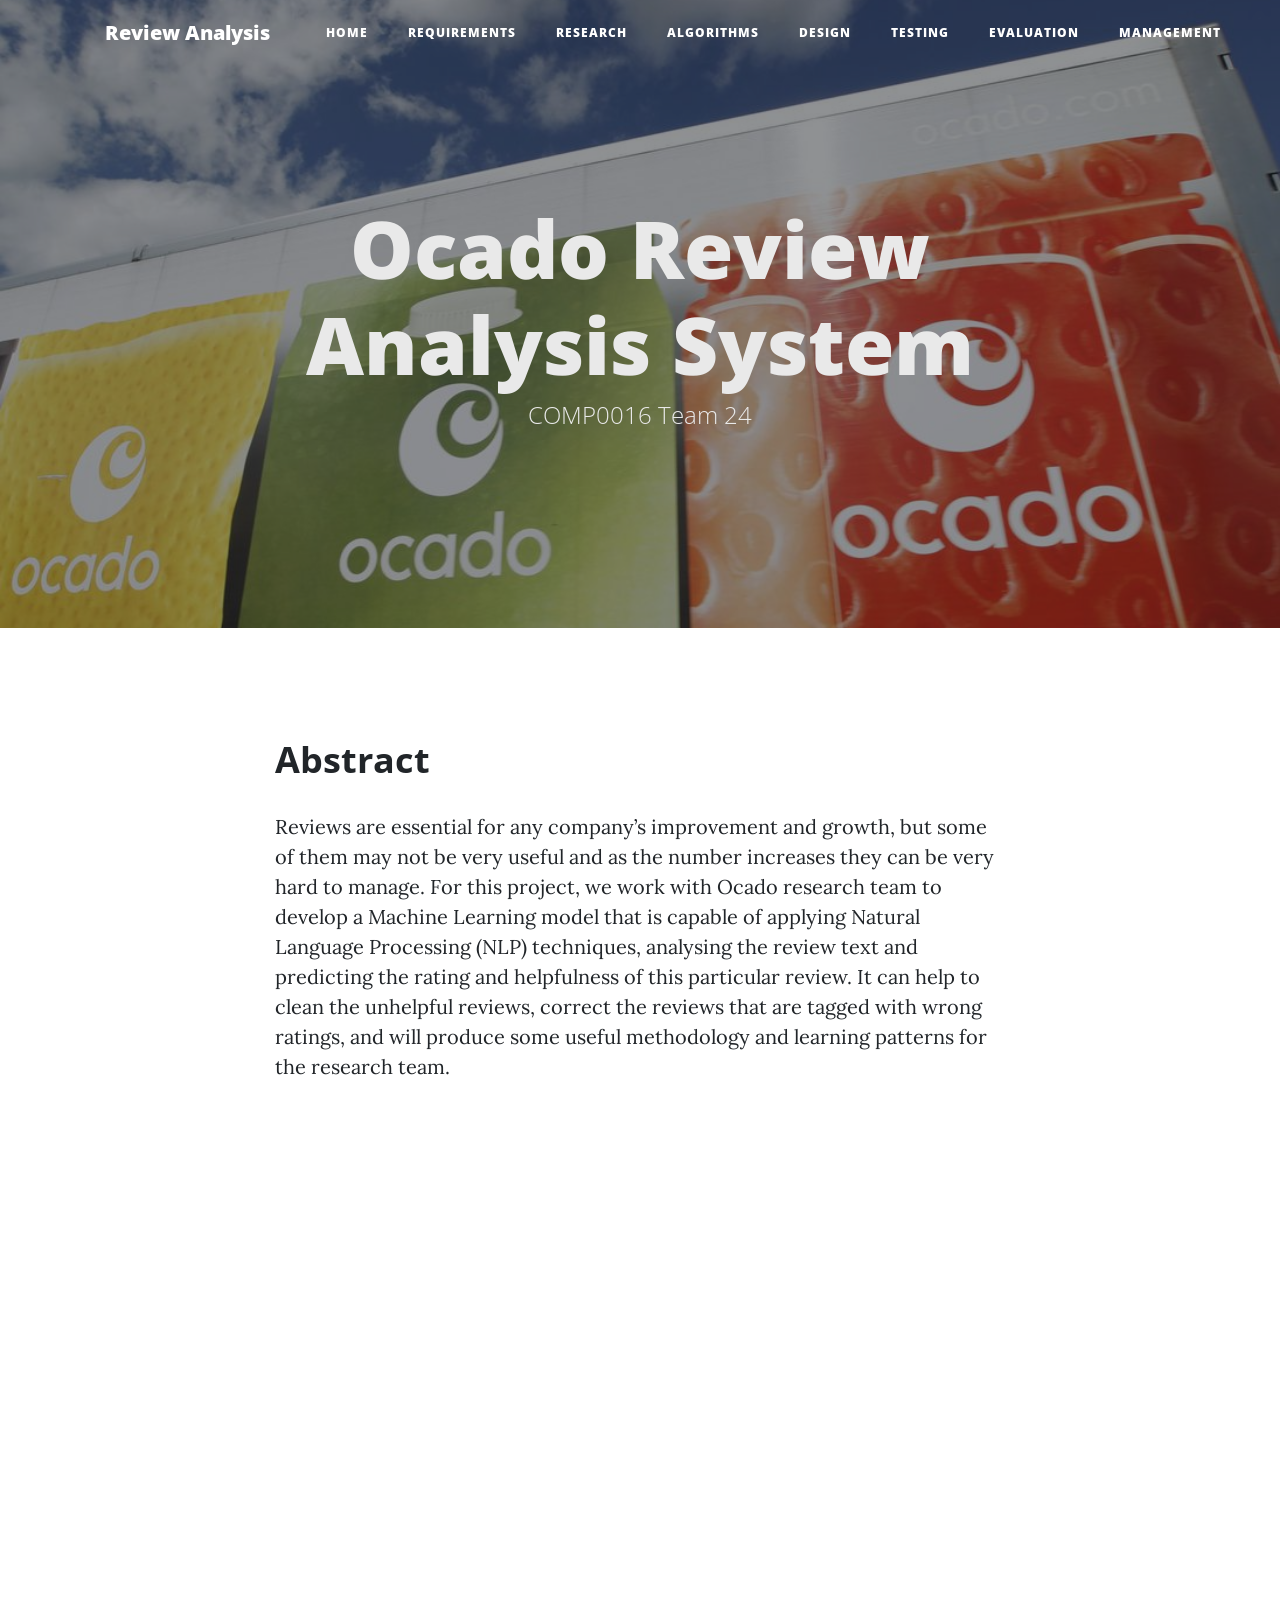
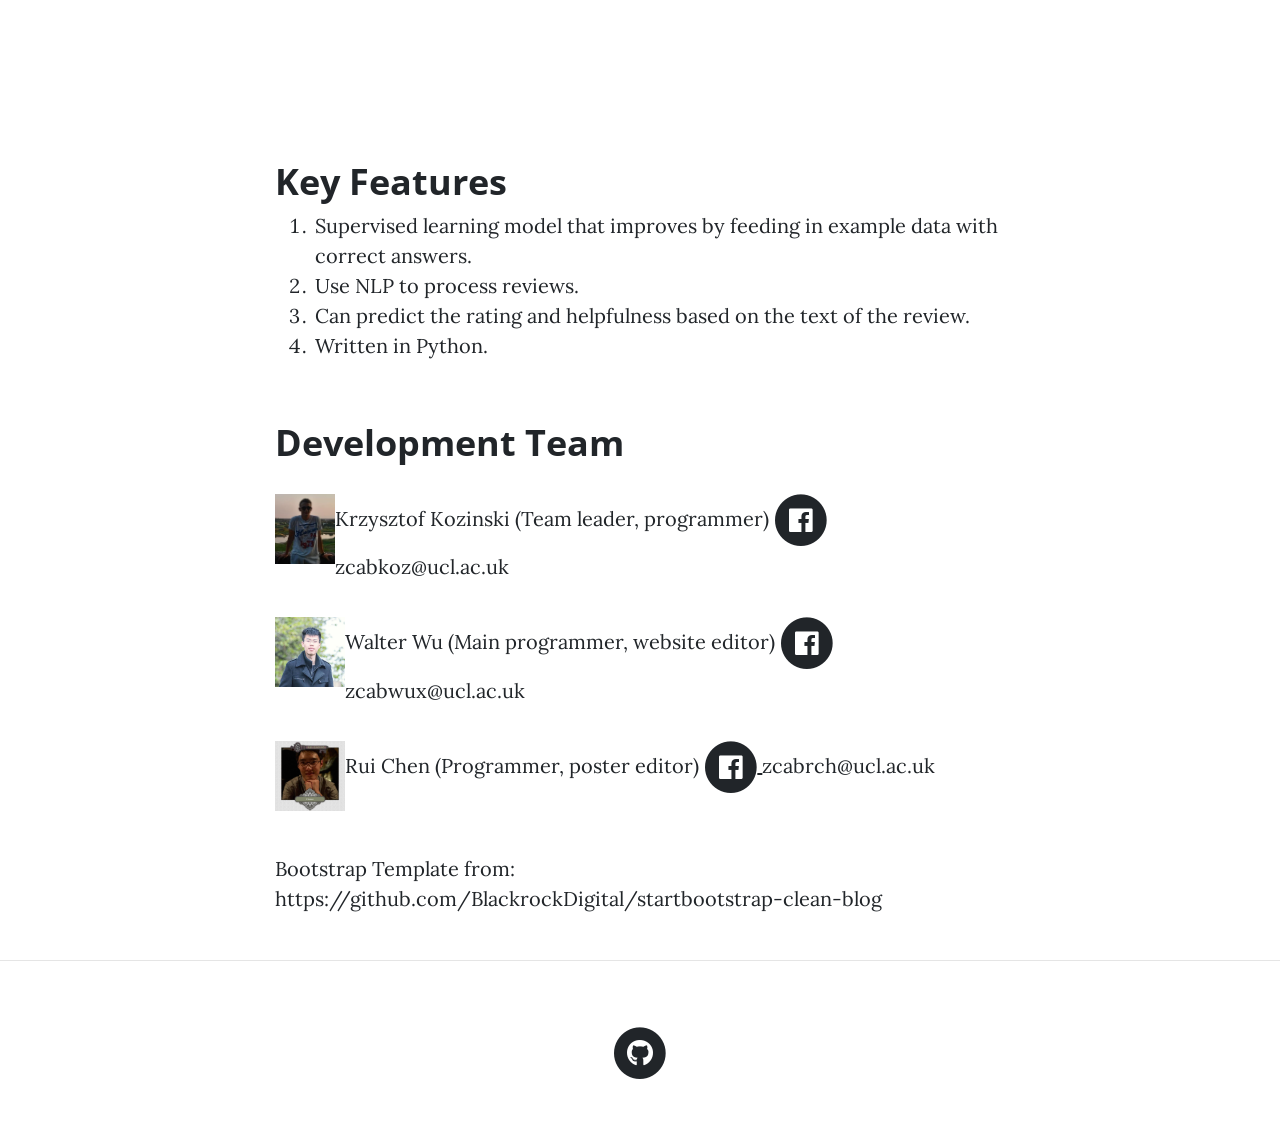
<file: index.html>
<!DOCTYPE html>
<html lang="en">

<head>

    <meta charset="utf-8">
    <meta name="viewport" content="width=device-width, initial-scale=1, shrink-to-fit=no">
    <meta name="description" content="">
    <meta name="author" content="">

    <title>Team 24 - Home</title>

    <!-- Bootstrap core CSS -->
    <link href="vendor/bootstrap/css/bootstrap.min.css" rel="stylesheet">

    <!-- Custom fonts for this template -->
    <link href="vendor/fontawesome-free/css/all.min.css" rel="stylesheet" type="text/css">
    <link href='https://fonts.googleapis.com/css?family=Lora:400,700,400italic,700italic' rel='stylesheet'
          type='text/css'>
    <link href='https://fonts.googleapis.com/css?family=Open+Sans:300italic,400italic,600italic,700italic,800italic,400,300,600,700,800'
          rel='stylesheet' type='text/css'>

    <!-- Custom styles for this template -->
    <link href="css/clean-blog.css" rel="stylesheet">

</head>

<body>
<nav class="navbar navbar-expand-lg navbar-light fixed-top" id="mainNav">
    <div class="container">
        <a class="navbar-brand" href="index.html">Review Analysis</a>
        <button class="navbar-toggler navbar-toggler-right" type="button" data-toggle="collapse"
                data-target="#navbarResponsive" aria-controls="navbarResponsive" aria-expanded="false"
                aria-label="Toggle navigation">
            Menu
            <i class="fas fa-bars"></i>
        </button>
        <div class="collapse navbar-collapse" id="navbarResponsive">
            <ul class="navbar-nav ml-auto">
                <li class="nav-item">
                    <a class="nav-link" href="index.html">Home</a>
                </li>
                <li class="nav-item">
                    <a class="nav-link" href="html/posts/requirements.html">Requirements</a>
                </li>
                <li class="nav-item">
                    <a class="nav-link" href="html/posts/research.html">Research</a>
                </li>
                <li class="nav-item">
                    <a class="nav-link" href="html/posts/algorithms.html">Algorithms</a>
                </li>
                <li class="nav-item">
                    <a class="nav-link" href="html/posts/design.html">Design</a>
                </li>
                <li class="nav-item">
                    <a class="nav-link" href="html/posts/testing.html">Testing</a>
                </li>
                <li class="nav-item">
                    <a class="nav-link" href="html/posts/evaluation.html">Evaluation</a>
                </li>
                <li class="nav-item">
                    <a class="nav-link" href="html/posts/management.html">Management</a>
                </li>
            </ul>
        </div>
    </div>
</nav>

<!-- Page Header -->
<header class="masthead" style="background-image: url('img/post-bg.jpg')">
    <div class="overlay"></div>
    <div class="container">
        <div class="row">
            <div class="col-lg-8 col-md-10 mx-auto">
                <div class="site-heading">
                    <h1>Ocado Review Analysis System</h1>
                    <h2 class="subheading">COMP0016 Team 24</h2>
                </div>
            </div>
        </div>
    </div>
</header>

<!-- Main Content -->
<article>
    <div class="container">
        <div class="row">
            <div class="col-lg-8 col-md-10 mx-auto">
                <h2 class="section-heading">Abstract</h2>
                <p>Reviews are essential for any company’s improvement and growth, but some of them may not be very
                    useful and as the number increases they can be very hard to manage. For this project, we work with
                    Ocado research team to develop a Machine Learning model that is capable of applying Natural Language
                    Processing (NLP) techniques, analysing the review text and predicting the rating and helpfulness of
                    this particular review. It can help to clean the unhelpful reviews, correct the reviews that are
                    tagged with wrong ratings, and will produce some useful methodology and learning patterns for the
                    research team.</p>
                <iframe width="877" height="580" src="https://www.youtube.com/embed/4ycX2KMUQQA" frameborder="0"
                        allow="accelerometer; autoplay; encrypted-media; gyroscope; picture-in-picture" allowfullscreen></iframe>


                <h2 class="section-heading">Key Features</h2>
                <ol>
                    <li>Supervised learning model that improves by feeding in example data with correct answers.</li>
                    <li>Use NLP to process reviews.</li>
                    <li>Can predict the rating and helpfulness based on the text of the review.</li>
                    <li>Written in Python.</li>
                </ol>
                <h2 class="section-heading">Development Team</h2>
                <p style="line-height: 2"><img src="img/kryz.jpg" alt="Krzysztof Kozinski"
                                               style="float:left;width:60px;height:70px;">
                    Krzysztof Kozinski (Team leader, programmer)
                    <a href="https://www.facebook.com/krzysztof.kozinski.16">
                  <span class="fa-stack fa-lg">
                    <i class="fas fa-circle fa-stack-2x"></i>
                    <i class="fab fa-facebook fa-stack-1x fa-inverse"></i>
                  </span>
                    </a>
                    zcabkoz@ucl.ac.uk
                </p>
                <p style="line-height: 2"><img src="img/walter.jpg" alt="Walter Wu"
                                               style="float:left;width:70px;height:70px;">
                    Walter Wu (Main programmer, website editor)
                    <a href="https://www.facebook.com/tianhao.wu.50596">
                  <span class="fa-stack fa-lg">
                    <i class="fas fa-circle fa-stack-2x"></i>
                    <i class="fab fa-facebook fa-stack-1x fa-inverse"></i>
                  </span>
                    </a>
                    zcabwux@ucl.ac.uk
                </p>
                <p style="line-height: 2"><img src="img/rui.jpg" alt="Rui Chen"
                                               style="float:left;width:70px;height:70px;">
                    Rui Chen (Programmer, poster editor)
                    <a href="https://www.facebook.com/rui.chen.1806253">
                  <span class="fa-stack fa-lg">
                    <i class="fas fa-circle fa-stack-2x"></i>
                    <i class="fab fa-facebook fa-stack-1x fa-inverse"></i>
                  </span>
                    </a>
                    zcabrch@ucl.ac.uk
                </p>
            </div>
        </div>
    </div>

</article>

<div class="container">
    <div class="row">
        <div class="col-lg-8 col-md-10 mx-auto">
            <!--<div class="post-preview">-->
                <!--<a href="html/posts/requirements.html">-->
                    <!--<h2 class="post-title">-->
                        <!--Requirements-->
                    <!--</h2>-->
                    <!--<h3 class="post-subtitle">-->
                        <!--The requirements of this project. Including MoSCoW list, persona etc.-->
                    <!--</h3>-->
                <!--</a>-->
                <!--<p class="post-meta">21/12/2018</p>-->
            <!--</div>-->

            <!--<div class="post-preview">-->
                <!--<a href="html/posts/research.html">-->
                    <!--<h2 class="post-title">-->
                        <!--Research-->
                    <!--</h2>-->
                    <!--<h3 class="post-subtitle">-->
                        <!--The research we've done for this project-->
                    <!--</h3>-->
                <!--</a>-->
                <!--<p class="post-meta">30/12/2018</p>-->
            <!--</div>-->
            <!--<p>Due to the speciality of our project, we won't have a HCI section</p>-->
            <!--<p>We have confirmed with and acquired permission from our teacher</p>-->
            <!--<div class="post-preview">-->
                <!--<a href="html/posts/prototype.html">-->
                    <!--<h2 class="post-title">-->
                        <!--Prototype-->
                    <!--</h2>-->
                    <!--<h3 class="post-subtitle">-->
                        <!--The implementation of our first prototype-->
                    <!--</h3>-->
                <!--</a>-->
                <!--<p class="post-meta">2/1/2019</p>-->
            <!--</div>-->
            <p>Bootstrap Template from: https://github.com/BlackrockDigital/startbootstrap-clean-blog</p>
        </div>
    </div>
</div>

<hr>

<!-- Footer -->
<footer>
    <div class="container">
        <div class="row">
            <div class="col-lg-8 col-md-10 mx-auto">
                <ul class="list-inline text-center">
                    <!--<li class="list-inline-item">-->
                    <!--<a href="#">-->
                    <!--<span class="fa-stack fa-lg">-->
                    <!--<i class="fas fa-circle fa-stack-2x"></i>-->
                    <!--<i class="fab fa-twitter fa-stack-1x fa-inverse"></i>-->
                    <!--</span>-->
                    <!--</a>-->
                    <!--</li>-->
                    <!--<li class="list-inline-item">-->
                    <!--<a href="#">-->
                    <!--<span class="fa-stack fa-lg">-->
                    <!--<i class="fas fa-circle fa-stack-2x"></i>-->
                    <!--<i class="fab fa-facebook-f fa-stack-1x fa-inverse"></i>-->
                    <!--</span>-->
                    <!--</a>-->
                    <!--</li>-->
                    <li class="list-inline-item">
                        <a href="https://github.com/ChikamaYan/comp0016-team24-ocado-review-analysis">
                  <span class="fa-stack fa-lg">
                    <i class="fas fa-circle fa-stack-2x"></i>
                    <i class="fab fa-github fa-stack-1x fa-inverse"></i>
                  </span>
                        </a>
                    </li>
                </ul>
                <!--<p class="copyright text-muted">Copyright &copy; Your Website 2018</p>-->
            </div>
        </div>
    </div>
</footer>

<!-- Bootstrap core JavaScript -->
<script src="vendor/jquery/jquery.min.js"></script>
<script src="vendor/bootstrap/js/bootstrap.bundle.min.js"></script>

<!-- Custom scripts for this template -->
<script src="js/clean-blog.min.js"></script>

</body>

</html>
</file>
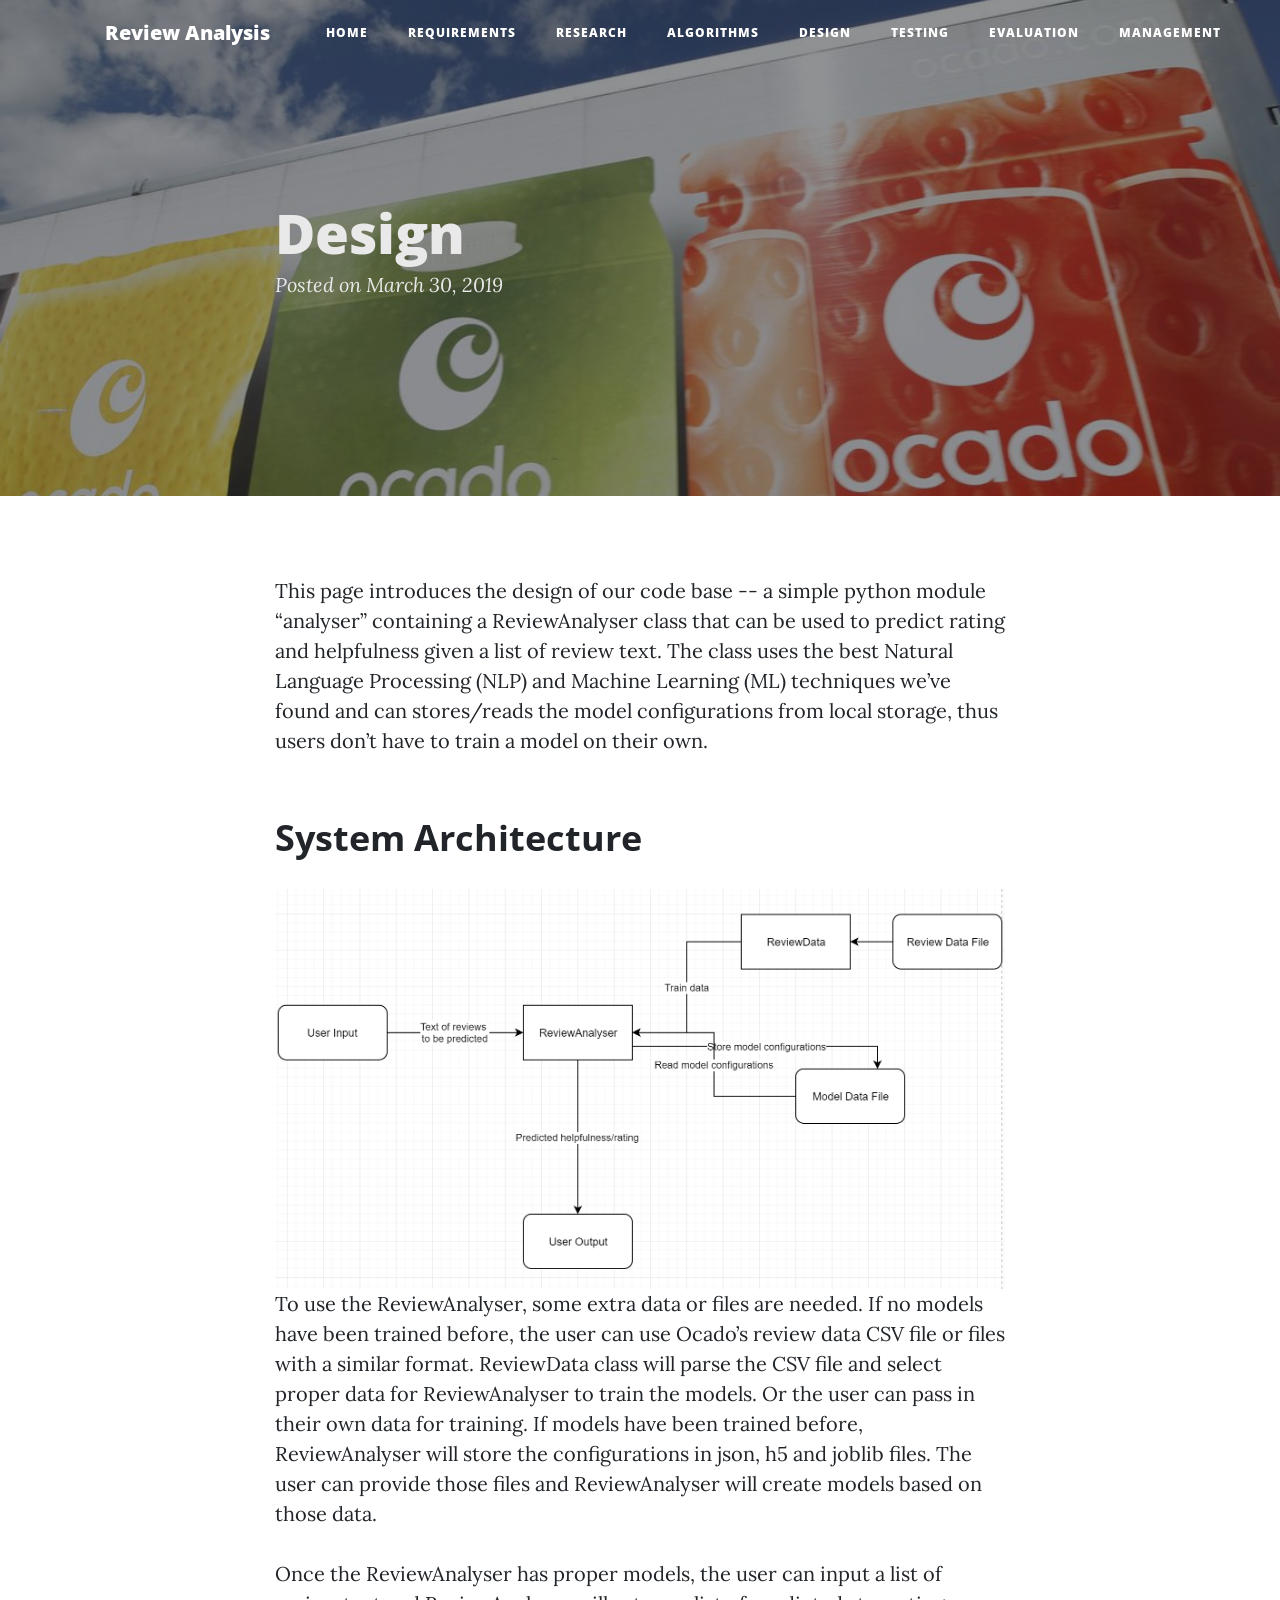
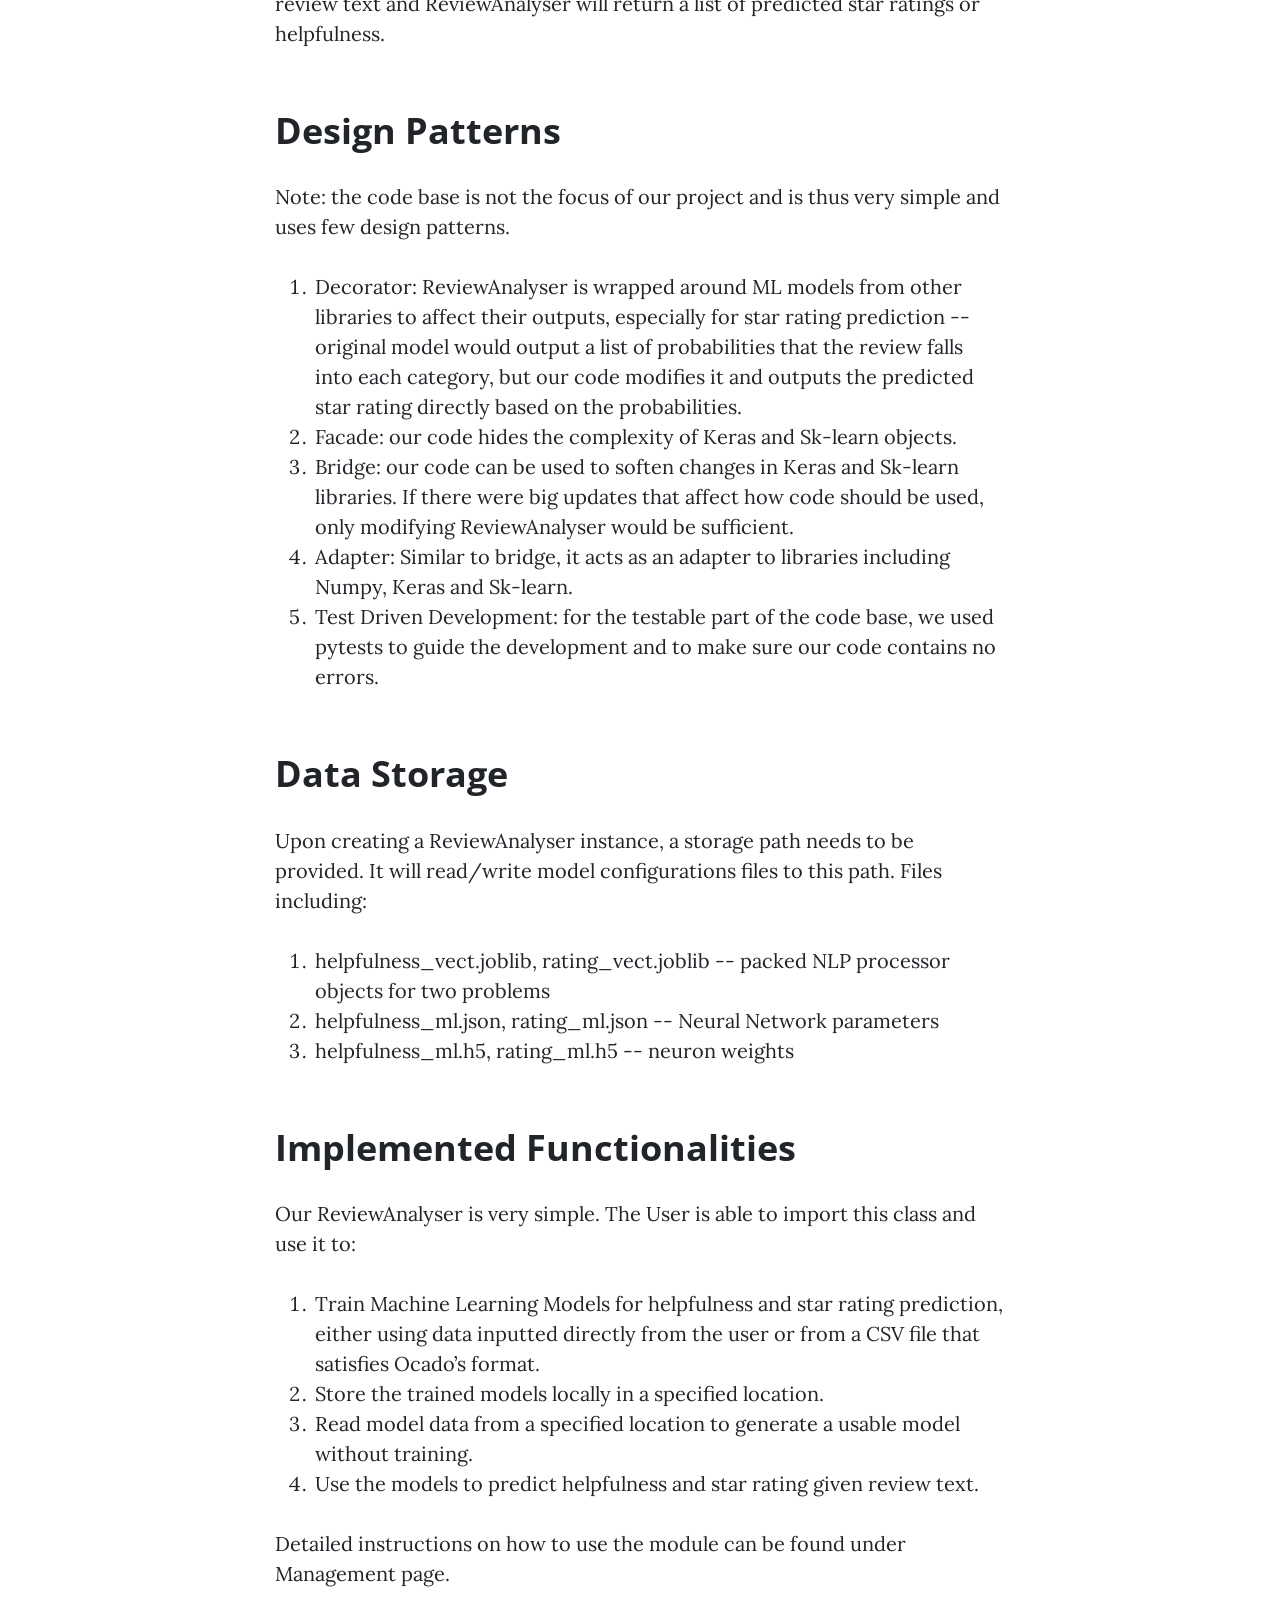
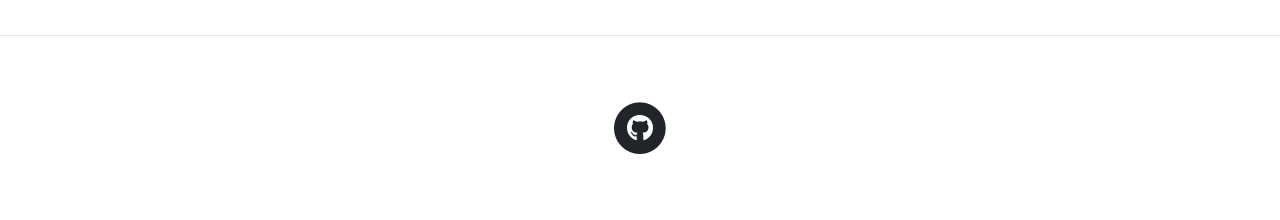
<file: html/posts/design.html>
<!DOCTYPE html>
<html lang="en">

<head>

    <meta charset="utf-8">
    <meta name="viewport" content="width=device-width, initial-scale=1, shrink-to-fit=no">
    <meta name="description" content="">
    <meta name="author" content="">

    <title>Design</title>

    <!-- Bootstrap core CSS -->
    <link href="../../vendor/bootstrap/css/bootstrap.min.css" rel="stylesheet">

    <!-- Custom fonts for this template -->
    <link href="../../vendor/fontawesome-free/css/all.min.css" rel="stylesheet" type="text/css">
    <link href='https://fonts.googleapis.com/css?family=Lora:400,700,400italic,700italic' rel='stylesheet'
          type='text/css'>
    <link href='https://fonts.googleapis.com/css?family=Open+Sans:300italic,400italic,600italic,700italic,800italic,400,300,600,700,800'
          rel='stylesheet' type='text/css'>

    <!-- Custom styles for this template -->
    <link href="../../css/clean-blog.css" rel="stylesheet">

</head>

<body>

<!-- Navigation -->
<nav class="navbar navbar-expand-lg navbar-light fixed-top" id="mainNav">
    <div class="container">
        <a class="navbar-brand" href="./../../index.html">Review Analysis</a>
        <button class="navbar-toggler navbar-toggler-right" type="button" data-toggle="collapse"
                data-target="#navbarResponsive" aria-controls="navbarResponsive" aria-expanded="false"
                aria-label="Toggle navigation">
            Menu
            <i class="fas fa-bars"></i>
        </button>
        <div class="collapse navbar-collapse" id="navbarResponsive">
            <ul class="navbar-nav ml-auto">
                <li class="nav-item">
                    <a class="nav-link" href="./../../index.html">Home</a>
                </li>
                <li class="nav-item">
                    <a class="nav-link" href="requirements.html">Requirements</a>
                </li>
                <li class="nav-item">
                    <a class="nav-link" href="research.html">Research</a>
                </li>
                <li class="nav-item">
                    <a class="nav-link" href="algorithms.html">Algorithms</a>
                </li>
                <li class="nav-item">
                    <a class="nav-link" href="design.html">Design</a>
                </li>
                <li class="nav-item">
                    <a class="nav-link" href="testing.html">Testing</a>
                </li>
                <li class="nav-item">
                    <a class="nav-link" href="evaluation.html">Evaluation</a>
                </li>
                <li class="nav-item">
                    <a class="nav-link" href="management.html">Management</a>
                </li>
            </ul>
        </div>
    </div>
</nav>

<!-- Page Header -->
<header class="masthead" style="background-image: url('../../img/post-bg.jpg')">
    <div class="overlay"></div>
    <div class="container">
        <div class="row">
            <div class="col-lg-8 col-md-10 mx-auto">
                <div class="post-heading">
                    <h1>Design</h1>
                    <span class="meta">Posted on March 30, 2019</span>
                </div>
            </div>
        </div>
    </div>
</header>

<!-- Post Content -->
<article>
    <div class="container">
        <div class="row">
            <div class="col-lg-8 col-md-10 mx-auto">
                <p>This page introduces the design of our code base -- a simple python module “analyser” containing a
                    ReviewAnalyser class that can be used to predict rating and helpfulness given a list of review text.
                    The class uses the best Natural Language Processing (NLP) and Machine Learning (ML) techniques we’ve
                    found and can stores/reads the model configurations from local storage, thus users don’t have to
                    train a model on their own.</p>

                <h2 class="section-heading">System Architecture</h2>
                <p><img src="../../img/design-01.png" alt="System Architecture Diagram"
                        style="float:left;max-width: 100%;height:auto;"></p>
                <p>To use the ReviewAnalyser, some extra data or files are needed. If no models have been trained
                    before, the user can use Ocado’s review data CSV file or files with a similar format. ReviewData
                    class will parse the CSV file and select proper data for ReviewAnalyser to train the models. Or the
                    user can pass in their own data for training. If models have been trained before, ReviewAnalyser
                    will store the configurations in json, h5 and joblib files. The user can provide those files and
                    ReviewAnalyser will create models based on those data.</p>

                <p>Once the ReviewAnalyser has proper models, the user can input a list of review text and
                    ReviewAnalyser will return a list of predicted star ratings or helpfulness.</p>

                <h2 class="section-heading">Design Patterns</h2>
                <p>Note: the code base is not the focus of our project and is thus very simple and uses few design
                    patterns.</p>

                <ol>
                    <li>Decorator: ReviewAnalyser is wrapped around ML models from other libraries to affect their
                        outputs, especially for star rating prediction -- original model would output a list of
                        probabilities that the review falls into each category, but our code modifies it and outputs the
                        predicted star rating directly based on the probabilities.
                    </li>
                    <li>Facade: our code hides the complexity of Keras and Sk-learn objects.</li>
                    <li>Bridge: our code can be used to soften changes in Keras and Sk-learn libraries. If there were
                        big updates that affect how code should be used, only modifying ReviewAnalyser would be
                        sufficient.
                    </li>
                    <li>Adapter: Similar to bridge, it acts as an adapter to libraries including Numpy, Keras and
                        Sk-learn.
                    </li>
                    <li>Test Driven Development: for the testable part of the code base, we used pytests to guide the
                        development and to make sure our code contains no errors.
                    </li>
                </ol>

                <h2 class="section-heading">Data Storage</h2>

                <p>Upon creating a ReviewAnalyser instance, a storage path needs to be provided. It will read/write
                    model configurations files to this path. Files including:</p>
                <ol>
                    <li>helpfulness_vect.joblib, rating_vect.joblib -- packed NLP processor objects for two problems
                    </li>
                    <li>helpfulness_ml.json, rating_ml.json -- Neural Network parameters</li>
                    <li>helpfulness_ml.h5, rating_ml.h5 -- neuron weights</li>
                </ol>

                <h2 class="section-heading">Implemented Functionalities</h2>

                <p>Our ReviewAnalyser is very simple. The User is able to import this class and use it to:</p>
                <ol>
                    <li>Train Machine Learning Models for helpfulness and star rating prediction, either using data
                        inputted directly from the user or from a CSV file that satisfies Ocado’s format.
                    </li>
                    <li>Store the trained models locally in a specified location.</li>
                    <li>Read model data from a specified location to generate a usable model without training.</li>
                    <li>Use the models to predict helpfulness and star rating given review text.</li>
                </ol>

                <p>Detailed instructions on how to use the module can be found under Management page.</p>
            </div>
        </div>
    </div>
</article>

<hr>

<!-- Footer -->
<footer>
    <div class="container">
        <div class="row">
            <div class="col-lg-8 col-md-10 mx-auto">
                <ul class="list-inline text-center">
                    <li class="list-inline-item">
                        <a href="https://github.com/ChikamaYan/comp0016-team24-ocado-review-analysis">
                  <span class="fa-stack fa-lg">
                    <i class="fas fa-circle fa-stack-2x"></i>
                    <i class="fab fa-github fa-stack-1x fa-inverse"></i>
                  </span>
                        </a>
                    </li>
                </ul>
            </div>
        </div>
    </div>
</footer>

<!-- Bootstrap core JavaScript -->
<script src="../../vendor/jquery/jquery.min.js"></script>
<script src="../../vendor/bootstrap/js/bootstrap.bundle.min.js"></script>

<!-- Custom scripts for this template -->
<script src="../../js/clean-blog.min.js"></script>

</body>

</html>
</file>
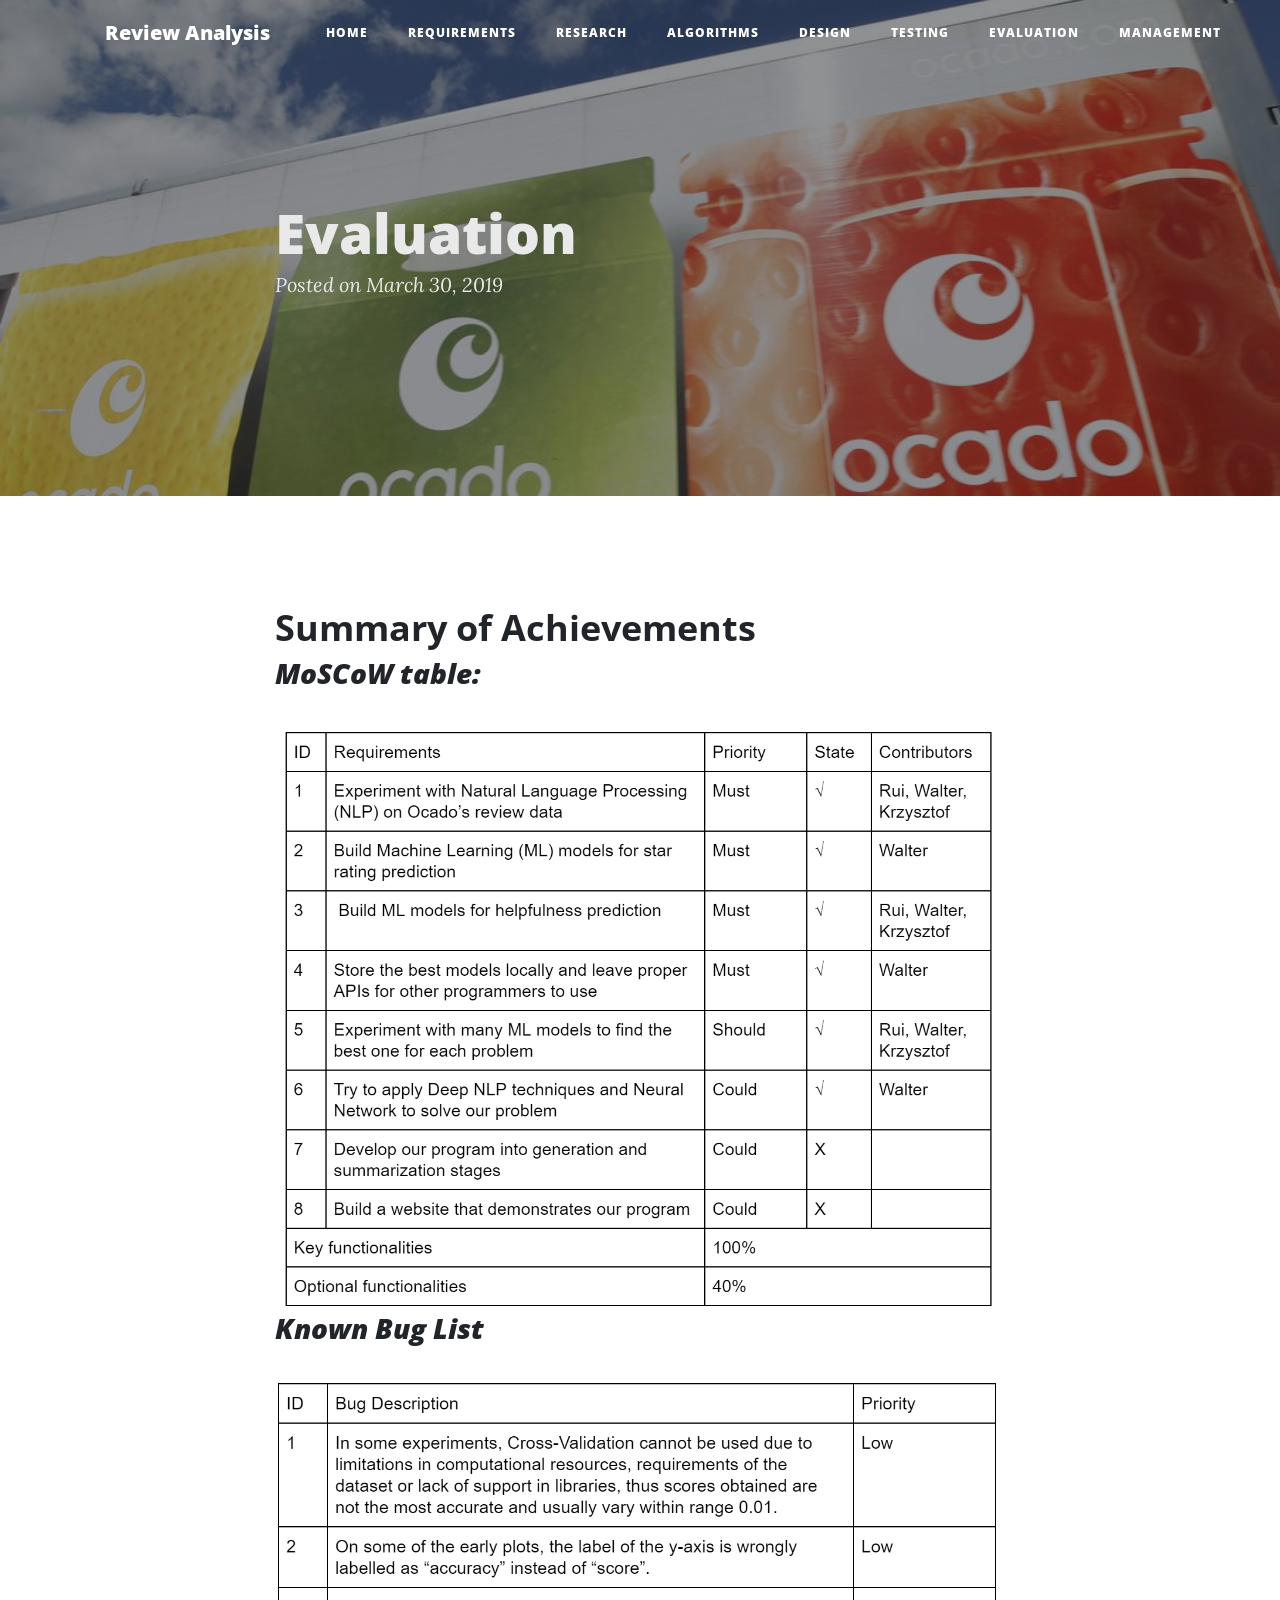
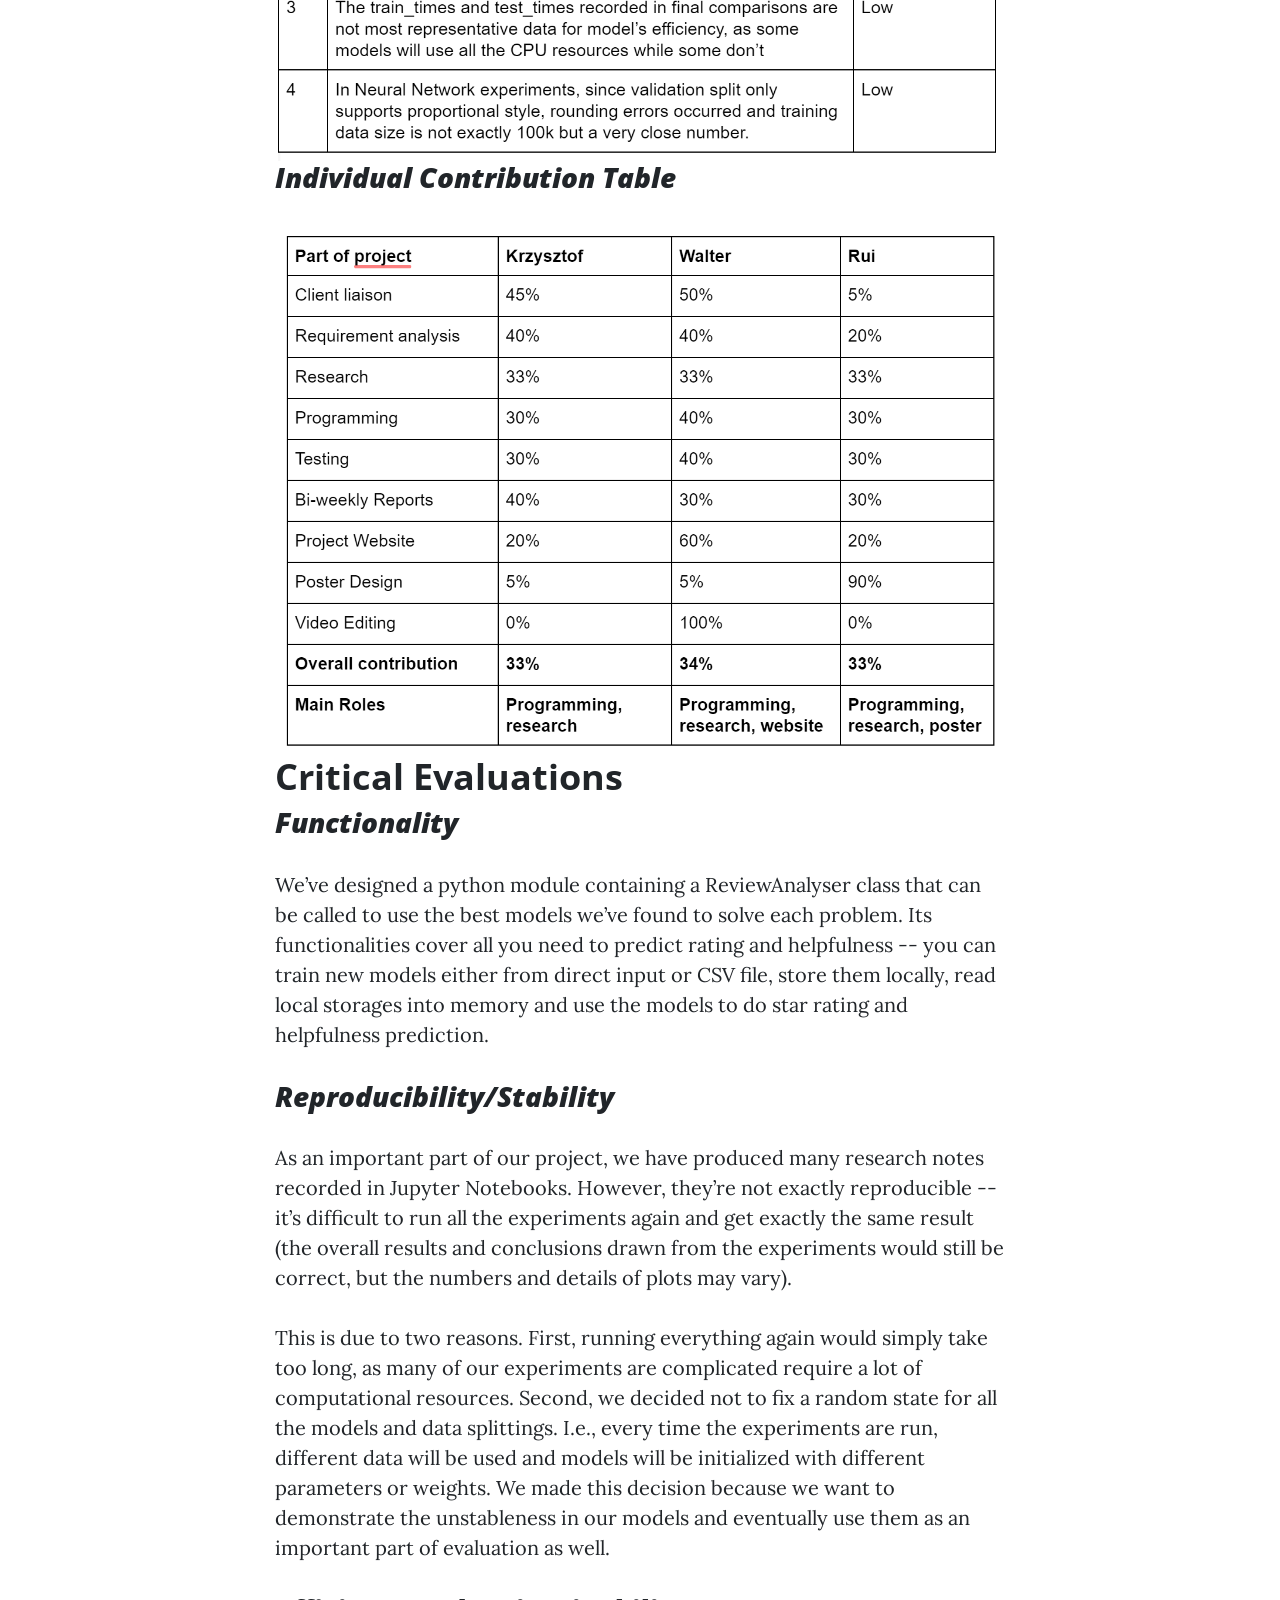
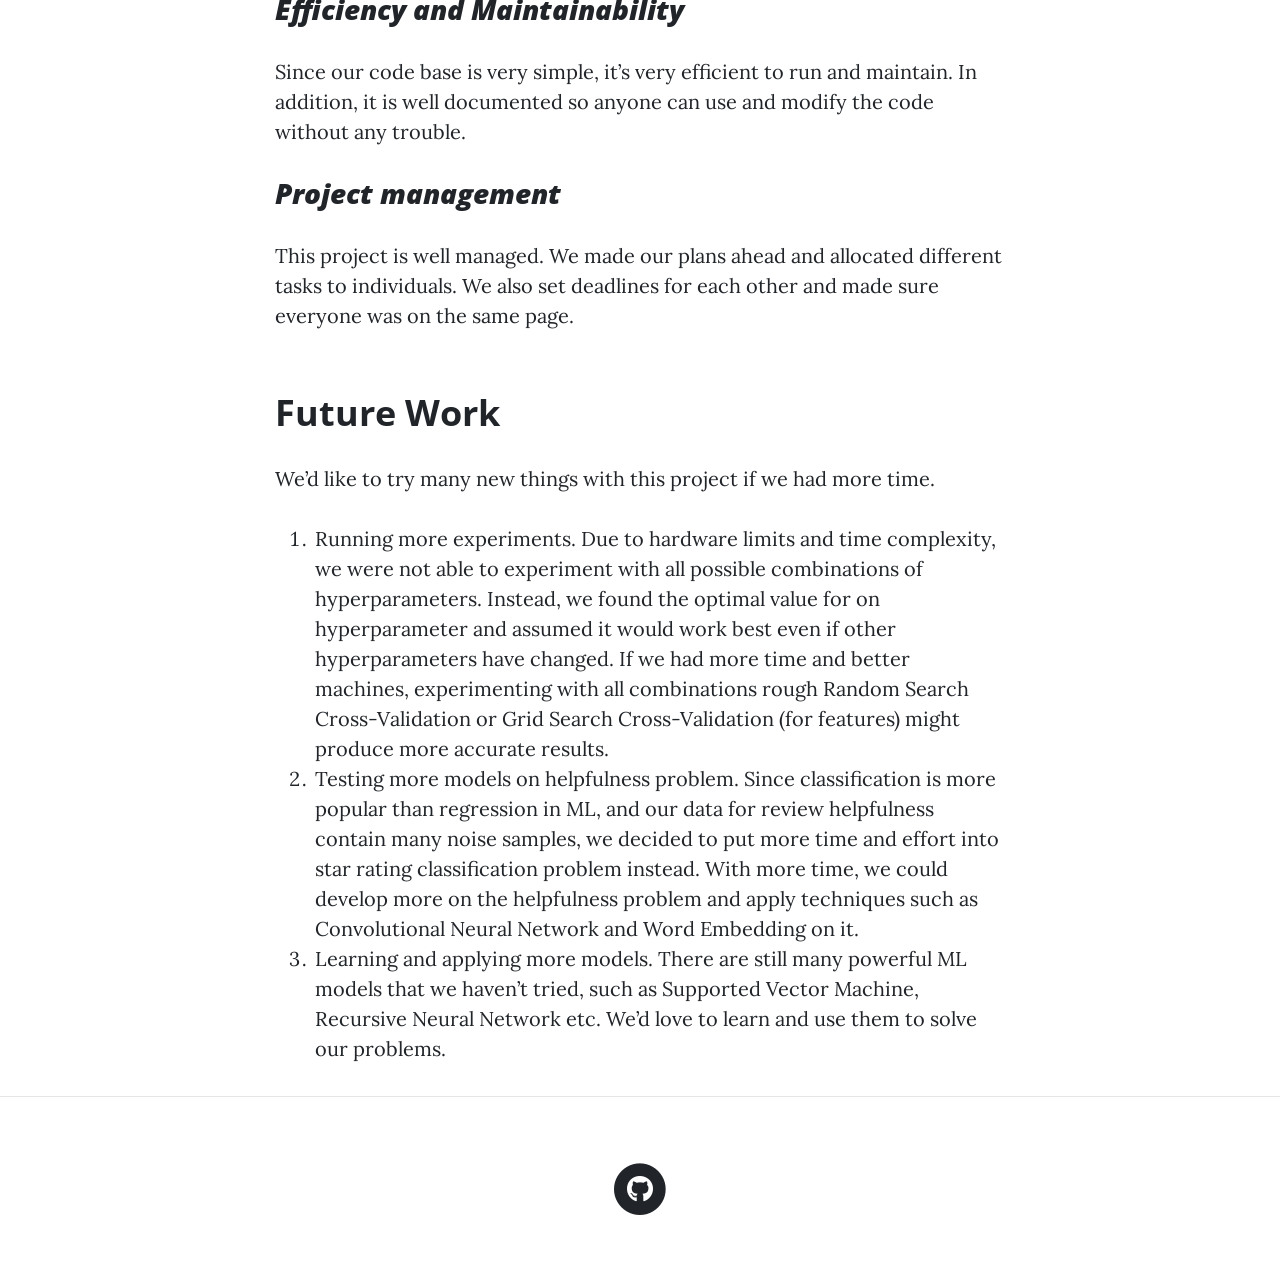
<file: html/posts/evaluation.html>
<!DOCTYPE html>
<html lang="en">

<head>

    <meta charset="utf-8">
    <meta name="viewport" content="width=device-width, initial-scale=1, shrink-to-fit=no">
    <meta name="description" content="">
    <meta name="author" content="">

    <title>Evaluation</title>

    <!-- Bootstrap core CSS -->
    <link href="../../vendor/bootstrap/css/bootstrap.min.css" rel="stylesheet">

    <!-- Custom fonts for this template -->
    <link href="../../vendor/fontawesome-free/css/all.min.css" rel="stylesheet" type="text/css">
    <link href='https://fonts.googleapis.com/css?family=Lora:400,700,400italic,700italic' rel='stylesheet'
          type='text/css'>
    <link href='https://fonts.googleapis.com/css?family=Open+Sans:300italic,400italic,600italic,700italic,800italic,400,300,600,700,800'
          rel='stylesheet' type='text/css'>

    <!-- Custom styles for this template -->
    <link href="../../css/clean-blog.css" rel="stylesheet">

</head>

<body>

<!-- Navigation -->
<nav class="navbar navbar-expand-lg navbar-light fixed-top" id="mainNav">
    <div class="container">
        <a class="navbar-brand" href="./../../index.html">Review Analysis</a>
        <button class="navbar-toggler navbar-toggler-right" type="button" data-toggle="collapse"
                data-target="#navbarResponsive" aria-controls="navbarResponsive" aria-expanded="false"
                aria-label="Toggle navigation">
            Menu
            <i class="fas fa-bars"></i>
        </button>
        <div class="collapse navbar-collapse" id="navbarResponsive">
            <ul class="navbar-nav ml-auto">
                <li class="nav-item">
                    <a class="nav-link" href="./../../index.html">Home</a>
                </li>
                <li class="nav-item">
                    <a class="nav-link" href="requirements.html">Requirements</a>
                </li>
                <li class="nav-item">
                    <a class="nav-link" href="research.html">Research</a>
                </li>
                <li class="nav-item">
                    <a class="nav-link" href="algorithms.html">Algorithms</a>
                </li>
                <li class="nav-item">
                    <a class="nav-link" href="design.html">Design</a>
                </li>
                <li class="nav-item">
                    <a class="nav-link" href="testing.html">Testing</a>
                </li>
                <li class="nav-item">
                    <a class="nav-link" href="evaluation.html">Evaluation</a>
                </li>
                <li class="nav-item">
                    <a class="nav-link" href="management.html">Management</a>
                </li>
            </ul>
        </div>
    </div>
</nav>

<!-- Page Header -->
<header class="masthead" style="background-image: url('../../img/post-bg.jpg')">
    <div class="overlay"></div>
    <div class="container">
        <div class="row">
            <div class="col-lg-8 col-md-10 mx-auto">
                <div class="post-heading">
                    <h1>Evaluation</h1>
                    <span class="meta">Posted on March 30, 2019</span>
                </div>
            </div>
        </div>
    </div>
</header>

<!-- Post Content -->
<article>
    <div class="container">
        <div class="row">
            <div class="col-lg-8 col-md-10 mx-auto">
                <h2 class="section-heading">Summary of Achievements</h2>

                <h3 style="font-style: italic">MoSCoW table:</h3>

                <p><img src="../../img/evaluation-01.png" alt="MoSCoW table"
                        style="float:left;max-width: 100%;height:auto;"></p>
                <h3 style="font-style: italic">Known Bug List</h3>

                <p><img src="../../img/evaluation-02.png" alt="Known Bug List"
                        style="float:left;max-width: 100%;height:auto;"></p>
                <h3 style="font-style: italic">Individual Contribution Table</h3>

                <p><img src="../../img/evaluation-3.png" alt="Individual Contribution Table"
                        style="float:left;max-width: 100%;height:auto;"></p>
                <h2 class="section-heading">Critical Evaluations</h2>

                <h3 style="font-style: italic">Functionality</h3>
                <p>We’ve designed a python module containing a ReviewAnalyser class that can be called to use the best
                    models we’ve
                    found to solve each problem. Its functionalities cover all you need to predict rating and
                    helpfulness -- you can
                    train new models either from direct input or CSV file, store them locally, read local storages into
                    memory and use
                    the models to do star rating and helpfulness prediction.</p>

                <h3 style="font-style: italic">Reproducibility/Stability</h3>
                <p>As an important part of our project, we have produced many research notes recorded in Jupyter
                    Notebooks. However,
                    they’re not exactly reproducible -- it’s difficult to run all the experiments again and get exactly
                    the same result
                    (the overall results and conclusions drawn from the experiments would still be correct, but the
                    numbers and details
                    of plots may vary).</p>

                <p>This is due to two reasons. First, running everything again would simply take too long, as many of
                    our experiments
                    are complicated require a lot of computational resources. Second, we decided not to fix a random
                    state for all the
                    models and data splittings. I.e., every time the experiments are run, different data will be used
                    and models will be
                    initialized with different parameters or weights. We made this decision because we want to
                    demonstrate the
                    unstableness in our models and eventually use them as an important part of evaluation as well.</p>

                <h3 style="font-style: italic">Efficiency and Maintainability</h3>
                <p>Since our code base is very simple, it’s very efficient to run and maintain. In addition, it is well
                    documented so
                    anyone can use and modify the code without any trouble.</p>

                <h3 style="font-style: italic">Project management</h3>
                <p>This project is well managed. We made our plans ahead and allocated different tasks to individuals.
                    We also set
                    deadlines for each other and made sure everyone was on the same page.</p>

                <h2 class="section-heading">Future Work</h2>
                <p>We’d like to try many new things with this project if we had more time.</p>

                <ol>
                    <li>Running more experiments. Due to hardware limits and time complexity, we were not able to
                        experiment with all
                        possible combinations of hyperparameters. Instead, we found the optimal value for on
                        hyperparameter and assumed
                        it would work best even if other hyperparameters have changed. If we had more time and better
                        machines,
                        experimenting with all combinations rough Random Search Cross-Validation or Grid Search
                        Cross-Validation (for
                        features) might produce more accurate results.
                    </li>
                    <li>Testing more models on helpfulness problem. Since classification is more popular than regression
                        in ML, and our
                        data for review helpfulness contain many noise samples, we decided to put more time and effort
                        into star rating
                        classification problem instead. With more time, we could develop more on the helpfulness problem
                        and apply
                        techniques such as Convolutional Neural Network and Word Embedding on it.
                    </li>
                    <li>Learning and applying more models. There are still many powerful ML models that we haven’t
                        tried, such as
                        Supported Vector Machine, Recursive Neural Network etc. We’d love to learn and use them to solve
                        our problems.
                    </li>
                </ol>


            </div>
        </div>
    </div>
</article>

<hr>

<!-- Footer -->
<footer>
    <div class="container">
        <div class="row">
            <div class="col-lg-8 col-md-10 mx-auto">
                <ul class="list-inline text-center">
                    <li class="list-inline-item">
                        <a href="https://github.com/ChikamaYan/comp0016-team24-ocado-review-analysis">
                  <span class="fa-stack fa-lg">
                    <i class="fas fa-circle fa-stack-2x"></i>
                    <i class="fab fa-github fa-stack-1x fa-inverse"></i>
                  </span>
                        </a>
                    </li>
                </ul>
            </div>
        </div>
    </div>
</footer>

<!-- Bootstrap core JavaScript -->
<script src="../../vendor/jquery/jquery.min.js"></script>
<script src="../../vendor/bootstrap/js/bootstrap.bundle.min.js"></script>

<!-- Custom scripts for this template -->
<script src="../../js/clean-blog.min.js"></script>

</body>

</html>
</file>
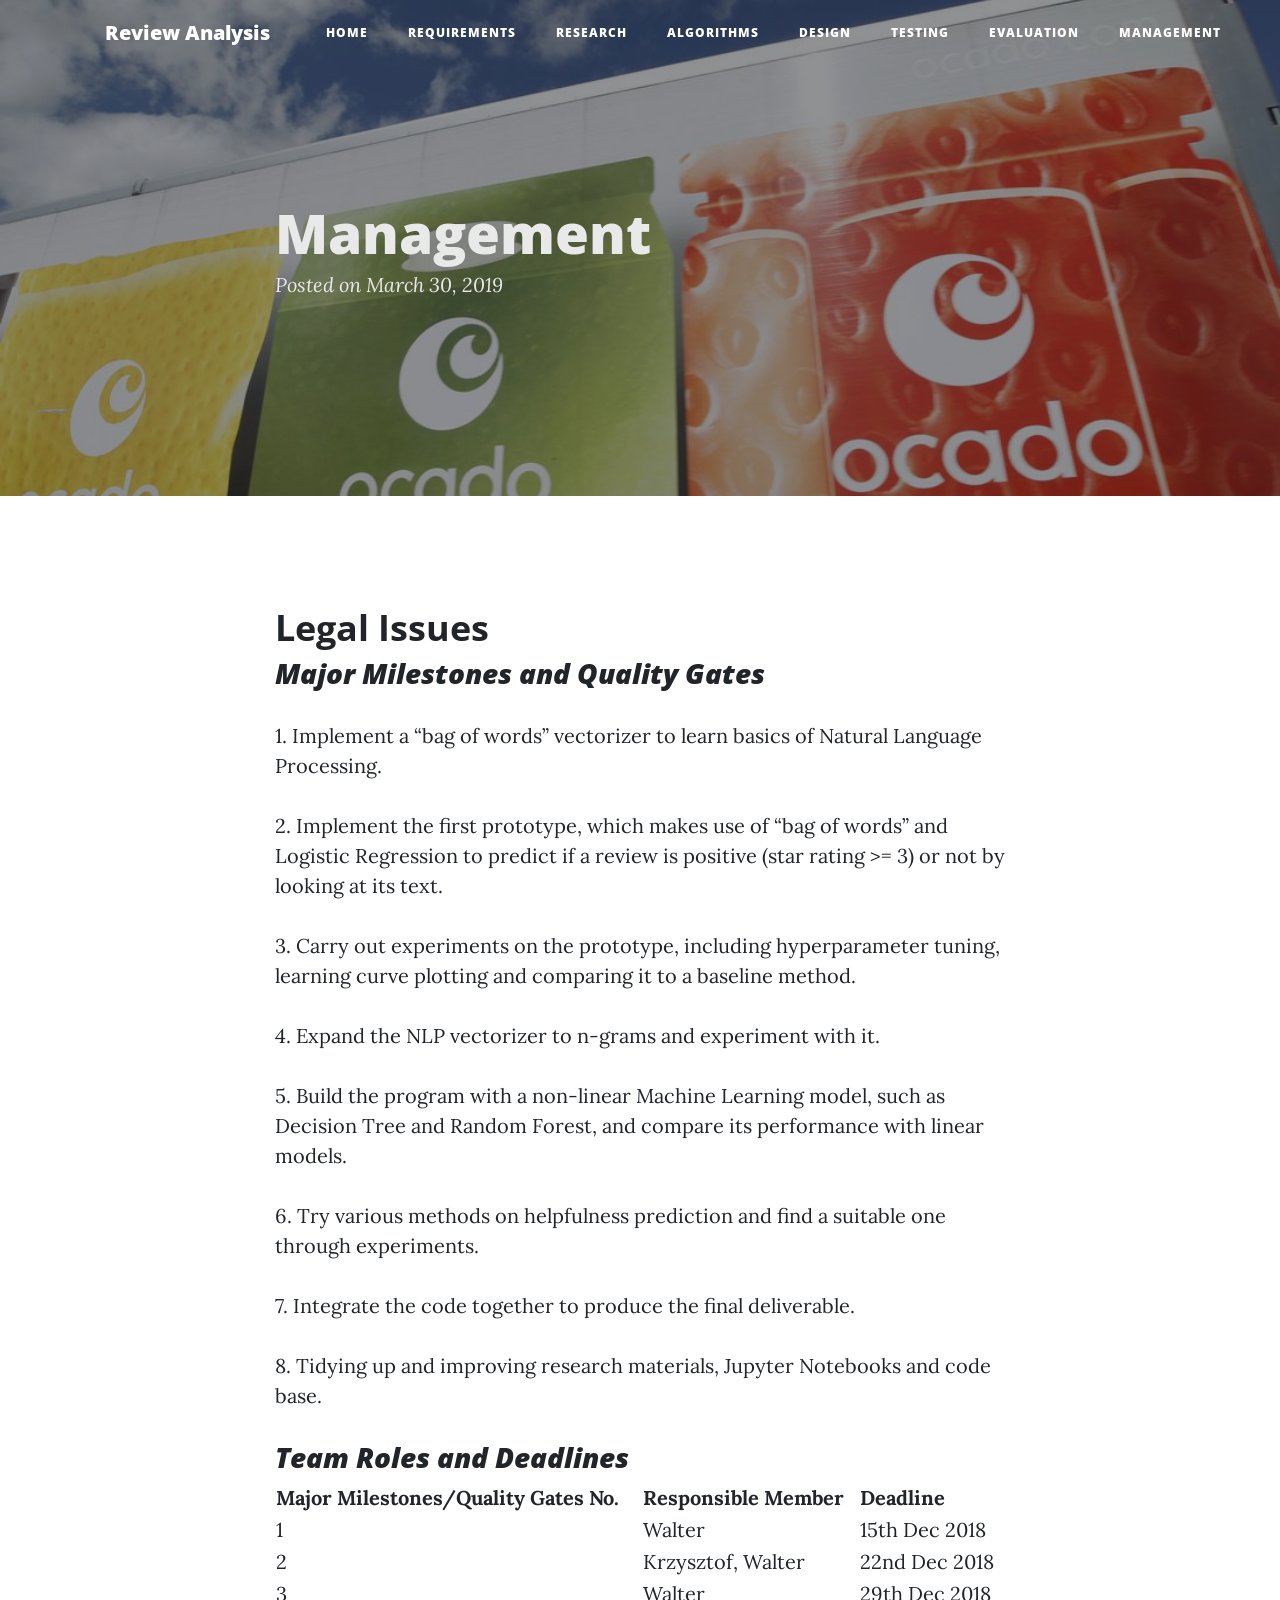
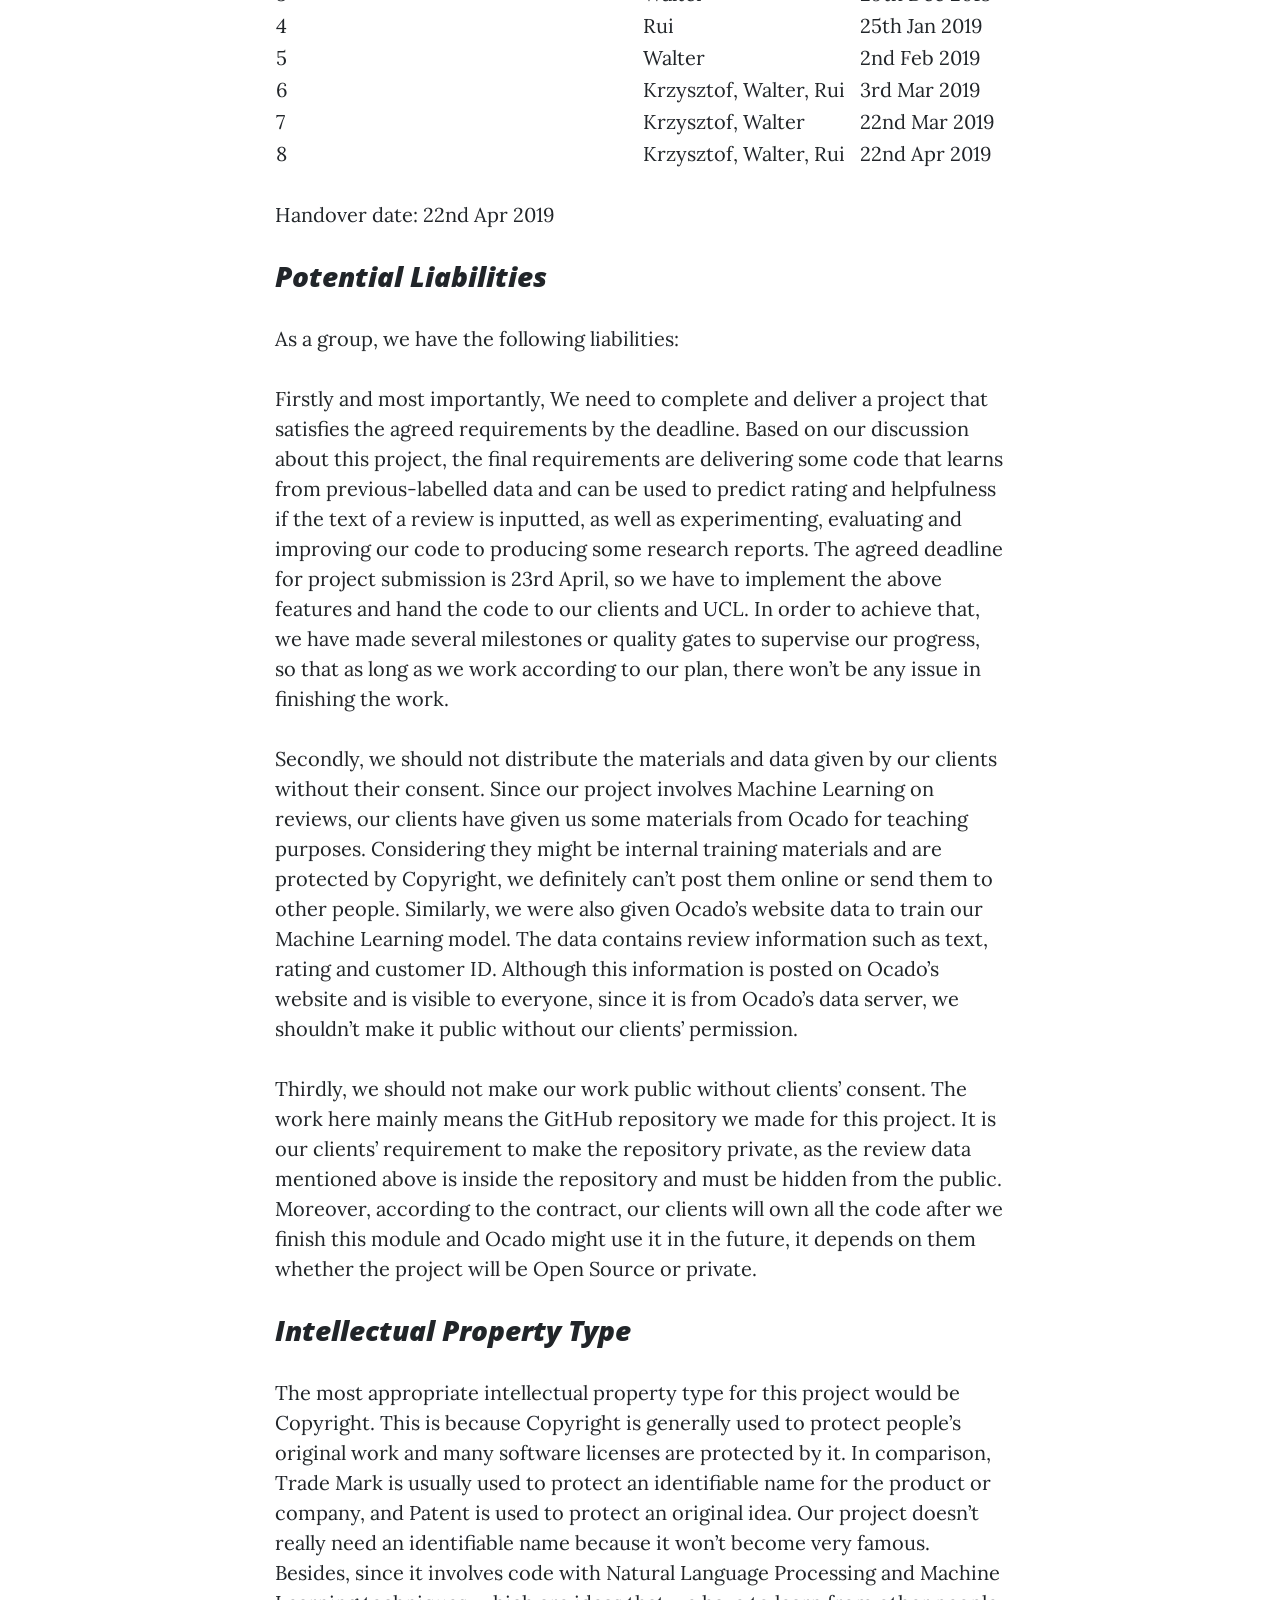
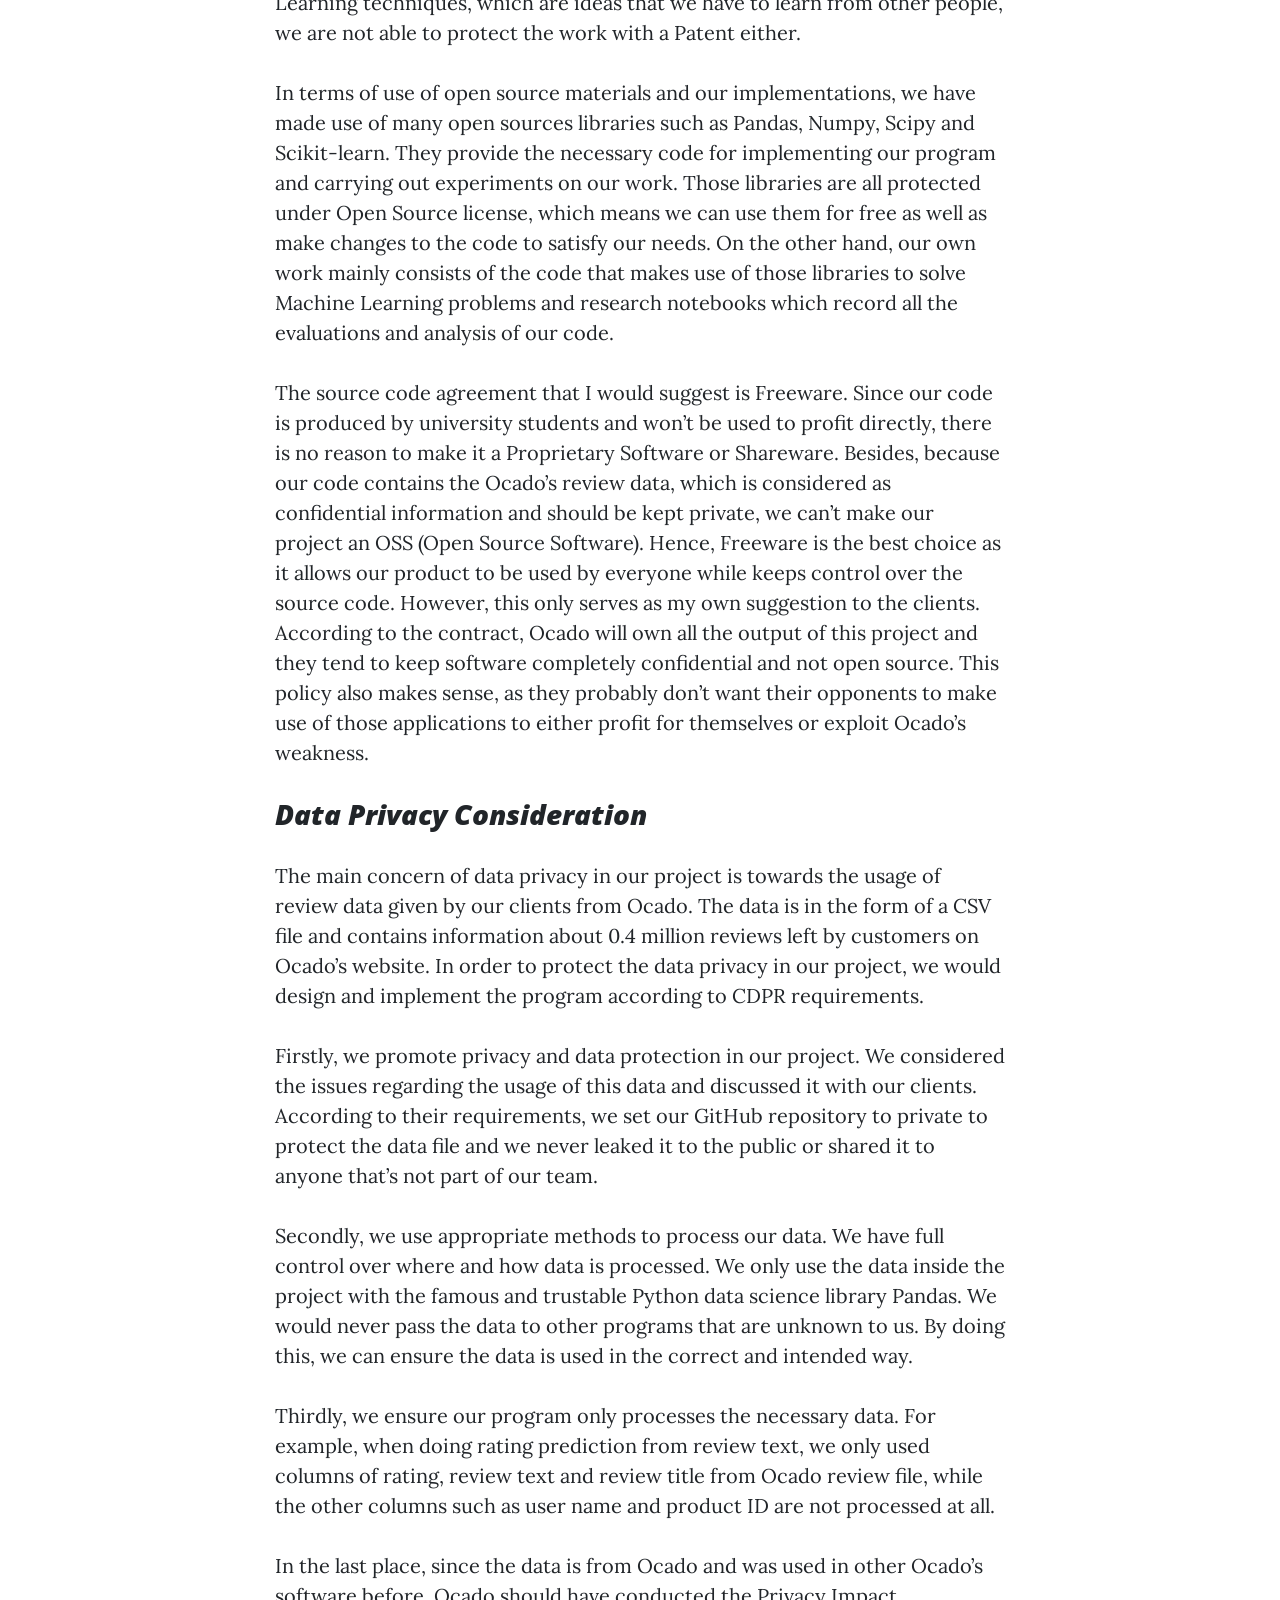
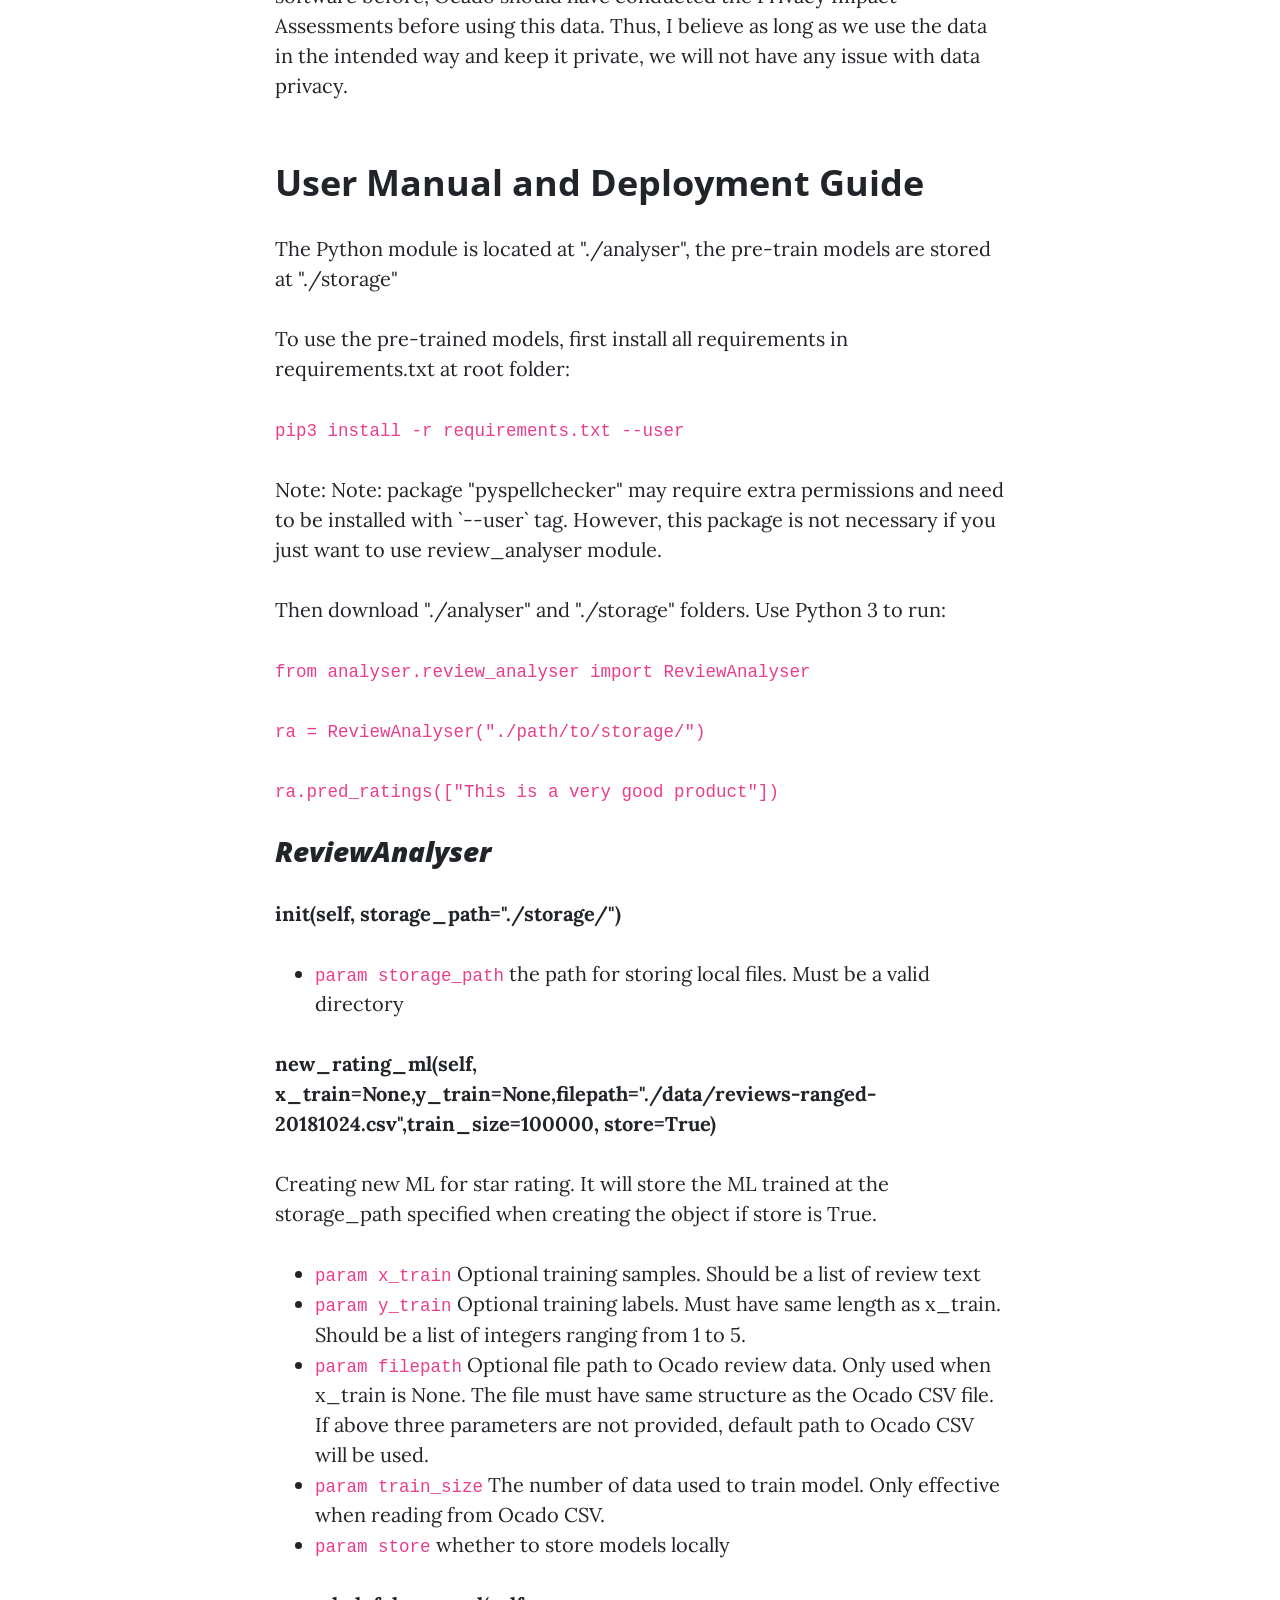
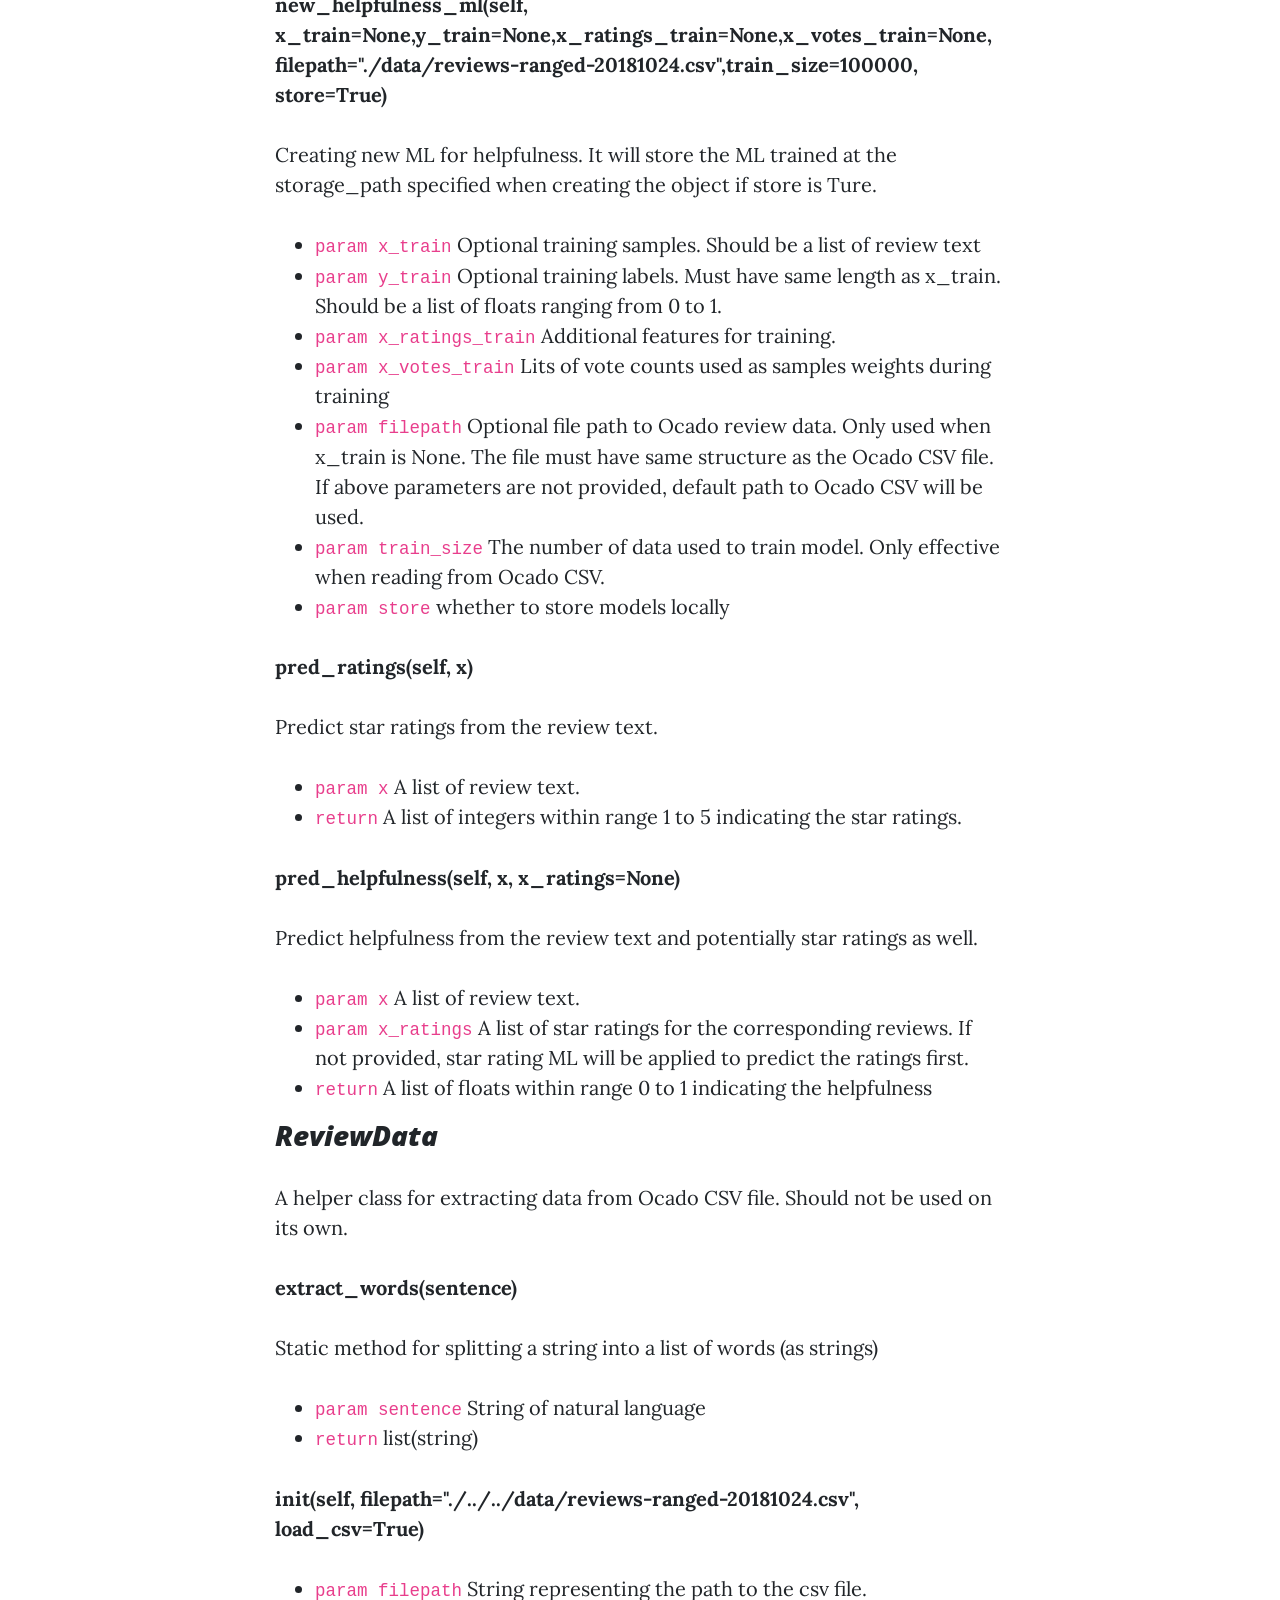
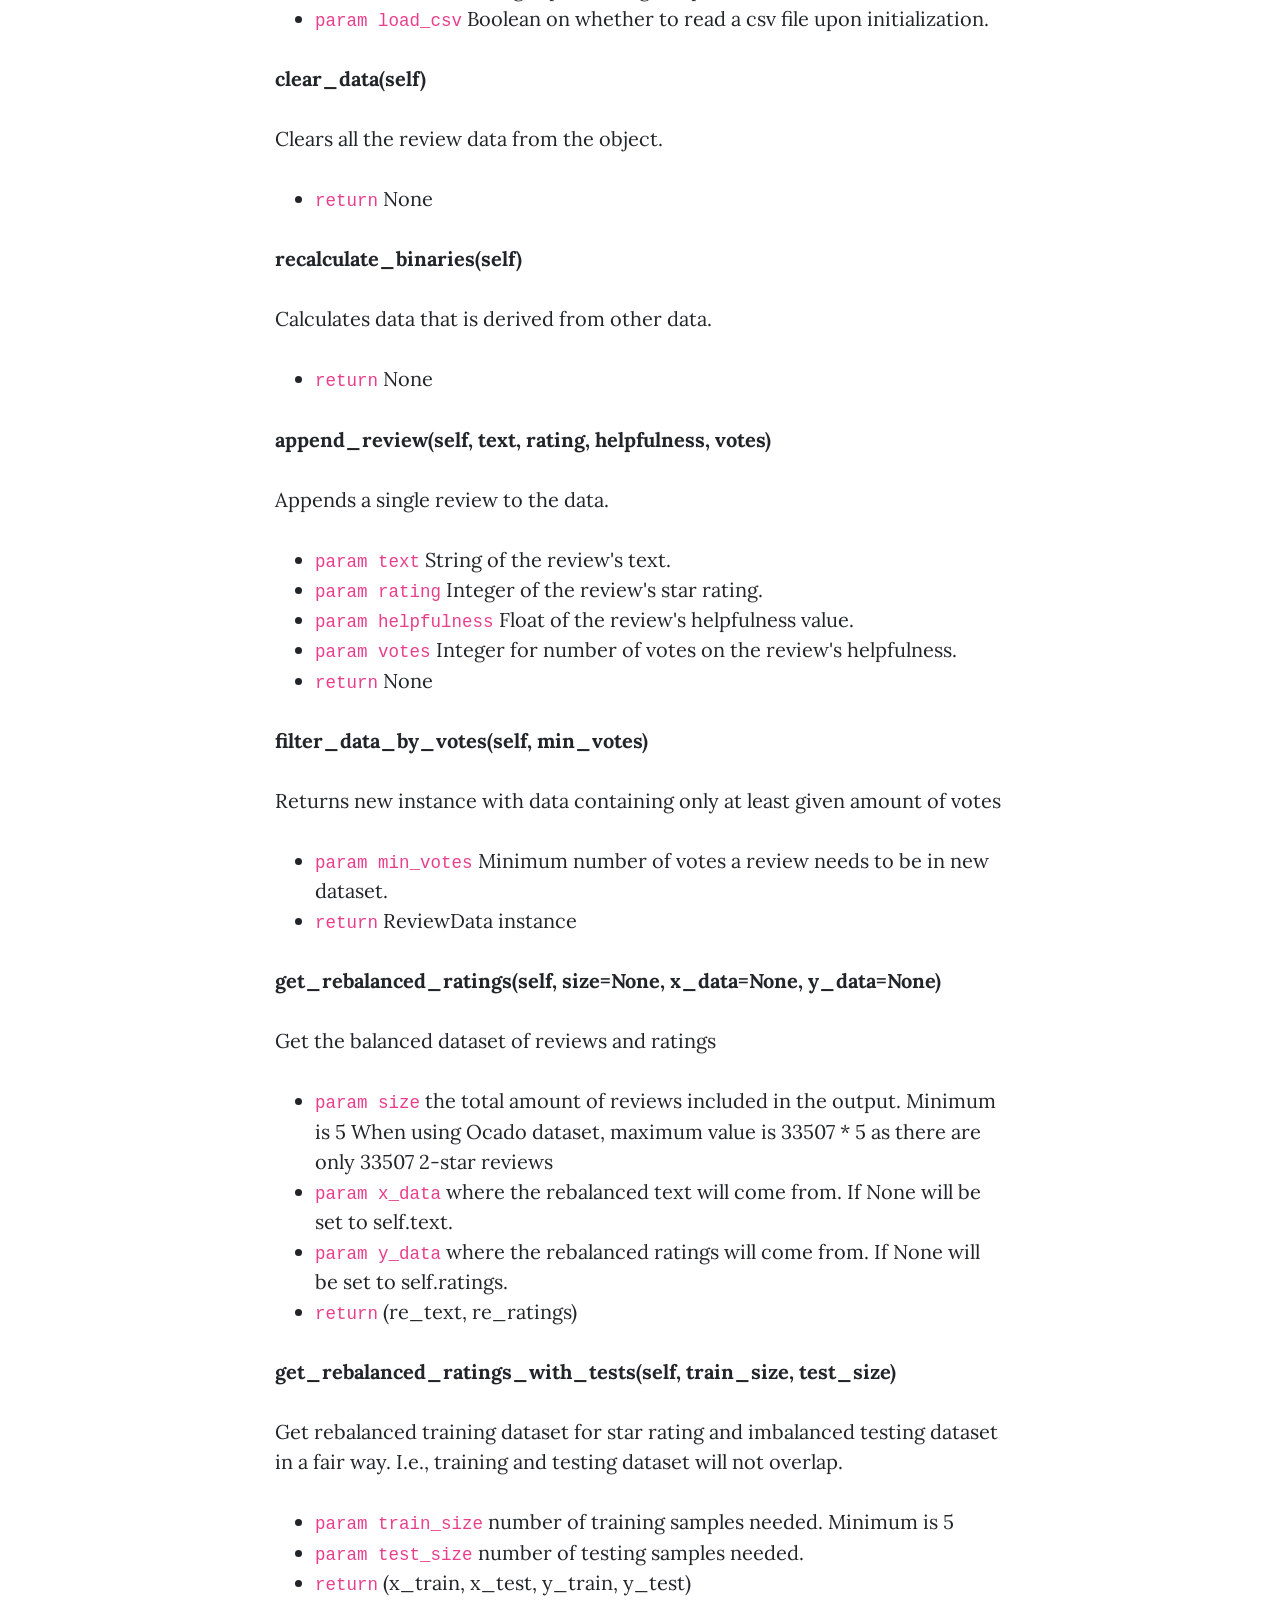
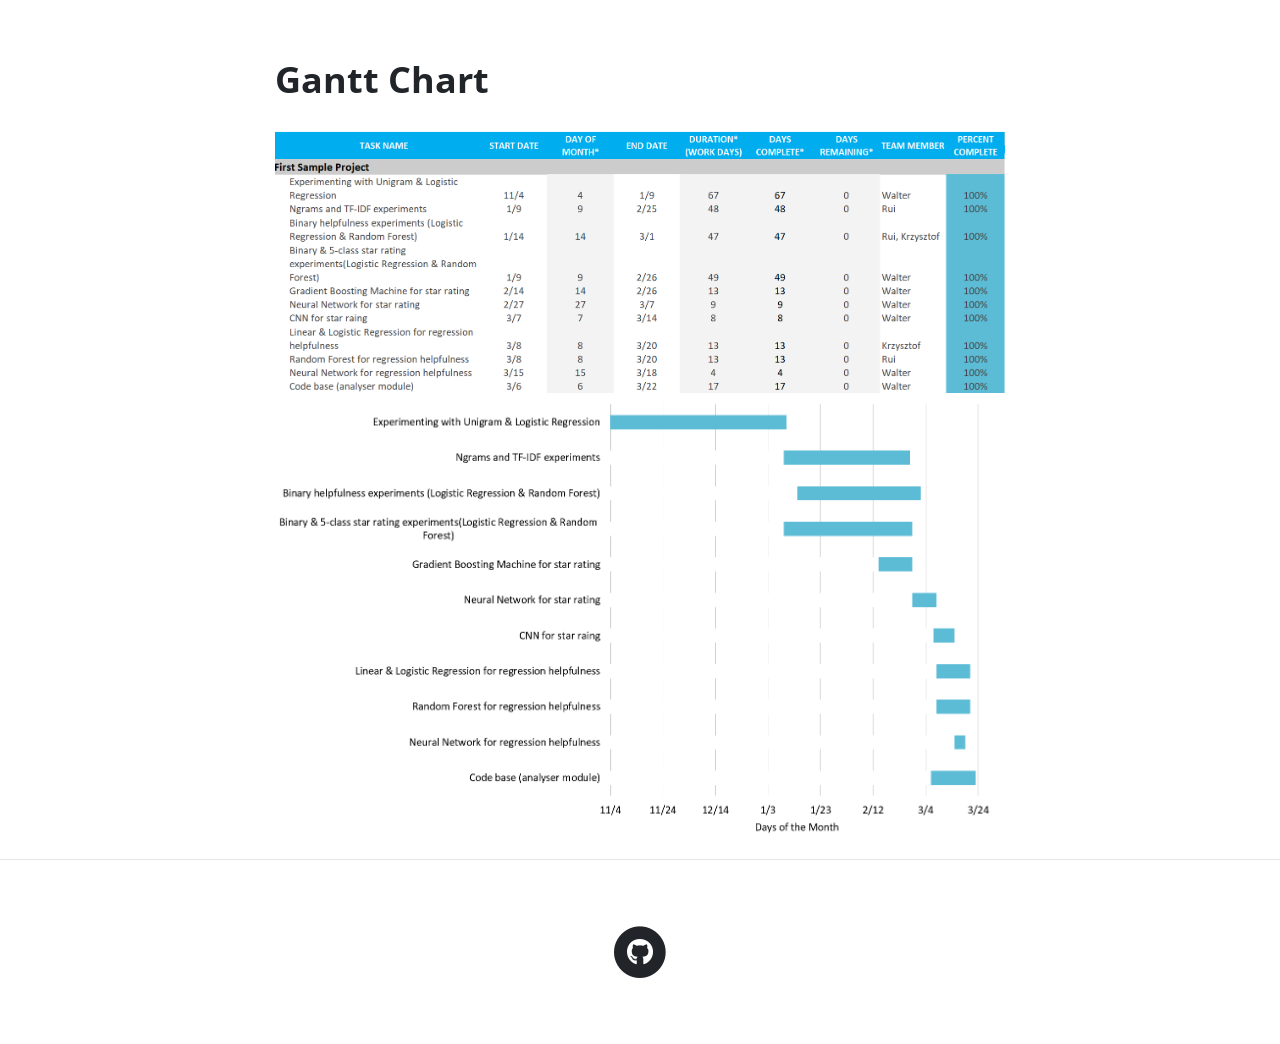
<file: html/posts/management.html>
<!DOCTYPE html>
<html lang="en">

<head>

    <meta charset="utf-8">
    <meta name="viewport" content="width=device-width, initial-scale=1, shrink-to-fit=no">
    <meta name="description" content="">
    <meta name="author" content="">

    <title>Management</title>

    <!-- Bootstrap core CSS -->
    <link href="../../vendor/bootstrap/css/bootstrap.min.css" rel="stylesheet">

    <!-- Custom fonts for this template -->
    <link href="../../vendor/fontawesome-free/css/all.min.css" rel="stylesheet" type="text/css">
    <link href='https://fonts.googleapis.com/css?family=Lora:400,700,400italic,700italic' rel='stylesheet'
          type='text/css'>
    <link href='https://fonts.googleapis.com/css?family=Open+Sans:300italic,400italic,600italic,700italic,800italic,400,300,600,700,800'
          rel='stylesheet' type='text/css'>

    <!-- Custom styles for this template -->
    <link href="../../css/clean-blog.css" rel="stylesheet">

</head>

<body>

<!-- Navigation -->
<nav class="navbar navbar-expand-lg navbar-light fixed-top" id="mainNav">
    <div class="container">
        <a class="navbar-brand" href="./../../index.html">Review Analysis</a>
        <button class="navbar-toggler navbar-toggler-right" type="button" data-toggle="collapse"
                data-target="#navbarResponsive" aria-controls="navbarResponsive" aria-expanded="false"
                aria-label="Toggle navigation">
            Menu
            <i class="fas fa-bars"></i>
        </button>
        <div class="collapse navbar-collapse" id="navbarResponsive">
            <ul class="navbar-nav ml-auto">
                <li class="nav-item">
                    <a class="nav-link" href="./../../index.html">Home</a>
                </li>
                <li class="nav-item">
                    <a class="nav-link" href="requirements.html">Requirements</a>
                </li>
                <li class="nav-item">
                    <a class="nav-link" href="research.html">Research</a>
                </li>
                <li class="nav-item">
                    <a class="nav-link" href="algorithms.html">Algorithms</a>
                </li>
                <li class="nav-item">
                    <a class="nav-link" href="design.html">Design</a>
                </li>
                <li class="nav-item">
                    <a class="nav-link" href="testing.html">Testing</a>
                </li>
                <li class="nav-item">
                    <a class="nav-link" href="evaluation.html">Evaluation</a>
                </li>
                <li class="nav-item">
                    <a class="nav-link" href="management.html">Management</a>
                </li>
            </ul>
        </div>
    </div>
</nav>

<!-- Page Header -->
<header class="masthead" style="background-image: url('../../img/post-bg.jpg')">
    <div class="overlay"></div>
    <div class="container">
        <div class="row">
            <div class="col-lg-8 col-md-10 mx-auto">
                <div class="post-heading">
                    <h1>Management</h1>
                    <span class="meta">Posted on March 30, 2019</span>
                </div>
            </div>
        </div>
    </div>
</header>

<!-- Post Content -->
<article>
    <div class="container">
        <div class="row">
            <div class="col-lg-8 col-md-10 mx-auto">

                <button onclick="topFunction()" id="myBtn" title="Go to top">Top</button>

                <h2 class="section-heading">Legal Issues</h2>
                <h3 style="font-style: italic">Major Milestones and Quality Gates</h3>
                <p>1. Implement a “bag of words” vectorizer to learn basics of Natural Language Processing.</p>
                <p>2. Implement the first prototype, which makes use of “bag of words” and Logistic Regression to
                    predict if a review is
                    positive (star rating >= 3) or not by looking at its text.</p>
                <p>3. Carry out experiments on the prototype, including hyperparameter tuning, learning curve plotting
                    and comparing it
                    to a baseline method.</p>
                <p>4. Expand the NLP vectorizer to n-grams and experiment with it.</p>
                <p>5. Build the program with a non-linear Machine Learning model, such as Decision Tree and Random
                    Forest, and compare
                    its performance with linear models.</p>
                <p>6. Try various methods on helpfulness prediction and find a suitable one through experiments.</p>
                <p>7. Integrate the code together to produce the final deliverable.</p>
                <p>8. Tidying up and improving research materials, Jupyter Notebooks and code base.</p>

                <h3 style="font-style: italic">Team Roles and Deadlines</h3>
                <table style="width:100%">
                    <tr>
                        <th>Major Milestones/Quality Gates No.</th>
                        <th>Responsible Member</th>
                        <th>Deadline</th>
                    </tr>
                    <tr>
                        <td>1</td>
                        <td>Walter</td>
                        <td>15th Dec 2018</td>
                    </tr>
                    <tr>
                        <td>2</td>
                        <td>Krzysztof, Walter</td>
                        <td>22nd Dec 2018</td>
                    </tr>
                    <tr>
                        <td>3</td>
                        <td>Walter</td>
                        <td>29th Dec 2018</td>
                    </tr>
                    <tr>
                        <td>4</td>
                        <td>Rui</td>
                        <td>25th Jan 2019</td>
                    </tr>
                    <tr>
                        <td>5</td>
                        <td>Walter</td>
                        <td>2nd Feb 2019</td>
                    </tr>
                    <tr>
                        <td>6</td>
                        <td>Krzysztof, Walter, Rui</td>
                        <td>3rd Mar 2019</td>
                    </tr>
                    <tr>
                        <td>7</td>
                        <td>Krzysztof, Walter</td>
                        <td>22nd Mar 2019</td>
                    </tr>
                    <tr>
                        <td>8</td>
                        <td>Krzysztof, Walter, Rui</td>
                        <td>22nd Apr 2019</td>
                    </tr>
                </table>

                <p>Handover date: 22nd Apr 2019</p>

                <h3 style="font-style: italic">Potential Liabilities</h3>
                <p>As a group, we have the following liabilities:</p>

                <p>Firstly and most importantly, We need to complete and deliver a project that satisfies the agreed
                    requirements by the
                    deadline. Based on our discussion about this project, the final requirements are delivering some
                    code that learns
                    from previous-labelled data and can be used to predict rating and helpfulness if the text of a
                    review is inputted,
                    as well as experimenting, evaluating and improving our code to producing some research reports. The
                    agreed deadline
                    for project submission is 23rd April, so we have to implement the above features and hand the code
                    to our clients
                    and UCL. In order to achieve that, we have made several milestones or quality gates to supervise our
                    progress, so
                    that as long as we work according to our plan, there won’t be any issue in finishing the work.</p>

                <p>Secondly, we should not distribute the materials and data given by our clients without their consent.
                    Since our
                    project involves Machine Learning on reviews, our clients have given us some materials from Ocado
                    for teaching
                    purposes. Considering they might be internal training materials and are protected by Copyright, we
                    definitely can’t
                    post them online or send them to other people. Similarly, we were also given Ocado’s website data to
                    train our
                    Machine Learning model. The data contains review information such as text, rating and customer ID.
                    Although this
                    information is posted on Ocado’s website and is visible to everyone, since it is from Ocado’s data
                    server, we
                    shouldn’t make it public without our clients’ permission.</p>

                <p>Thirdly, we should not make our work public without clients’ consent. The work here mainly means the
                    GitHub
                    repository we made for this project. It is our clients’ requirement to make the repository private,
                    as the review
                    data mentioned above is inside the repository and must be hidden from the public. Moreover,
                    according to the
                    contract, our clients will own all the code after we finish this module and Ocado might use it in
                    the future, it
                    depends on them whether the project will be Open Source or private.</p>

                <h3 style="font-style: italic">Intellectual Property Type</h3>

                <p>The most appropriate intellectual property type for this project would be Copyright. This is because
                    Copyright is
                    generally used to protect people’s original work and many software licenses are protected by it. In
                    comparison,
                    Trade Mark is usually used to protect an identifiable name for the product or company, and Patent is
                    used to protect
                    an original idea. Our project doesn’t really need an identifiable name because it won’t become very
                    famous. Besides,
                    since it involves code with Natural Language Processing and Machine Learning techniques, which are
                    ideas that we
                    have to learn from other people, we are not able to protect the work with a Patent either.</p>

                <p>In terms of use of open source materials and our implementations, we have made use of many open
                    sources libraries
                    such as Pandas, Numpy, Scipy and Scikit-learn. They provide the necessary code for implementing our
                    program and
                    carrying out experiments on our work. Those libraries are all protected under Open Source license,
                    which means we
                    can use them for free as well as make changes to the code to satisfy our needs. On the other hand,
                    our own work
                    mainly consists of the code that makes use of those libraries to solve Machine Learning problems and
                    research
                    notebooks which record all the evaluations and analysis of our code.</p>

                <p>The source code agreement that I would suggest is Freeware. Since our code is produced by university
                    students and
                    won’t be used to profit directly, there is no reason to make it a Proprietary Software or Shareware.
                    Besides,
                    because our code contains the Ocado’s review data, which is considered as confidential information
                    and should be
                    kept private, we can’t make our project an OSS (Open Source Software). Hence, Freeware is the best
                    choice as it
                    allows our product to be used by everyone while keeps control over the source code. However, this
                    only serves as my
                    own suggestion to the clients. According to the contract, Ocado will own all the output of this
                    project and they
                    tend to keep software completely confidential and not open source. This policy also makes sense, as
                    they probably
                    don’t want their opponents to make use of those applications to either profit for themselves or
                    exploit Ocado’s
                    weakness.</p>

                <h3 style="font-style: italic">Data Privacy Consideration</h3>

                <p>The main concern of data privacy in our project is towards the usage of review data given by our
                    clients from Ocado.
                    The data is in the form of a CSV file and contains information about 0.4 million reviews left by
                    customers on
                    Ocado’s website. In order to protect the data privacy in our project, we would design and implement
                    the program
                    according to CDPR requirements. </p>

                <p>Firstly, we promote privacy and data protection in our project. We considered the issues regarding
                    the usage of this
                    data and discussed it with our clients. According to their requirements, we set our GitHub
                    repository to private to
                    protect the data file and we never leaked it to the public or shared it to anyone that’s not part of
                    our team.</p>

                <p>Secondly, we use appropriate methods to process our data. We have full control over where and how
                    data is processed.
                    We only use the data inside the project with the famous and trustable Python data science library
                    Pandas. We would
                    never pass the data to other programs that are unknown to us. By doing this, we can ensure the data
                    is used in the
                    correct and intended way.</p>

                <p>Thirdly, we ensure our program only processes the necessary data. For example, when doing rating
                    prediction from
                    review text, we only used columns of rating, review text and review title from Ocado review file,
                    while the other
                    columns such as user name and product ID are not processed at all.</p>

                <p>In the last place, since the data is from Ocado and was used in other Ocado’s software before, Ocado
                    should have
                    conducted the Privacy Impact Assessments before using this data. Thus, I believe as long as we use
                    the data in the
                    intended way and keep it private, we will not have any issue with data privacy.</p>

                <h2 class="section-heading">User Manual and Deployment Guide</h2>
                <p>The Python module is located at "./analyser", the pre-train models are stored at "./storage"</p>
                <p>To use the pre-trained models, first install all requirements in requirements.txt at root
                    folder: </p>
                <code>pip3 install -r requirements.txt --user</code>
                <p>Note: Note: package "pyspellchecker" may require extra permissions and need to be installed with
                    `--user` tag. However, this package is not necessary if you just want to use review_analyser
                    module.</p>
                <p>Then download "./analyser" and "./storage" folders. Use Python 3 to run:</p>

                <p><code>from analyser.review_analyser import ReviewAnalyser</code></p>
                <p><code>ra = ReviewAnalyser("./path/to/storage/")</code></p>
                <p><code>ra.pred_ratings(["This is a very good product"])</code></p>

                <h3 style="font-style: italic">ReviewAnalyser</h3>
                <p><strong><strong>init</strong>(self, storage_path="./storage/")</strong></p>
                <ul>
                    <li><code>param storage_path</code> the path for storing local files. Must be a valid directory</li>
                </ul>
                <p><strong>new_rating_ml(self,
                    x_train=None,y_train=None,filepath="./data/reviews-ranged-20181024.csv",train_size=100000,
                    store=True)</strong></p>
                <p>Creating new ML for star rating. It will store the ML trained at the storage_path specified when
                    creating the object
                    if store is True.</p>
                <ul>
                    <li><code>param x_train</code> Optional training samples. Should be a list of review text</li>
                    <li><code>param y_train</code> Optional training labels. Must have same length as x_train. Should be
                        a list of
                        integers ranging from 1 to 5.
                    </li>
                    <li><code>param filepath</code> Optional file path to Ocado review data. Only used when x_train is
                        None. The file
                        must have same structure as the Ocado CSV file. If above three parameters are not provided,
                        default path to
                        Ocado CSV will be used.
                    </li>
                    <li><code>param train_size</code> The number of data used to train model. Only effective when
                        reading from Ocado
                        CSV.
                    </li>
                    <li><code>param store</code> whether to store models locally</li>
                </ul>
                <p><strong>new_helpfulness_ml(self, x_train=None,y_train=None,x_ratings_train=None,x_votes_train=None,
                    filepath="./data/reviews-ranged-20181024.csv",train_size=100000, store=True)</strong></p>
                <p>Creating new ML for helpfulness. It will store the ML trained at the storage_path specified when
                    creating the object
                    if store is Ture.</p>
                <ul>
                    <li><code>param x_train</code> Optional training samples. Should be a list of review text</li>
                    <li><code>param y_train</code> Optional training labels. Must have same length as x_train. Should be
                        a list of
                        floats ranging from 0 to 1.
                    </li>
                    <li><code>param x_ratings_train</code> Additional features for training.</li>
                    <li><code>param x_votes_train</code> Lits of vote counts used as samples weights during training
                    </li>
                    <li><code>param filepath</code> Optional file path to Ocado review data. Only used when x_train is
                        None. The file
                        must have same structure as the Ocado CSV file. If above parameters are not provided, default
                        path to Ocado CSV
                        will be used.
                    </li>
                    <li><code>param train_size</code> The number of data used to train model. Only effective when
                        reading from Ocado
                        CSV.
                    </li>
                    <li><code>param store</code> whether to store models locally</li>
                </ul>
                <p><strong>pred_ratings(self, x)</strong></p>
                <p>Predict star ratings from the review text.</p>
                <ul>
                    <li><code>param x</code> A list of review text.</li>
                    <li><code>return</code> A list of integers within range 1 to 5 indicating the star ratings.</li>
                </ul>
                <p><strong>pred_helpfulness(self, x, x_ratings=None)</strong></p>
                <p>Predict helpfulness from the review text and potentially star ratings as well.</p>
                <ul>
                    <li><code>param x</code> A list of review text.</li>
                    <li><code>param x_ratings</code> A list of star ratings for the corresponding reviews. If not
                        provided, star rating
                        ML will be applied to predict the ratings first.
                    </li>
                    <li><code>return</code> A list of floats within range 0 to 1 indicating the helpfulness</li>
                </ul>
                <h3 style="font-style: italic">ReviewData
                </h3>
                <p>A helper class for extracting data from Ocado CSV file. Should not be used on its own.</p>
                <p><strong>extract_words(sentence)</strong></p>
                <p>Static method for splitting a string into a list of words (as strings)</p>
                <ul>
                    <li><code>param sentence</code> String of natural language</li>
                    <li><code>return</code> list(string)</li>
                </ul>
                <p><strong><strong>init</strong>(self, filepath="./../../data/reviews-ranged-20181024.csv",
                    load_csv=True)</strong></p>
                <ul>
                    <li><code>param filepath</code> String representing the path to the csv file.</li>
                    <li><code>param load_csv</code> Boolean on whether to read a csv file upon initialization.</li>
                </ul>
                <p><strong>clear_data(self)</strong></p>
                <p>Clears all the review data from the object.</p>
                <ul>
                    <li><code>return</code> None</li>
                </ul>
                <p><strong>recalculate_binaries(self)</strong></p>
                <p>Calculates data that is derived from other data.</p>
                <ul>
                    <li><code>return</code> None</li>
                </ul>
                <p><strong>append_review(self, text, rating, helpfulness, votes)</strong></p>
                <p>Appends a single review to the data.</p>
                <ul>
                    <li><code>param text</code> String of the review's text.</li>
                    <li><code>param rating</code> Integer of the review's star rating.</li>
                    <li><code>param helpfulness</code> Float of the review's helpfulness value.</li>
                    <li><code>param votes</code> Integer for number of votes on the review's helpfulness.</li>
                    <li><code>return</code> None</li>
                </ul>
                <p><strong>filter_data_by_votes(self, min_votes)</strong></p>
                <p>Returns new instance with data containing only at least given amount of votes</p>
                <ul>
                    <li><code>param min_votes</code> Minimum number of votes a review needs to be in new dataset.</li>
                    <li><code>return</code> ReviewData instance</li>
                </ul>
                <p><strong>get_rebalanced_ratings(self, size=None, x_data=None, y_data=None)</strong></p>
                <p>Get the balanced dataset of reviews and ratings</p>
                <ul>
                    <li><code>param size</code> the total amount of reviews included in the output. Minimum is 5 When
                        using Ocado
                        dataset, maximum value is 33507 * 5 as there are only 33507 2-star reviews
                    </li>
                    <li><code>param x_data</code> where the rebalanced text will come from. If None will be set to
                        self.text.
                    </li>
                    <li><code>param y_data</code> where the rebalanced ratings will come from. If None will be set to
                        self.ratings.
                    </li>
                    <li><code>return</code> (re_text, re_ratings)</li>
                </ul>
                <p><strong>get_rebalanced_ratings_with_tests(self, train_size, test_size)</strong></p>
                <p>Get rebalanced training dataset for star rating and imbalanced testing dataset in a fair way. I.e.,
                    training and
                    testing dataset will not overlap.</p>
                <ul>
                    <li><code>param train_size</code> number of training samples needed. Minimum is 5</li>
                    <li><code>param test_size</code> number of testing samples needed.</li>
                    <li><code>return</code> (x_train, x_test, y_train, y_test)</li>
                </ul>


                <h2 class="section-heading">Gantt Chart</h2>
                <p><img src="../../img/management-01.png" alt="Gantt Chart Table"
                        style="float:left;max-width: 100%;height:auto;"></p>
                <p><img src="../../img/management-02.png" alt="Gantt Bar Chart"
                        style="float:left;max-width: 100%;height:auto;"></p>
            </div>
        </div>
    </div>
</article>

<hr>

<!-- Footer -->
<footer>
    <div class="container">
        <div class="row">
            <div class="col-lg-8 col-md-10 mx-auto">
                <ul class="list-inline text-center">
                    <li class="list-inline-item">
                        <a href="https://github.com/ChikamaYan/comp0016-team24-ocado-review-analysis">
                  <span class="fa-stack fa-lg">
                    <i class="fas fa-circle fa-stack-2x"></i>
                    <i class="fab fa-github fa-stack-1x fa-inverse"></i>
                  </span>
                        </a>
                    </li>
                </ul>
            </div>
        </div>
    </div>
</footer>

<!-- Bootstrap core JavaScript -->
<script src="../../vendor/jquery/jquery.min.js"></script>
<script src="../../vendor/bootstrap/js/bootstrap.bundle.min.js"></script>

<!-- Custom scripts for this template -->
<script src="../../js/clean-blog.js"></script>

</body>

</html>
</file>
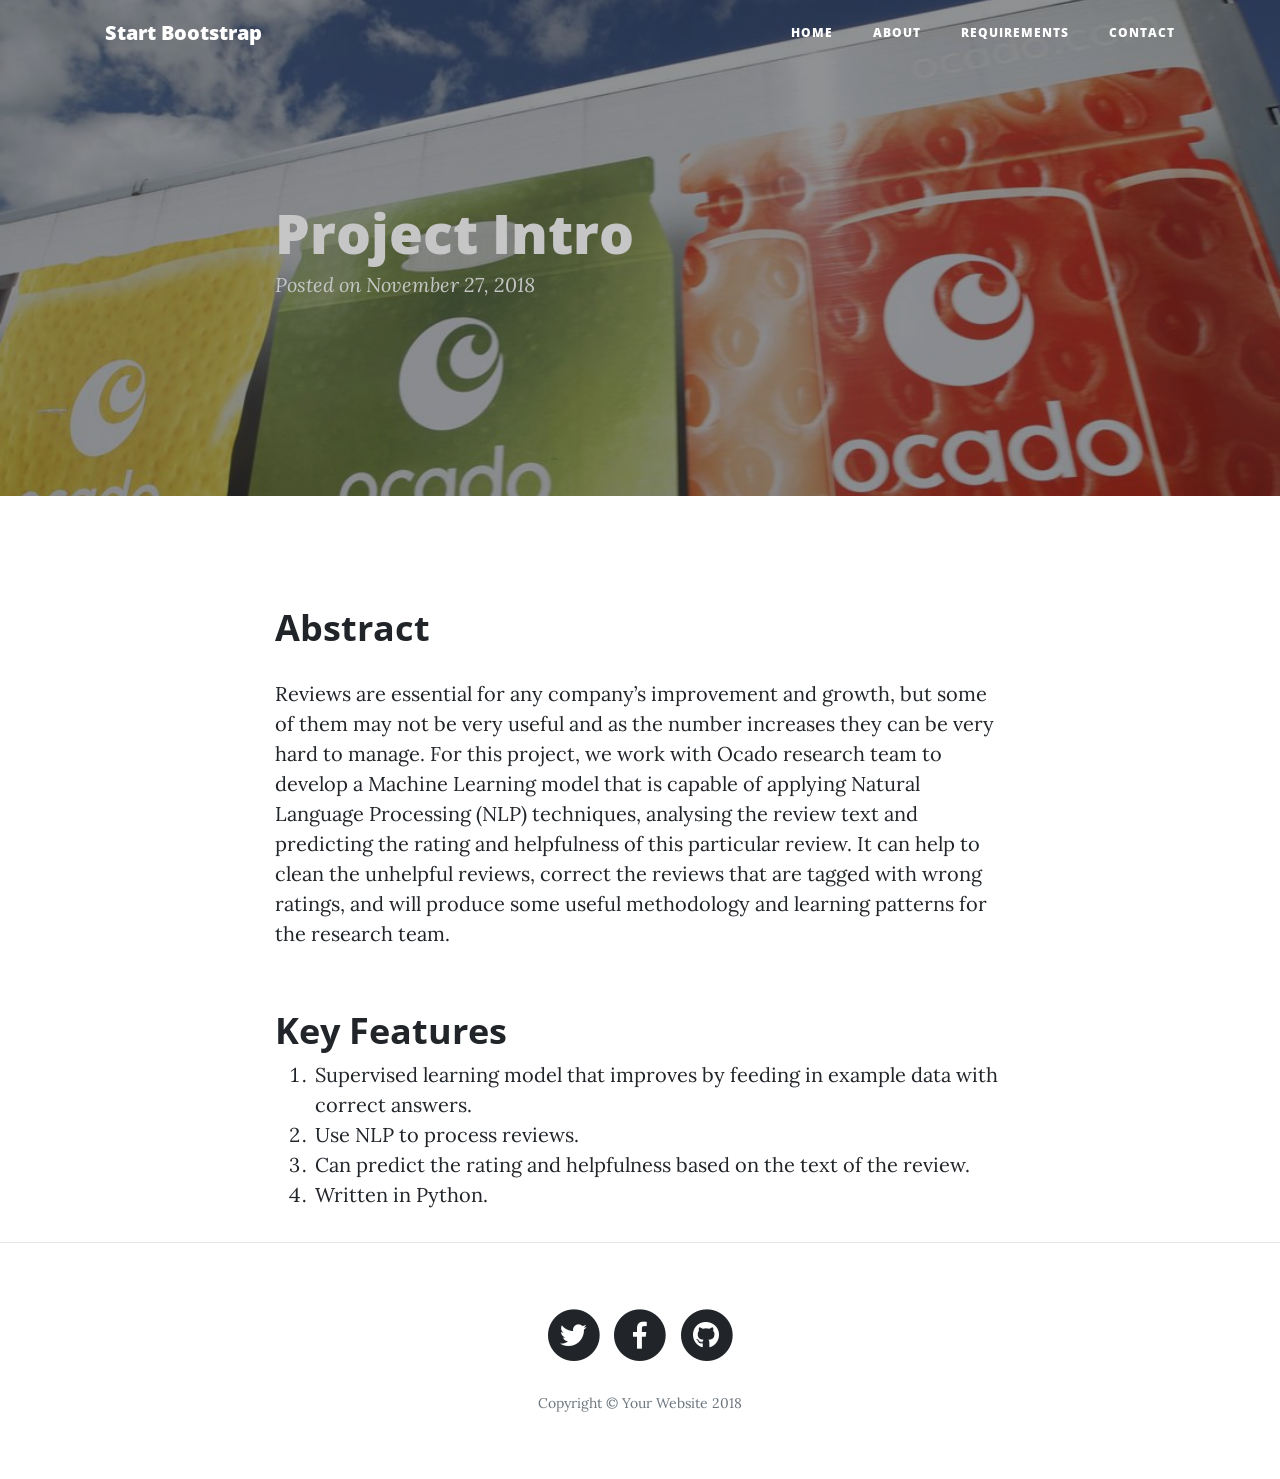
<file: html/posts/project-intro.html>
<!DOCTYPE html>
<html lang="en">

<head>

    <meta charset="utf-8">
    <meta name="viewport" content="width=device-width, initial-scale=1, shrink-to-fit=no">
    <meta name="description" content="">
    <meta name="author" content="">

    <title>Project Intro</title>

    <!-- Bootstrap core CSS -->
    <link href="../../vendor/bootstrap/css/bootstrap.min.css" rel="stylesheet">

    <!-- Custom fonts for this template -->
    <link href="../../vendor/fontawesome-free/css/all.min.css" rel="stylesheet" type="text/css">
    <link href='https://fonts.googleapis.com/css?family=Lora:400,700,400italic,700italic' rel='stylesheet'
          type='text/css'>
    <link href='https://fonts.googleapis.com/css?family=Open+Sans:300italic,400italic,600italic,700italic,800italic,400,300,600,700,800'
          rel='stylesheet' type='text/css'>

    <!-- Custom styles for this template -->
    <link href="../../css/clean-blog.min.css" rel="stylesheet">

</head>

<body>

<!-- Navigation -->
<nav class="navbar navbar-expand-lg navbar-light fixed-top" id="mainNav">
    <div class="container">
        <a class="navbar-brand" href="../../index.html">Start Bootstrap</a>
        <button class="navbar-toggler navbar-toggler-right" type="button" data-toggle="collapse"
                data-target="#navbarResponsive" aria-controls="navbarResponsive" aria-expanded="false"
                aria-label="Toggle navigation">
            Menu
            <i class="fas fa-bars"></i>
        </button>
        <div class="collapse navbar-collapse" id="navbarResponsive">
            <ul class="navbar-nav ml-auto">
                <li class="nav-item">
                    <a class="nav-link" href="../../index.html">Home</a>
                </li>
                <li class="nav-item">
                    <a class="nav-link" href="../../about.html">About</a>
                </li>
                <li class="nav-item">
                    <a class="nav-link" href="../../post.html">Requirements</a>
                </li>
                <li class="nav-item">
                    <a class="nav-link" href="../../contact.html">Contact</a>
                </li>
            </ul>
        </div>
    </div>
</nav>

<!-- Page Header -->
<header class="masthead" style="background-image: url('../../img/post-bg.jpg')">
    <div class="overlay"></div>
    <div class="container">
        <div class="row">
            <div class="col-lg-8 col-md-10 mx-auto">
                <div class="post-heading">
                    <h1>Project Intro</h1>
                    <span class="meta">Posted on November 27, 2018</span>
                </div>
            </div>
        </div>
    </div>
</header>

<!-- Post Content -->
<article>
    <div class="container">
        <div class="row">
            <div class="col-lg-8 col-md-10 mx-auto">
                <h2 class="section-heading">Abstract</h2>
                <p>Reviews are essential for any company’s improvement and growth, but some of them may not be very
                    useful and as the number increases they can be very hard to manage. For this project, we work with
                    Ocado research team to develop a Machine Learning model that is capable of applying Natural Language
                    Processing (NLP) techniques, analysing the review text and predicting the rating and helpfulness of
                    this particular review. It can help to clean the unhelpful reviews, correct the reviews that are
                    tagged with wrong ratings, and will produce some useful methodology and learning patterns for the
                    research team.</p>

                <h2 class="section-heading">Key Features</h2>
                <ol>
                    <li>Supervised learning model that improves by feeding in example data with correct answers.</li>
                    <li>Use NLP to process reviews.</li>
                    <li>Can predict the rating and helpfulness based on the text of the review.</li>
                    <li>Written in Python.</li>
                </ol>
            </div>
        </div>
    </div>
</article>

<hr>

<!-- Footer -->
<footer>
    <div class="container">
        <div class="row">
            <div class="col-lg-8 col-md-10 mx-auto">
                <ul class="list-inline text-center">
                    <li class="list-inline-item">
                        <a href="#">
                  <span class="fa-stack fa-lg">
                    <i class="fas fa-circle fa-stack-2x"></i>
                    <i class="fab fa-twitter fa-stack-1x fa-inverse"></i>
                  </span>
                        </a>
                    </li>
                    <li class="list-inline-item">
                        <a href="#">
                  <span class="fa-stack fa-lg">
                    <i class="fas fa-circle fa-stack-2x"></i>
                    <i class="fab fa-facebook-f fa-stack-1x fa-inverse"></i>
                  </span>
                        </a>
                    </li>
                    <li class="list-inline-item">
                        <a href="#">
                  <span class="fa-stack fa-lg">
                    <i class="fas fa-circle fa-stack-2x"></i>
                    <i class="fab fa-github fa-stack-1x fa-inverse"></i>
                  </span>
                        </a>
                    </li>
                </ul>
                <p class="copyright text-muted">Copyright &copy; Your Website 2018</p>
            </div>
        </div>
    </div>
</footer>

<!-- Bootstrap core JavaScript -->
<script src="../../vendor/jquery/jquery.min.js"></script>
<script src="../../vendor/bootstrap/js/bootstrap.bundle.min.js"></script>

<!-- Custom scripts for this template -->
<script src="../../js/clean-blog.min.js"></script>

</body>

</html>
</file>
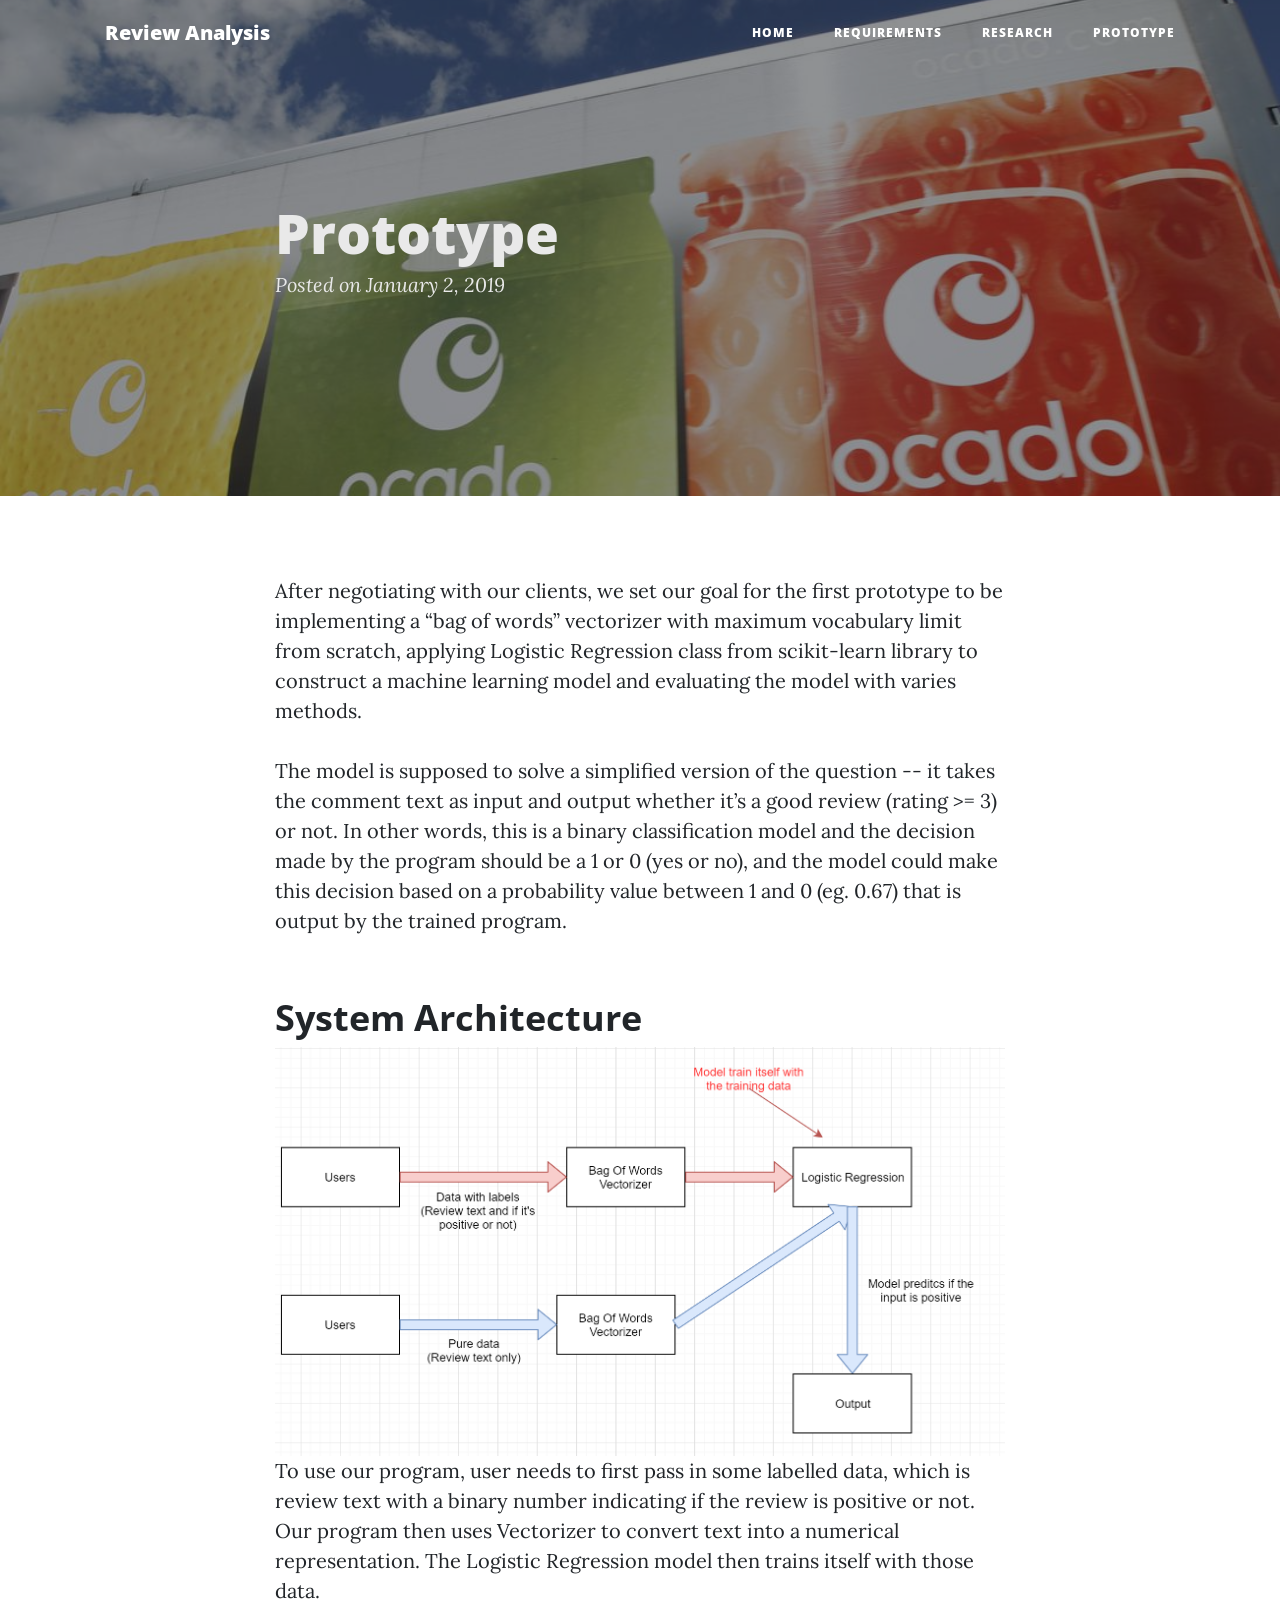
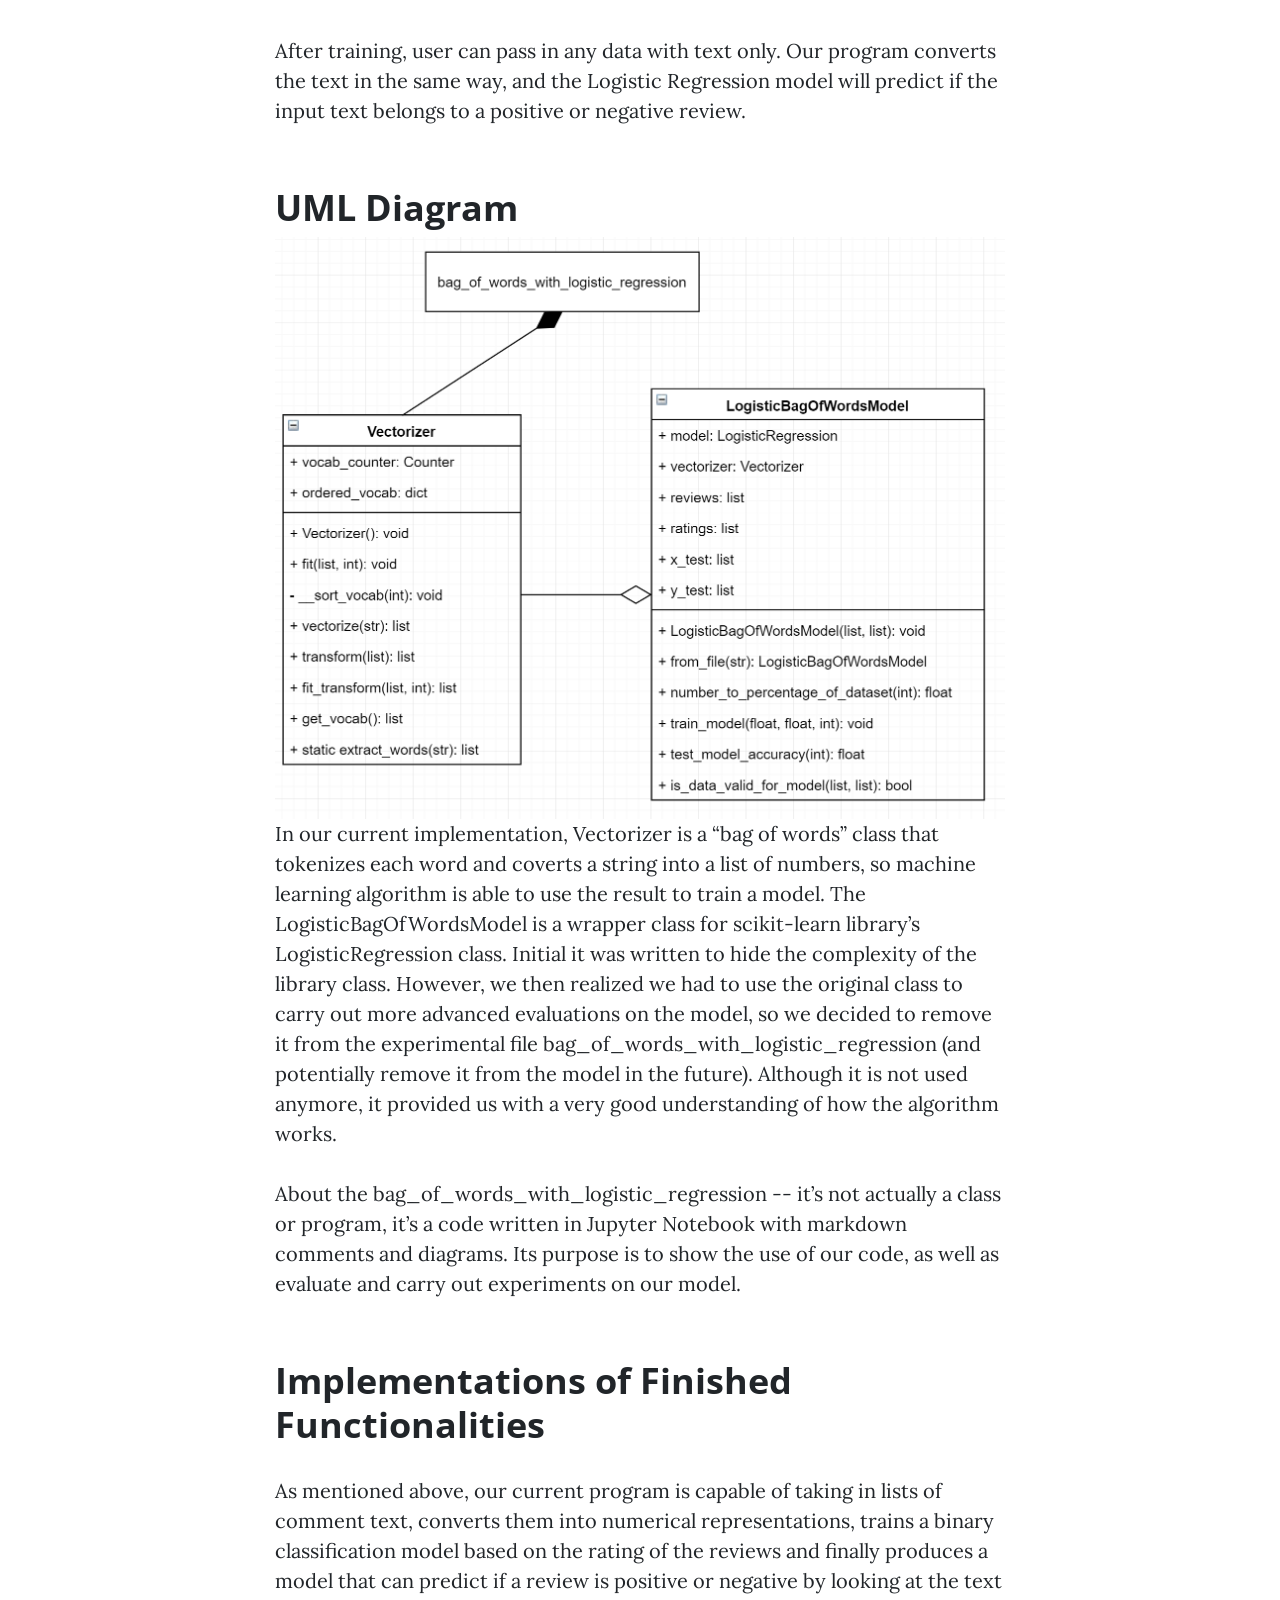
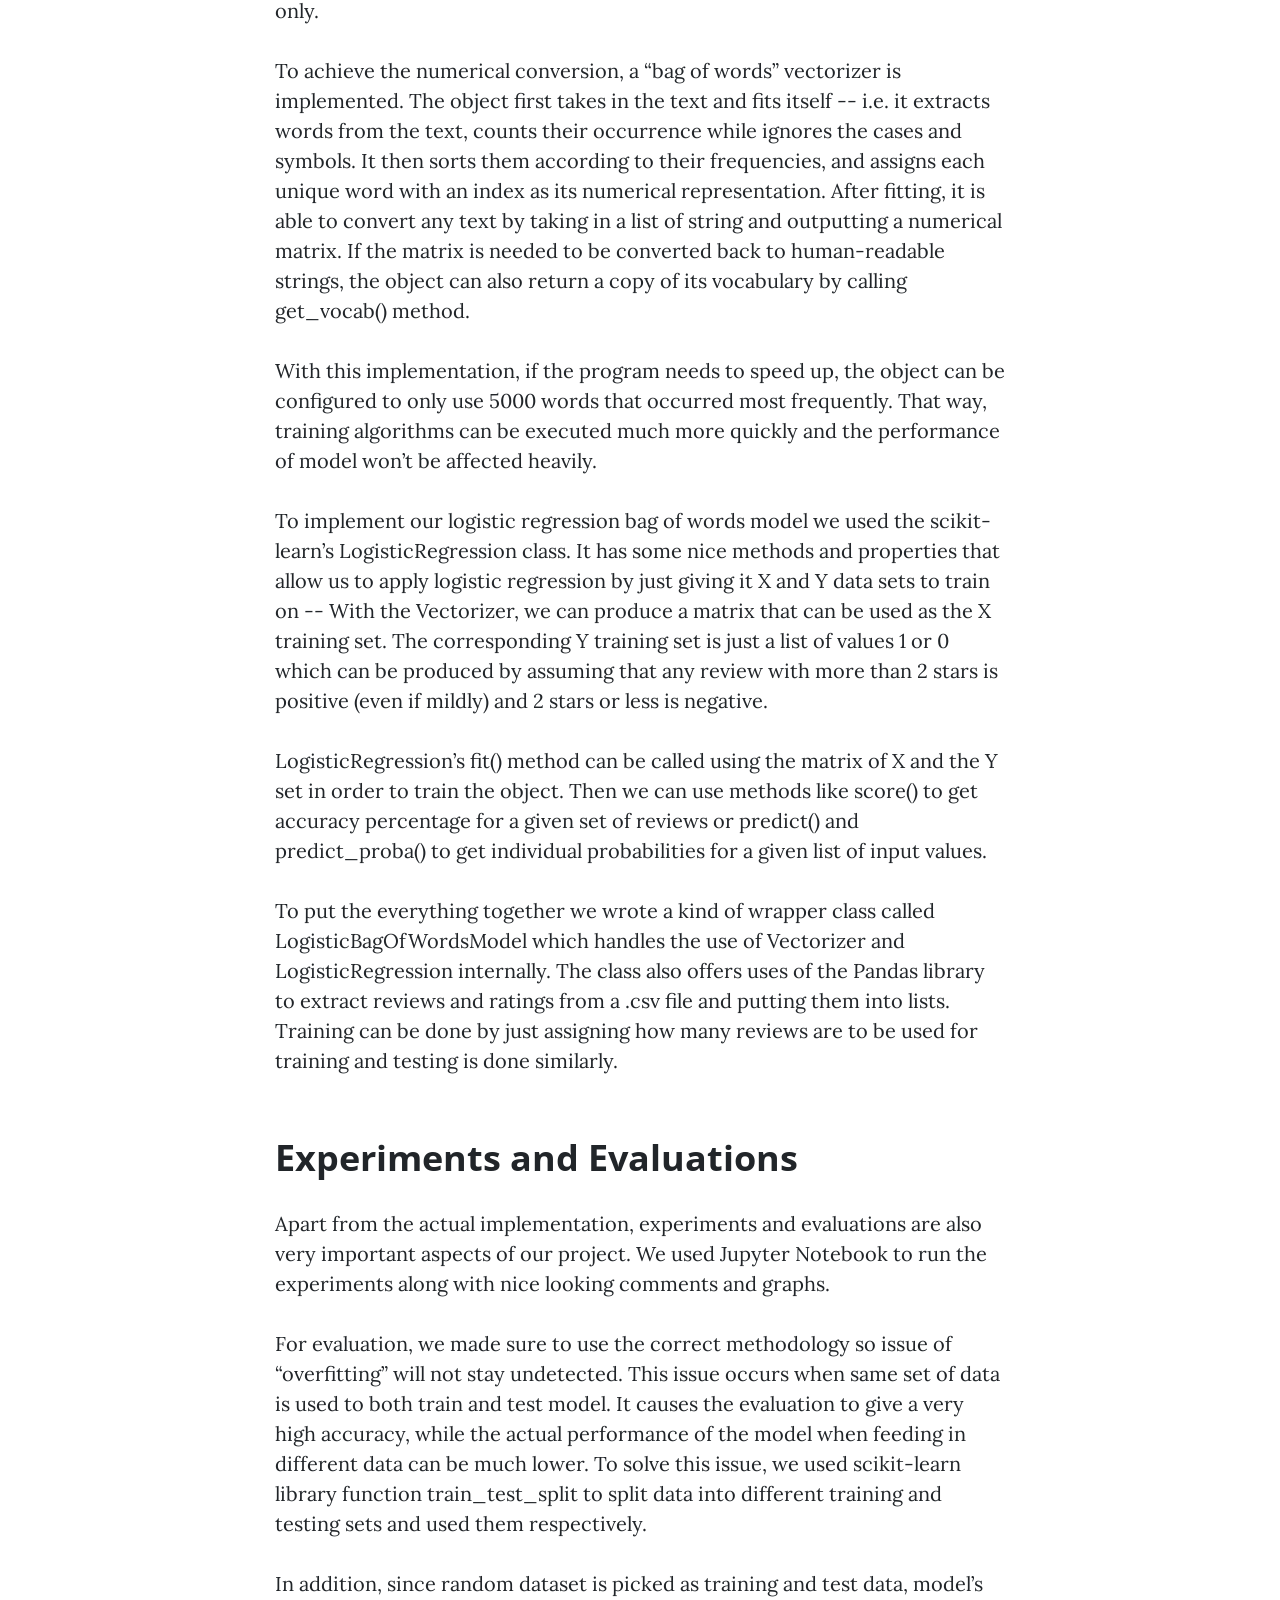
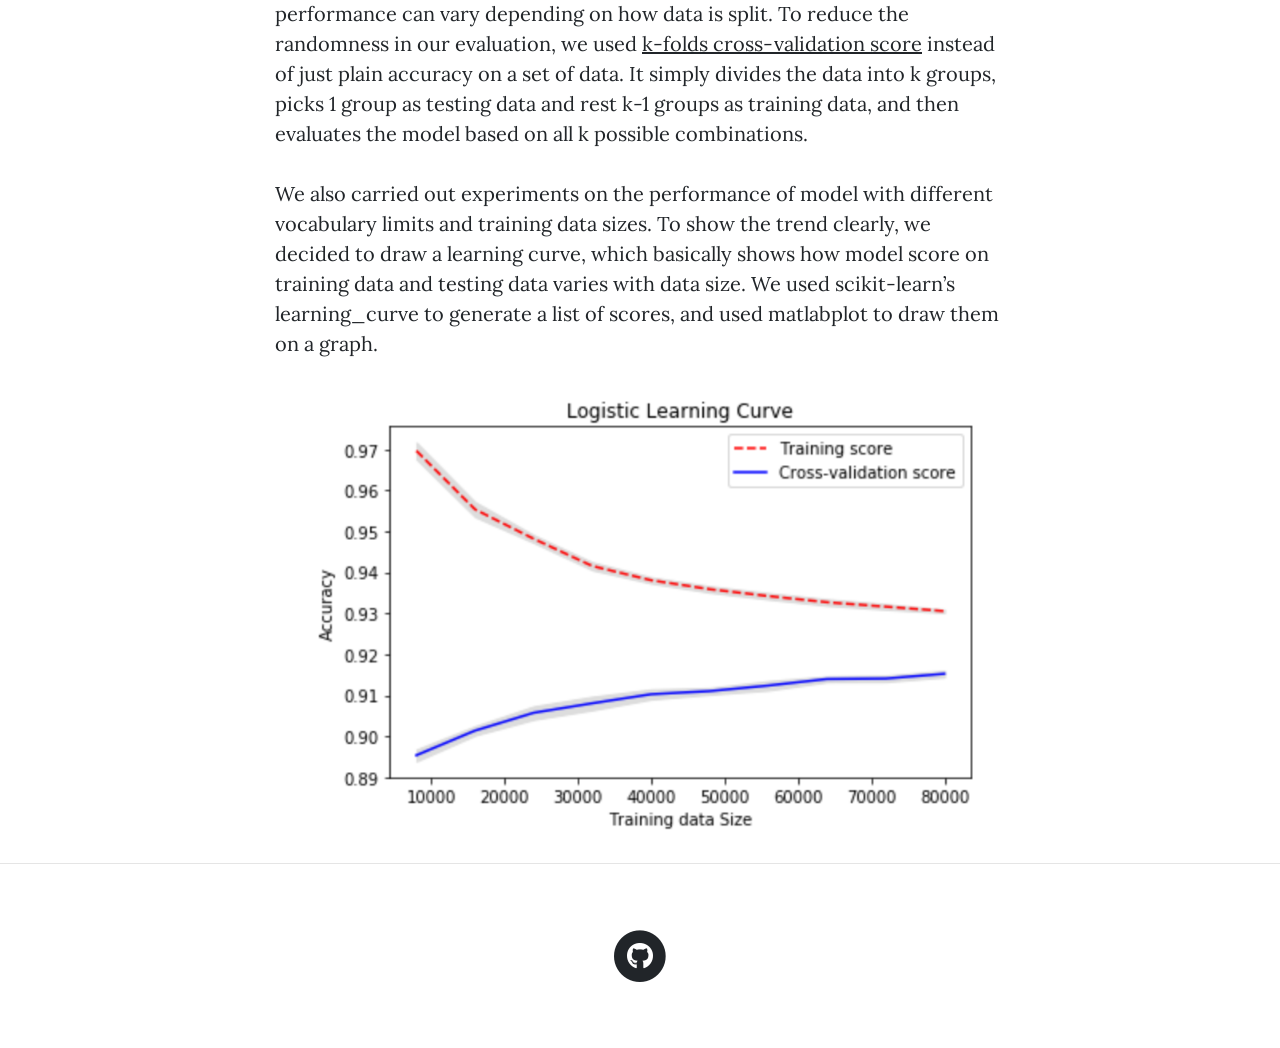
<file: html/posts/prototype.html>
<!DOCTYPE html>
<html lang="en">

<head>

    <meta charset="utf-8">
    <meta name="viewport" content="width=device-width, initial-scale=1, shrink-to-fit=no">
    <meta name="description" content="">
    <meta name="author" content="">

    <title>Prototype</title>

    <!-- Bootstrap core CSS -->
    <link href="../../vendor/bootstrap/css/bootstrap.min.css" rel="stylesheet">

    <!-- Custom fonts for this template -->
    <link href="../../vendor/fontawesome-free/css/all.min.css" rel="stylesheet" type="text/css">
    <link href='https://fonts.googleapis.com/css?family=Lora:400,700,400italic,700italic' rel='stylesheet'
          type='text/css'>
    <link href='https://fonts.googleapis.com/css?family=Open+Sans:300italic,400italic,600italic,700italic,800italic,400,300,600,700,800'
          rel='stylesheet' type='text/css'>

    <!-- Custom styles for this template -->
    <link href="../../css/clean-blog.css" rel="stylesheet">

</head>

<body>

<!-- Navigation -->
<nav class="navbar navbar-expand-lg navbar-light fixed-top" id="mainNav">
    <div class="container">
        <a class="navbar-brand" href="./../../index.html">Review Analysis</a>
        <button class="navbar-toggler navbar-toggler-right" type="button" data-toggle="collapse"
                data-target="#navbarResponsive" aria-controls="navbarResponsive" aria-expanded="false"
                aria-label="Toggle navigation">
            Menu
            <i class="fas fa-bars"></i>
        </button>
        <div class="collapse navbar-collapse" id="navbarResponsive">
            <ul class="navbar-nav ml-auto">
                <li class="nav-item">
                    <a class="nav-link" href="./../../index.html">Home</a>
                </li>
                <li class="nav-item">
                    <a class="nav-link" href="requirements.html">Requirements</a>
                </li>
                <li class="nav-item">
                    <a class="nav-link" href="research.html">Research</a>
                </li>
                <li class="nav-item">
                    <a class="nav-link" href="prototype.html">Prototype</a>
                </li>
            </ul>
        </div>
    </div>
</nav>

<!-- Page Header -->
<header class="masthead" style="background-image: url('../../img/post-bg.jpg')">
    <div class="overlay"></div>
    <div class="container">
        <div class="row">
            <div class="col-lg-8 col-md-10 mx-auto">
                <div class="post-heading">
                    <h1>Prototype</h1>
                    <span class="meta">Posted on January 2, 2019</span>
                </div>
            </div>
        </div>
    </div>
</header>

<!-- Post Content -->
<article>
    <div class="container">
        <div class="row">
            <div class="col-lg-8 col-md-10 mx-auto">
                <p>After negotiating with our clients, we set our goal for the first prototype to be implementing a “bag
                    of words” vectorizer with maximum vocabulary limit from scratch, applying Logistic Regression class
                    from scikit-learn library to construct a machine learning model and evaluating the model with varies
                    methods.
                </p>

                <p>The model is supposed to solve a simplified version of the question -- it takes the comment text as
                    input and output whether it’s a good review (rating >= 3) or not. In other words, this is a binary
                    classification model and the decision made by the program should be a 1 or 0 (yes or no), and the
                    model could make this decision based on a probability value between 1 and 0 (eg. 0.67) that is
                    output by the trained program.
                </p>

                <h2 class="section-heading">System Architecture</h2>


                <img src="../../img/sys-arch.png" alt="System Architecture Diagram"
                     style="float:left;max-width: 100%;height:auto;">
                <br>

                <p>To use our program, user needs to first pass in some labelled data, which is review text with a
                    binary number indicating if the review is positive or not. Our program then uses Vectorizer to
                    convert text into a numerical representation. The Logistic Regression model then trains itself with
                    those data.
                </p>

                <p>After training, user can pass in any data with text only. Our program converts the text in the same
                    way, and the Logistic Regression model will predict if the input text belongs to a positive or
                    negative review.
                </p>

                <h2 class="section-heading">UML Diagram</h2>

                <img src="../../img/uml.png" alt="UML Diagram"
                     style="float:left;max-width: 100%;height:auto;">
                <br>

                <p>In our current implementation, Vectorizer is a “bag of words” class that tokenizes each word and
                    coverts a string into a list of numbers, so machine learning algorithm is able to use the result to
                    train a model. The LogisticBagOfWordsModel is a wrapper class for scikit-learn library’s
                    LogisticRegression class. Initial it was written to hide the complexity of the library class.
                    However, we then realized we had to use the original class to carry out more advanced evaluations on
                    the model, so we decided to remove it from the experimental file
                    bag_of_words_with_logistic_regression (and potentially remove it from the model in the future).
                    Although it is not used anymore, it provided us with a very good understanding of how the algorithm
                    works.
                </p>

                <p>About the bag_of_words_with_logistic_regression -- it’s not actually a class or program, it’s a code
                    written in Jupyter Notebook with markdown comments and diagrams. Its purpose is to show the use of
                    our code, as well as evaluate and carry out experiments on our model.
                </p>

                <h2 class="section-heading">Implementations of Finished Functionalities</h2>

                <p>As mentioned above, our current program is capable of taking in lists of comment text, converts them
                    into numerical representations, trains a binary classification model based on the rating of the
                    reviews and finally produces a model that can predict if a review is positive or negative by looking
                    at the text only.
                </p>

                <p>To achieve the numerical conversion, a “bag of words” vectorizer is implemented. The object first
                    takes in the text and fits itself -- i.e. it extracts words from the text, counts their occurrence
                    while ignores the cases and symbols. It then sorts them according to their frequencies, and assigns
                    each unique word with an index as its numerical representation. After fitting, it is able to convert
                    any text by taking in a list of string and outputting a numerical matrix. If the matrix is needed to
                    be converted back to human-readable strings, the object can also return a copy of its vocabulary by
                    calling get_vocab() method.
                </p>

                <P>With this implementation, if the program needs to speed up, the object can be configured to only use
                    5000 words that occurred most frequently. That way, training algorithms can be executed much more
                    quickly and the performance of model won’t be affected heavily.
                </P>

                <p>To implement our logistic regression bag of words model we used the scikit-learn’s LogisticRegression
                    class. It has some nice methods and properties that allow us to apply logistic regression by just
                    giving it X and Y data sets to train on -- With the Vectorizer, we can produce a matrix that can be
                    used as the X training set. The corresponding Y training set is just a list of values 1 or 0 which
                    can be produced by assuming that any review with more than 2 stars is positive (even if mildly) and
                    2 stars or less is negative.
                </p>

                <p>LogisticRegression’s fit() method can be called using the matrix of X and the Y set in order to train
                    the object. Then we can use methods like score() to get accuracy percentage for a given set of
                    reviews or predict() and predict_proba() to get individual probabilities for a given list of input
                    values.
                </p>

                <p>To put the everything together we wrote a kind of wrapper class called LogisticBagOfWordsModel which
                    handles the use of Vectorizer and LogisticRegression internally. The class also offers uses of the
                    Pandas library to extract reviews and ratings from a .csv file and putting them into lists. Training
                    can be done by just assigning how many reviews are to be used for training and testing is done
                    similarly.
                </p>

                <h2 class="section-heading">Experiments and Evaluations</h2>

                <p>Apart from the actual implementation, experiments and evaluations are also very important aspects of
                    our project. We used Jupyter Notebook to run the experiments along with nice looking comments and
                    graphs.
                </p>

                <p>For evaluation, we made sure to use the correct methodology so issue of “overfitting” will not stay
                    undetected. This issue occurs when same set of data is used to both train and test model. It causes
                    the evaluation to give a very high accuracy, while the actual performance of the model when feeding
                    in different data can be much lower. To solve this issue, we used scikit-learn library function
                    train_test_split to split data into different training and testing sets and used them respectively.
                </p>

                <p>In addition, since random dataset is picked as training and test data, model’s performance can vary
                    depending on how data is split. To reduce the randomness in our evaluation, we used <a
                            href="https://scikit-learn.org/stable/modules/generated/sklearn.model_selection.cross_val_score.html#sklearn.model_selection.cross_val_score">
                        k-folds cross-validation score</a> instead of just plain accuracy on a set of data.
                    It simply divides the data into k groups, picks 1 group as testing data and rest k-1 groups as
                    training data, and then evaluates the model based on all k possible combinations.
                </p>

                <p>We also carried out experiments on the performance of model with different vocabulary limits and
                    training data sizes. To show the trend clearly, we decided to draw a learning curve, which basically
                    shows how model score on training data and testing data varies with data size. We used
                    scikit-learn’s learning_curve to generate a list of scores, and used matlabplot to draw them on a
                    graph.
                </p>

                <img src="../../img/learning-curve.png" alt="UML Diagram"
                     style="float:left;max-width: 100%;height:auto;">
                <br>

            </div>
        </div>
    </div>
</article>

<hr>

<!-- Footer -->
<footer>
    <div class="container">
        <div class="row">
            <div class="col-lg-8 col-md-10 mx-auto">
                <ul class="list-inline text-center">
                    <!--<li class="list-inline-item">-->
                    <!--<a href="#">-->
                    <!--<span class="fa-stack fa-lg">-->
                    <!--<i class="fas fa-circle fa-stack-2x"></i>-->
                    <!--<i class="fab fa-twitter fa-stack-1x fa-inverse"></i>-->
                    <!--</span>-->
                    <!--</a>-->
                    <!--</li>-->
                    <!--<li class="list-inline-item">-->
                    <!--<a href="#">-->
                    <!--<span class="fa-stack fa-lg">-->
                    <!--<i class="fas fa-circle fa-stack-2x"></i>-->
                    <!--<i class="fab fa-facebook-f fa-stack-1x fa-inverse"></i>-->
                    <!--</span>-->
                    <!--</a>-->
                    <!--</li>-->
                    <li class="list-inline-item">
                        <a href="https://github.com/ChikamaYan/comp0016-team24-ocado-review-analysis">
                  <span class="fa-stack fa-lg">
                    <i class="fas fa-circle fa-stack-2x"></i>
                    <i class="fab fa-github fa-stack-1x fa-inverse"></i>
                  </span>
                        </a>
                    </li>
                </ul>
                <!--<p class="copyright text-muted">Copyright &copy; Your Website 2018</p>-->
            </div>
        </div>
    </div>
</footer>

<!-- Bootstrap core JavaScript -->
<script src="../../vendor/jquery/jquery.min.js"></script>
<script src="../../vendor/bootstrap/js/bootstrap.bundle.min.js"></script>

<!-- Custom scripts for this template -->
<script src="../../js/clean-blog.min.js"></script>

</body>

</html>
</file>
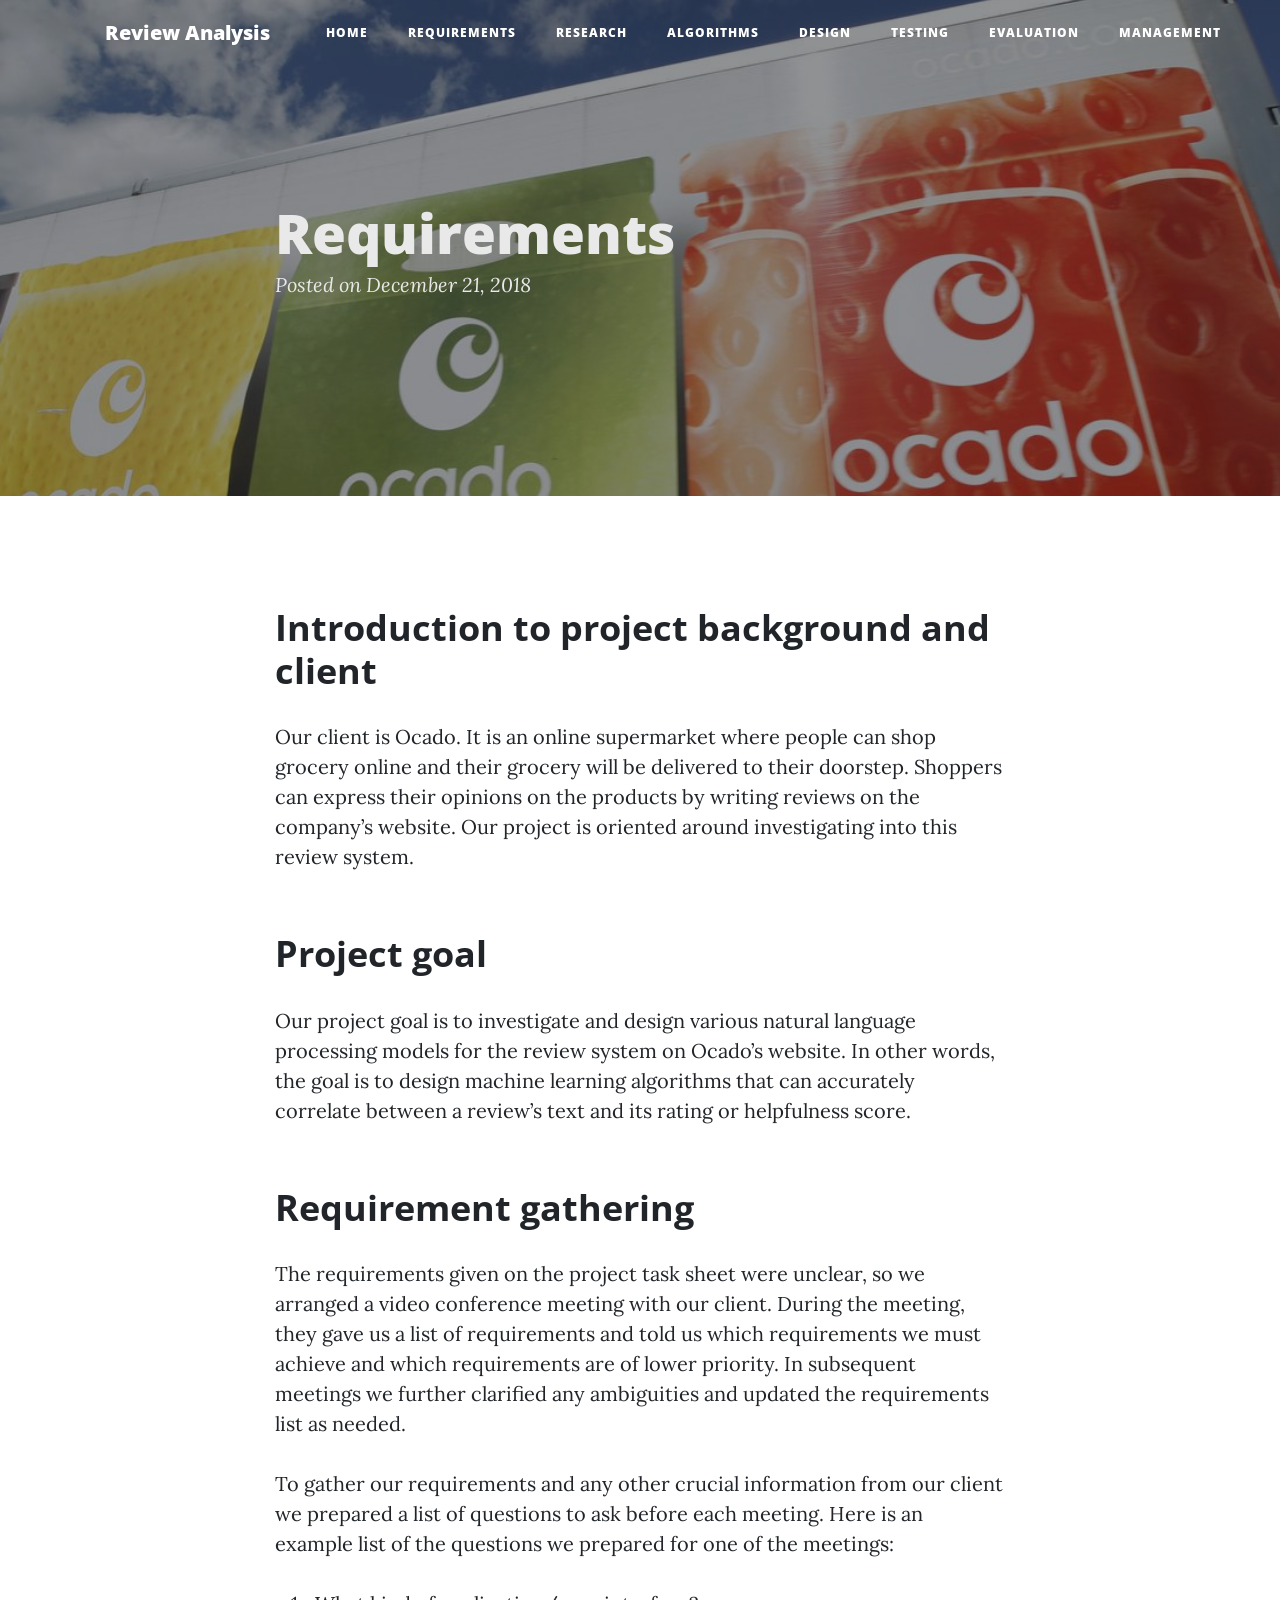
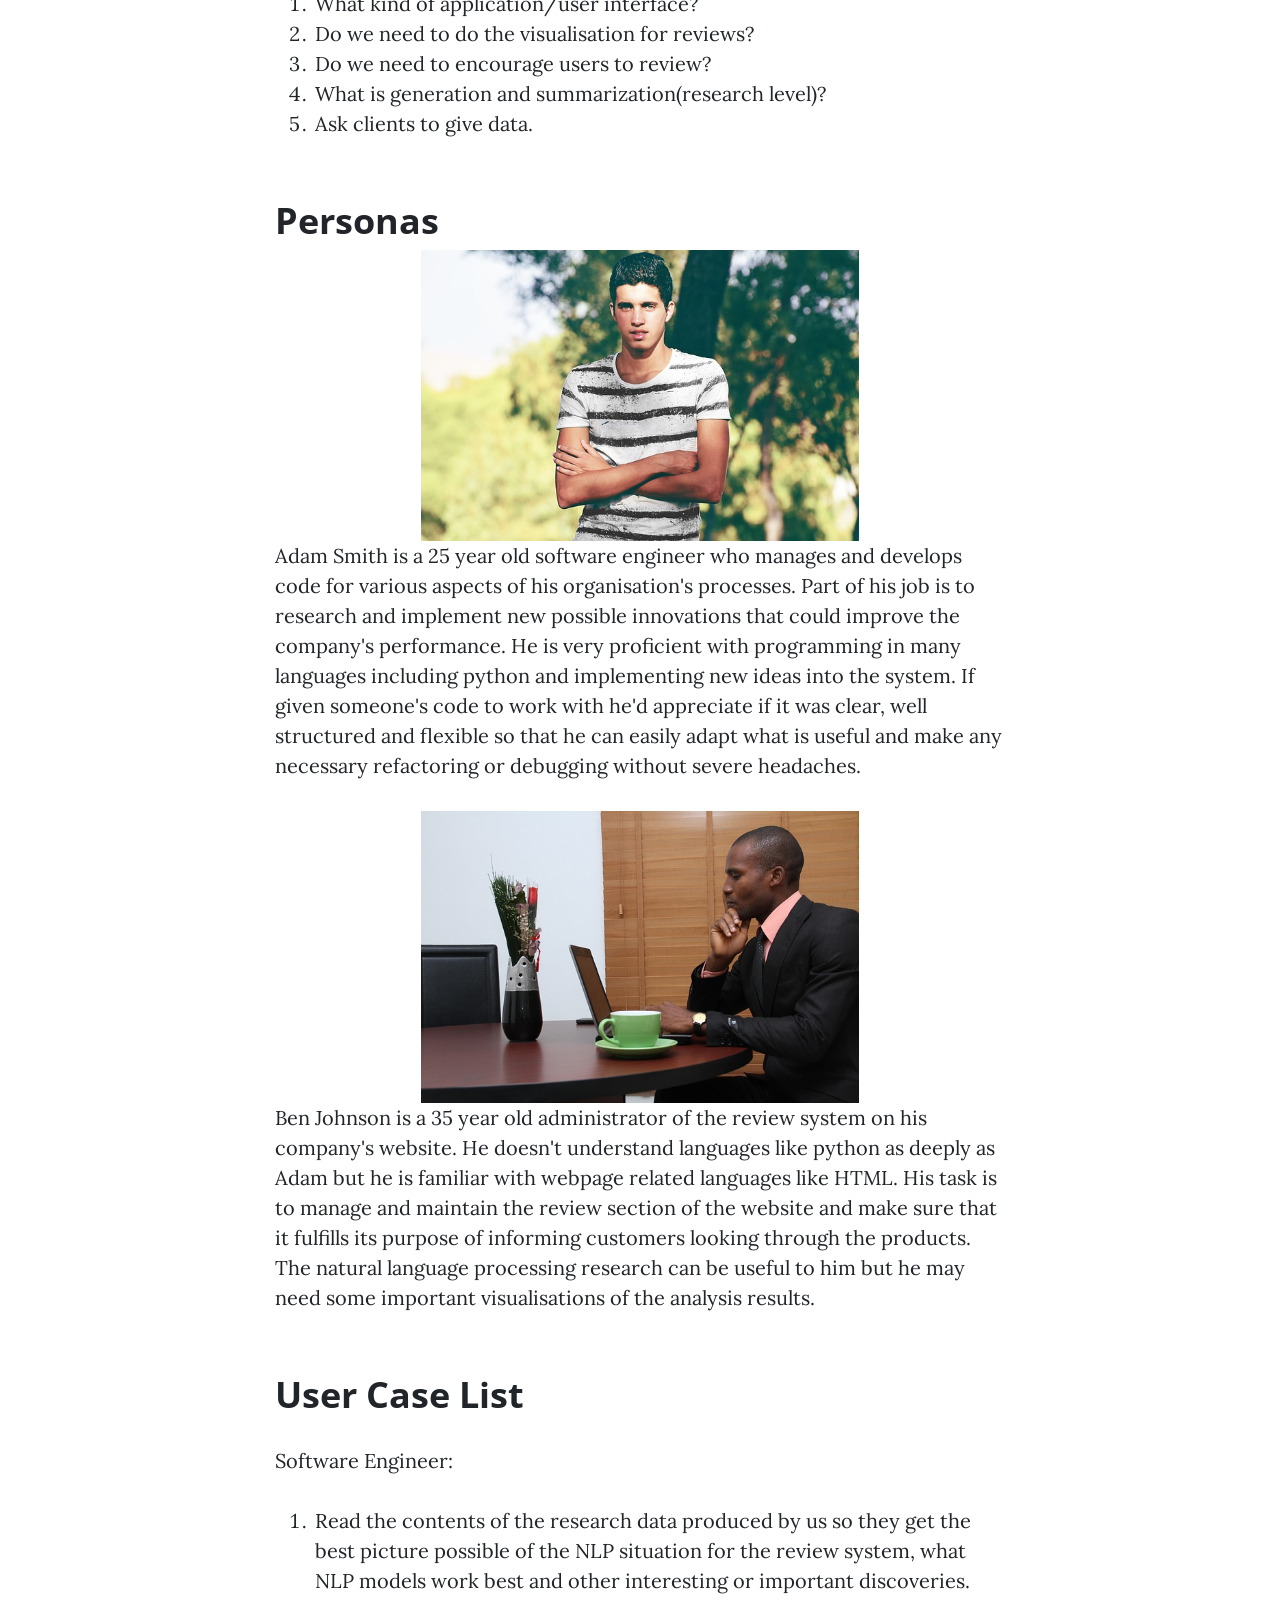
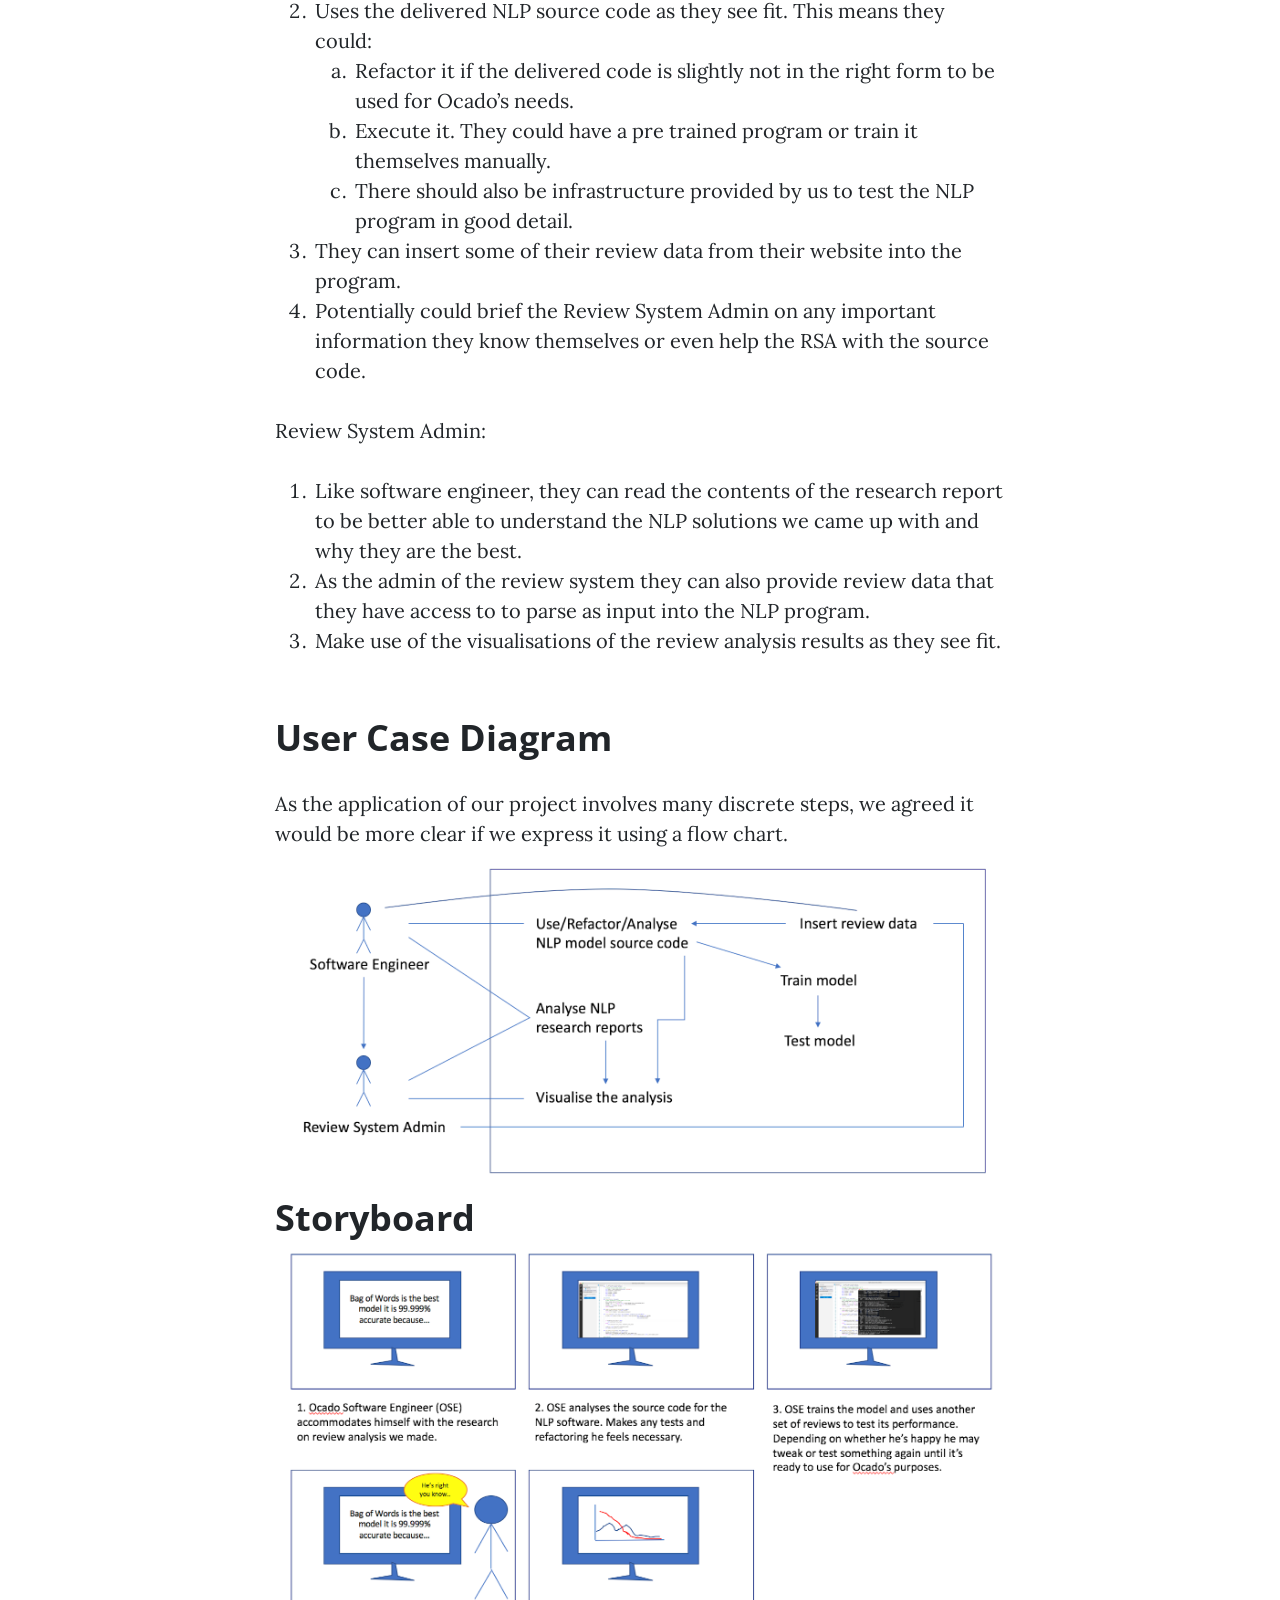
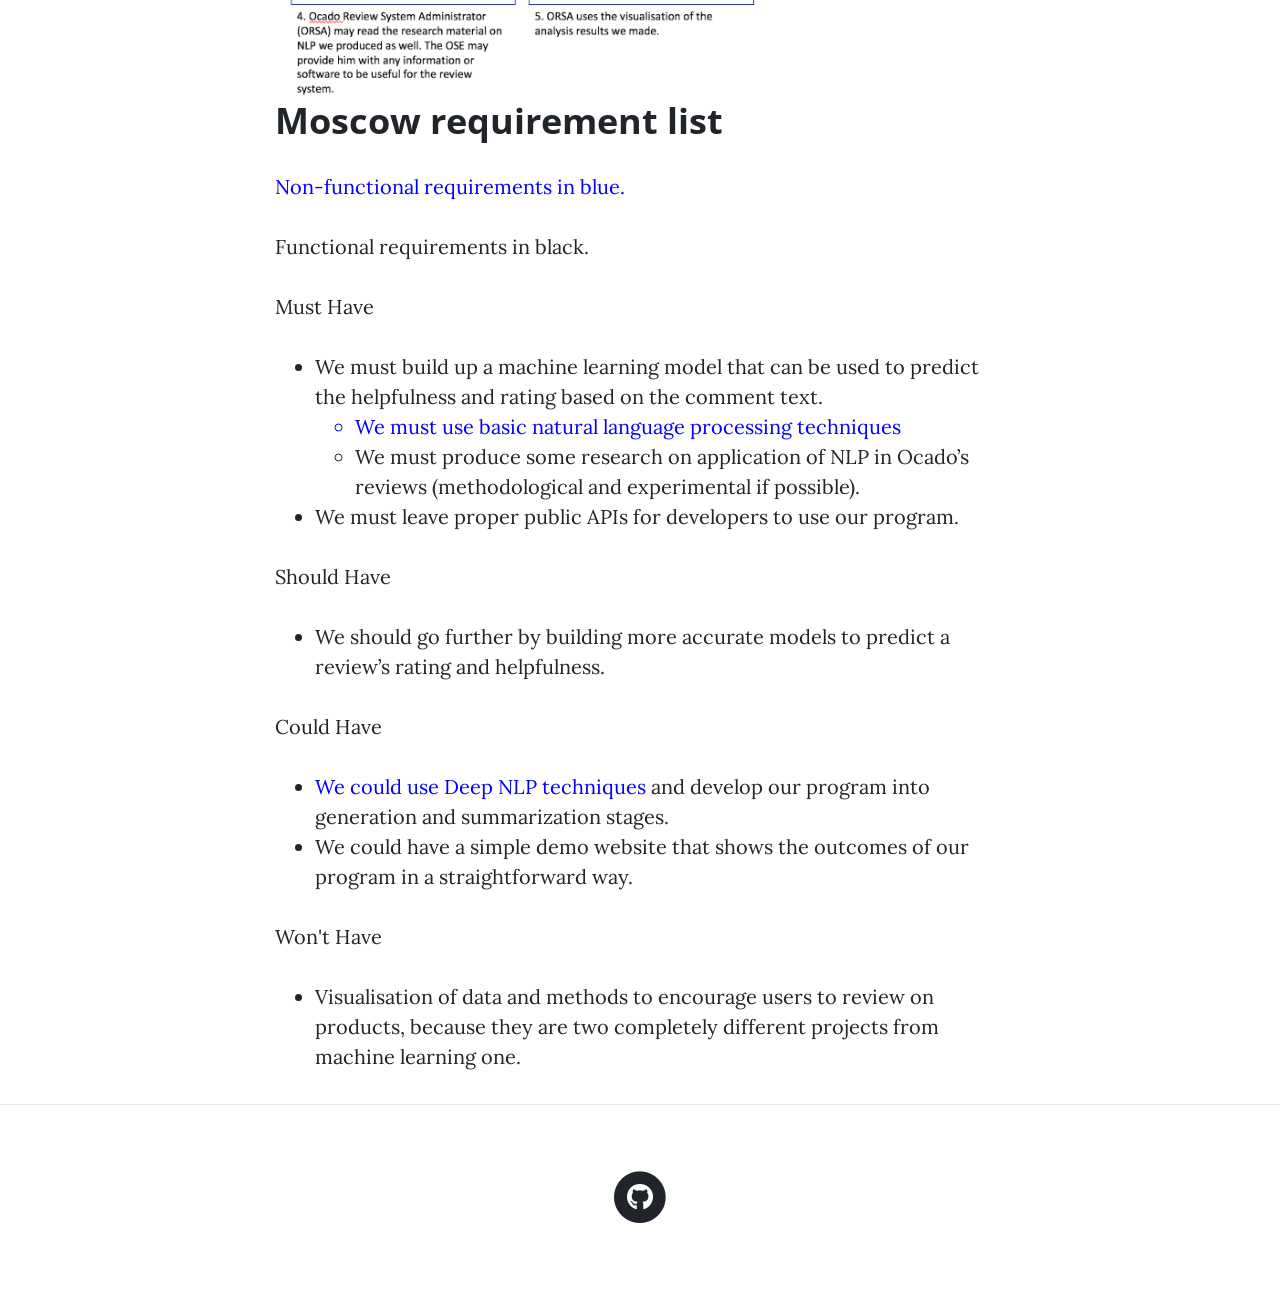
<file: html/posts/requirements.html>
<!DOCTYPE html>
<html lang="en">

<head>

    <meta charset="utf-8">
    <meta name="viewport" content="width=device-width, initial-scale=1, shrink-to-fit=no">
    <meta name="description" content="">
    <meta name="author" content="">

    <title>Requirements</title>

    <!-- Bootstrap core CSS -->
    <link href="../../vendor/bootstrap/css/bootstrap.min.css" rel="stylesheet">

    <!-- Custom fonts for this template -->
    <link href="../../vendor/fontawesome-free/css/all.min.css" rel="stylesheet" type="text/css">
    <link href='https://fonts.googleapis.com/css?family=Lora:400,700,400italic,700italic' rel='stylesheet'
          type='text/css'>
    <link href='https://fonts.googleapis.com/css?family=Open+Sans:300italic,400italic,600italic,700italic,800italic,400,300,600,700,800'
          rel='stylesheet' type='text/css'>

    <!-- Custom styles for this template -->
    <link href="../../css/clean-blog.css" rel="stylesheet">

</head>

<body>

<!-- Navigation -->
<nav class="navbar navbar-expand-lg navbar-light fixed-top" id="mainNav">
    <div class="container">
        <a class="navbar-brand" href="./../../index.html">Review Analysis</a>
        <button class="navbar-toggler navbar-toggler-right" type="button" data-toggle="collapse"
                data-target="#navbarResponsive" aria-controls="navbarResponsive" aria-expanded="false"
                aria-label="Toggle navigation">
            Menu
            <i class="fas fa-bars"></i>
        </button>
        <div class="collapse navbar-collapse" id="navbarResponsive">
            <ul class="navbar-nav ml-auto">
                <li class="nav-item">
                    <a class="nav-link" href="./../../index.html">Home</a>
                </li>
                <li class="nav-item">
                    <a class="nav-link" href="requirements.html">Requirements</a>
                </li>
                <li class="nav-item">
                    <a class="nav-link" href="research.html">Research</a>
                </li>
                <li class="nav-item">
                    <a class="nav-link" href="algorithms.html">Algorithms</a>
                </li>
                <li class="nav-item">
                    <a class="nav-link" href="design.html">Design</a>
                </li>
                <li class="nav-item">
                    <a class="nav-link" href="testing.html">Testing</a>
                </li>
                <li class="nav-item">
                    <a class="nav-link" href="evaluation.html">Evaluation</a>
                </li>
                <li class="nav-item">
                    <a class="nav-link" href="management.html">Management</a>
                </li>
            </ul>
        </div>
    </div>
</nav>

<!-- Page Header -->
<header class="masthead" style="background-image: url('../../img/post-bg.jpg')">
    <div class="overlay"></div>
    <div class="container">
        <div class="row">
            <div class="col-lg-8 col-md-10 mx-auto">
                <div class="post-heading">
                    <h1>Requirements</h1>
                    <span class="meta">Posted on December 21, 2018</span>
                </div>
            </div>
        </div>
    </div>
</header>

<!-- Post Content -->
<article>
    <div class="container">
        <div class="row">
            <div class="col-lg-8 col-md-10 mx-auto">
                <h2 class="section-heading">Introduction to project background and client</h2>
                <p>Our client is Ocado. It is an online supermarket where people can shop grocery online and their
                    grocery will be delivered to their doorstep. Shoppers can express their opinions on the products by
                    writing reviews on the company’s website. Our project is oriented around investigating into this
                    review system.</p>

                <h2 class="section-heading">Project goal</h2>
                <p>Our project goal is to investigate and design various natural language processing models for the
                    review system on Ocado’s website. In other words, the goal is to design machine learning algorithms
                    that can accurately correlate between a review’s text and its rating or helpfulness score. </p>

                <h2 class="section-heading">Requirement gathering
                </h2>
                <p>The requirements given on the project task sheet were unclear, so we arranged a video
                    conference meeting with our client. During the meeting, they gave us a list of requirements and told
                    us which requirements we must achieve and which requirements are of lower priority. In subsequent
                    meetings we further clarified any ambiguities and updated the requirements list as needed.</p>

                <p>To gather our requirements and any other crucial information from our client we prepared a list of
                    questions to ask before each meeting.
                    Here is an example list of the questions we prepared for one of the meetings:
                </p>
                <ol>
                    <li>What kind of application/user interface?</li>
                    <li>Do we need to do the visualisation for reviews?</li>
                    <li>Do we need to encourage users to review?</li>
                    <li>What is generation and summarization(research level)?</li>
                    <li>Ask clients to give data.</li>
                </ol>

                <h2 class="section-heading">Personas</h2>

                <img src="../../img/adam.jpg" alt="adam"
                     style="float:left;max-width: 100%;height:auto;padding: 0 20%">

                <p>Adam Smith is a 25 year old software engineer who manages and develops code for various aspects
                    of his organisation's processes.
                    Part of his job is to research and implement new possible innovations that could improve the
                    company's performance.
                    He is very proficient with programming in many languages including python and implementing new
                    ideas into the system.
                    If given someone's code to work with he'd appreciate if it was clear, well structured and
                    flexible so that he can easily adapt
                    what is useful and make any necessary refactoring or debugging without severe headaches.
                </p>
                <img src="../../img/ben.jpg" alt="ben"
                     style="float:left;max-width: 100%;height:auto;padding: 0 20%">

                <p>Ben Johnson is a 35 year old administrator of the review system on his company's website. He
                    doesn't understand languages like python as deeply as Adam
                    but he is familiar with webpage related languages like HTML. His task is to manage and maintain
                    the review section of the website and make sure that it
                    fulfills its purpose of informing customers looking through the products. The natural language
                    processing research can be useful to him but he may need some
                    important visualisations of the analysis results.
                </p>

                <h2 class="section-heading">User Case List
                </h2>
                <p>Software Engineer:</p>
                <ol>
                    <li>Read the contents of the research data produced by us so they get the best picture possible of
                        the NLP situation for the review system, what NLP models work best and other interesting or
                        important discoveries.
                    </li>
                    <li>Uses the delivered NLP source code as they see fit. This means they could:
                    </li>
                    <ol type="a">
                        <li>Refactor it if the delivered code is slightly not in the right form to be used for Ocado’s
                            needs.
                        </li>
                        <li>Execute it. They could have a pre trained program or train it themselves manually.
                        </li>
                        <li>There should also be infrastructure provided by us to test the NLP program in good detail.
                        </li>
                    </ol>
                    <li>They can insert some of their review data from their website into the program.
                    </li>
                    <li>Potentially could brief the Review System Admin on any important information they know
                        themselves or even help the RSA with the source code.
                    </li>
                </ol>

                <p>Review System Admin:</p>
                <ol>
                    <li>Like software engineer, they can read the contents of the research report to
                        be better able to understand the NLP solutions we came up with and why they are the best.
                    </li>
                    <li>As the admin of the review system they can also provide review data that
                        they have access to to parse as input into the NLP program.
                    </li>
                    <li>Make use of the visualisations of the review analysis results as they see fit.
                    </li>
                </ol>

                <h2 class="section-heading">User Case Diagram</h2>
                <p>As the application of our project involves many discrete steps, we agreed it would be more clear if
                    we express it using a flow chart.
                    <img src="../../img/user-case.png" alt="User Case Diagram"
                         style="float:left;max-width: 100%;height:auto;">
                    <br>
                </p>

                <h2 class="section-heading">Storyboard</h2>
                <img src="../../img/storyboard.png" alt="Storyboard"
                     style="float:left;max-width: 100%;height:auto;">


                <h2 class="section-heading">Moscow requirement list</h2>
                <p style="color: blue">Non-functional requirements in blue.</p>
                <p> Functional requirements in black.</p>
                <p>Must Have</p>
                <ul>
                    <li>We must build up a machine learning model that can be used to predict the helpfulness and rating
                        based on the comment text.
                    </li>
                    <ul>
                        <li style="color: blue">We must use basic natural language processing techniques</li>
                        <li>We must produce some research on application of NLP in Ocado’s reviews (methodological and
                            experimental if possible).
                        </li>
                    </ul>
                    <li>We must leave proper public APIs for developers to use our program.
                    </li>
                </ul>
                <p>Should Have</p>
                <ul>
                    <li>We should go further by building more accurate models to predict a review’s rating and
                        helpfulness.
                    </li>
                </ul>
                <p>Could Have</p>
                <ul>
                    <li><span style="color: blue">We could use Deep NLP techniques</span> and develop our program into
                        generation and summarization
                        stages.
                    </li>
                    <li>
                        We could have a simple demo website that shows the outcomes of our program in a straightforward
                        way.
                    </li>
                </ul>
                <p>Won't Have</p>
                <ul>
                    <li>Visualisation of data and methods to encourage users to review on products, because they are two
                        completely different projects from machine learning one.
                    </li>
                </ul>
            </div>
        </div>
    </div>
</article>

<hr>

<!-- Footer -->
<footer>
    <div class="container">
        <div class="row">
            <div class="col-lg-8 col-md-10 mx-auto">
                <ul class="list-inline text-center">
                    <!--<li class="list-inline-item">-->
                    <!--<a href="#">-->
                    <!--<span class="fa-stack fa-lg">-->
                    <!--<i class="fas fa-circle fa-stack-2x"></i>-->
                    <!--<i class="fab fa-twitter fa-stack-1x fa-inverse"></i>-->
                    <!--</span>-->
                    <!--</a>-->
                    <!--</li>-->
                    <!--<li class="list-inline-item">-->
                    <!--<a href="#">-->
                    <!--<span class="fa-stack fa-lg">-->
                    <!--<i class="fas fa-circle fa-stack-2x"></i>-->
                    <!--<i class="fab fa-facebook-f fa-stack-1x fa-inverse"></i>-->
                    <!--</span>-->
                    <!--</a>-->
                    <!--</li>-->
                    <li class="list-inline-item">
                        <a href="https://github.com/ChikamaYan/comp0016-team24-ocado-review-analysis">
                  <span class="fa-stack fa-lg">
                    <i class="fas fa-circle fa-stack-2x"></i>
                    <i class="fab fa-github fa-stack-1x fa-inverse"></i>
                  </span>
                        </a>
                    </li>
                </ul>
                <!--<p class="copyright text-muted">Copyright &copy; Your Website 2018</p>-->
            </div>
        </div>
    </div>
</footer>

<!-- Bootstrap core JavaScript -->
<script src="../../vendor/jquery/jquery.min.js"></script>
<script src="../../vendor/bootstrap/js/bootstrap.bundle.min.js"></script>

<!-- Custom scripts for this template -->
<script src="../../js/clean-blog.min.js"></script>

</body>

</html>
</file>
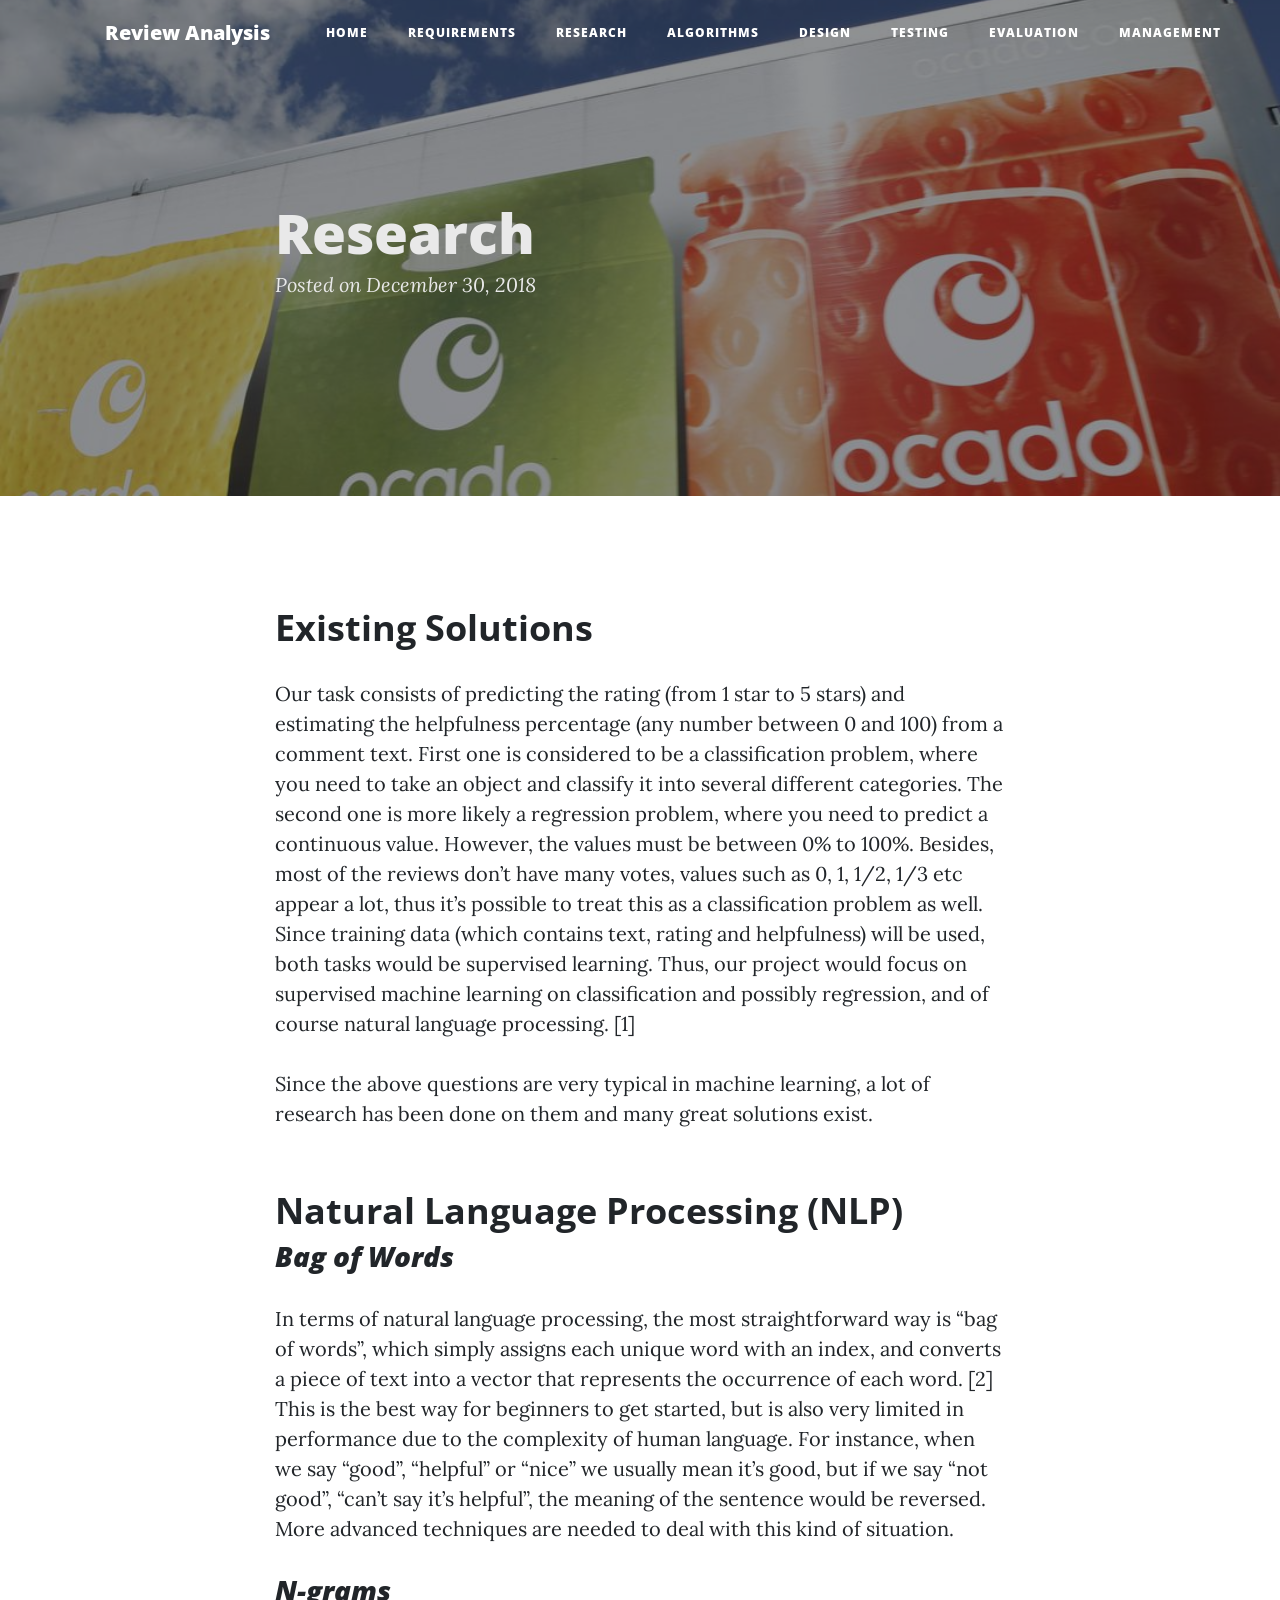
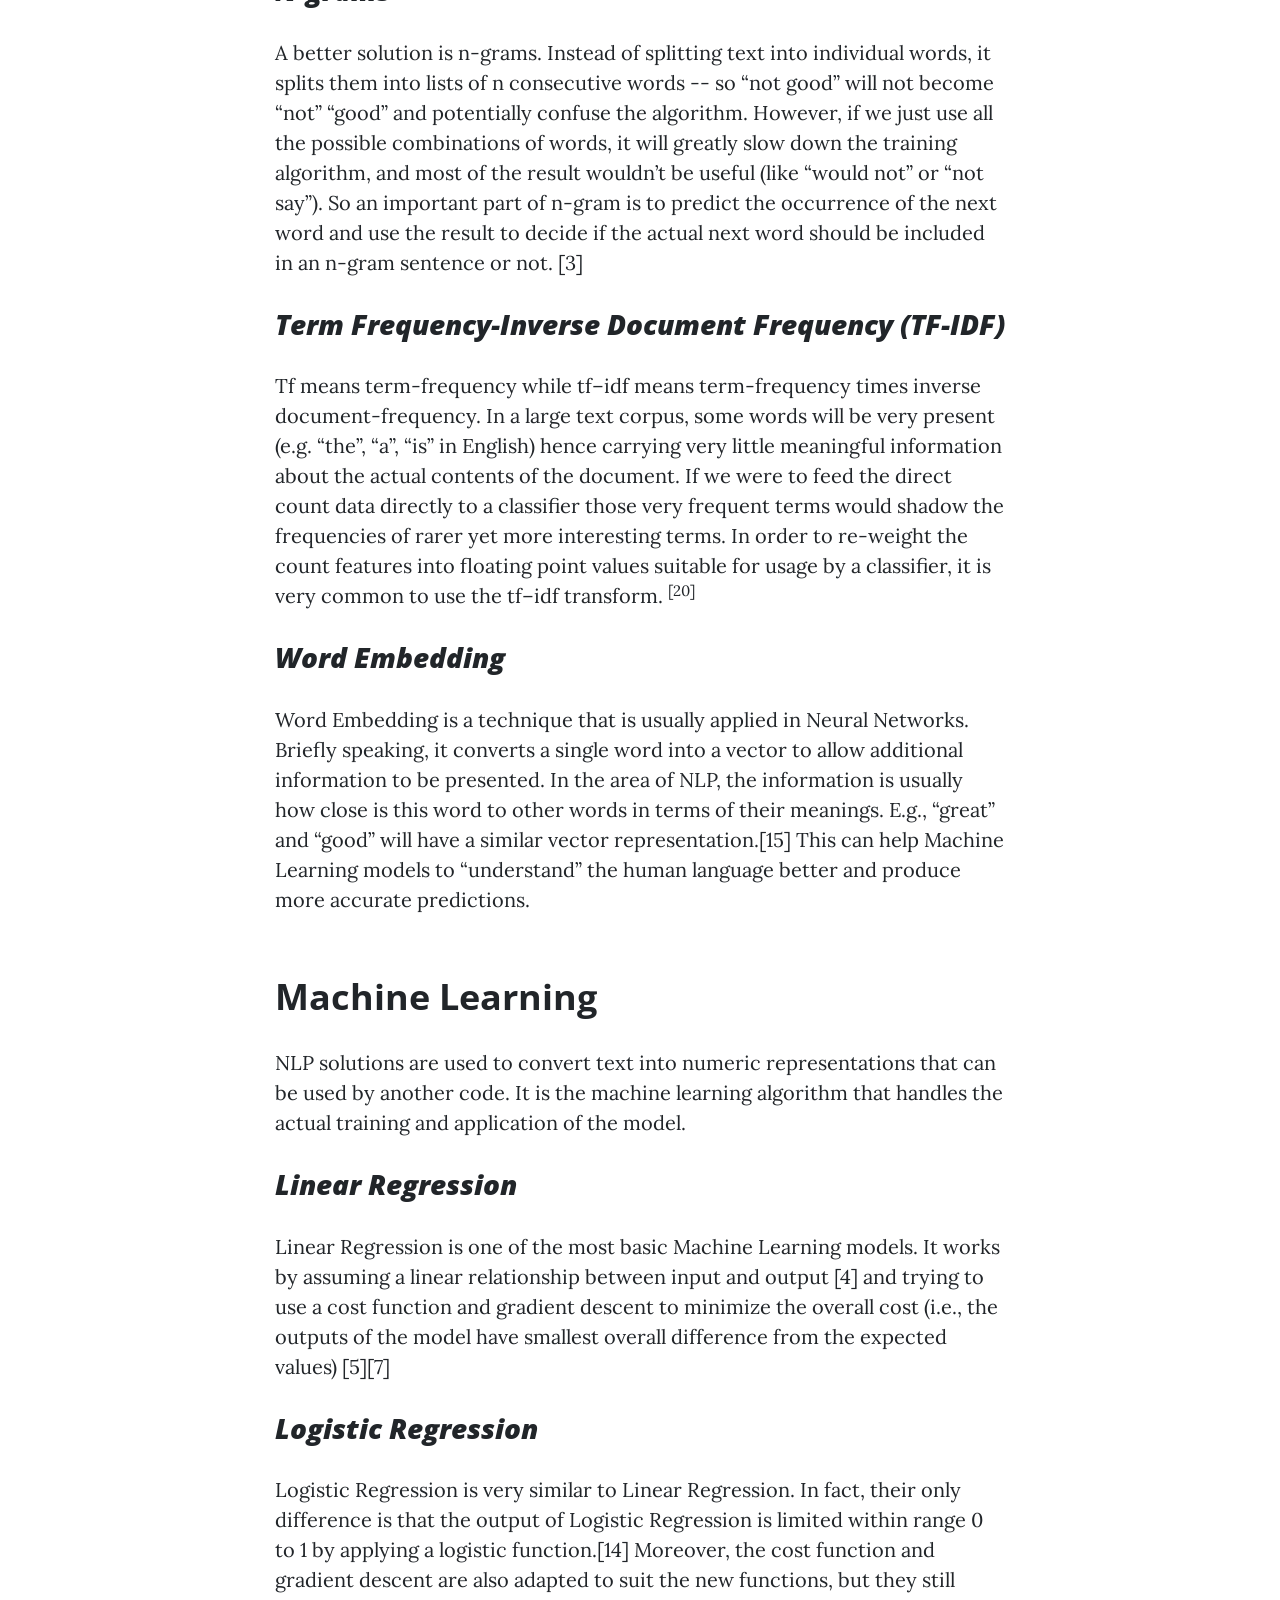
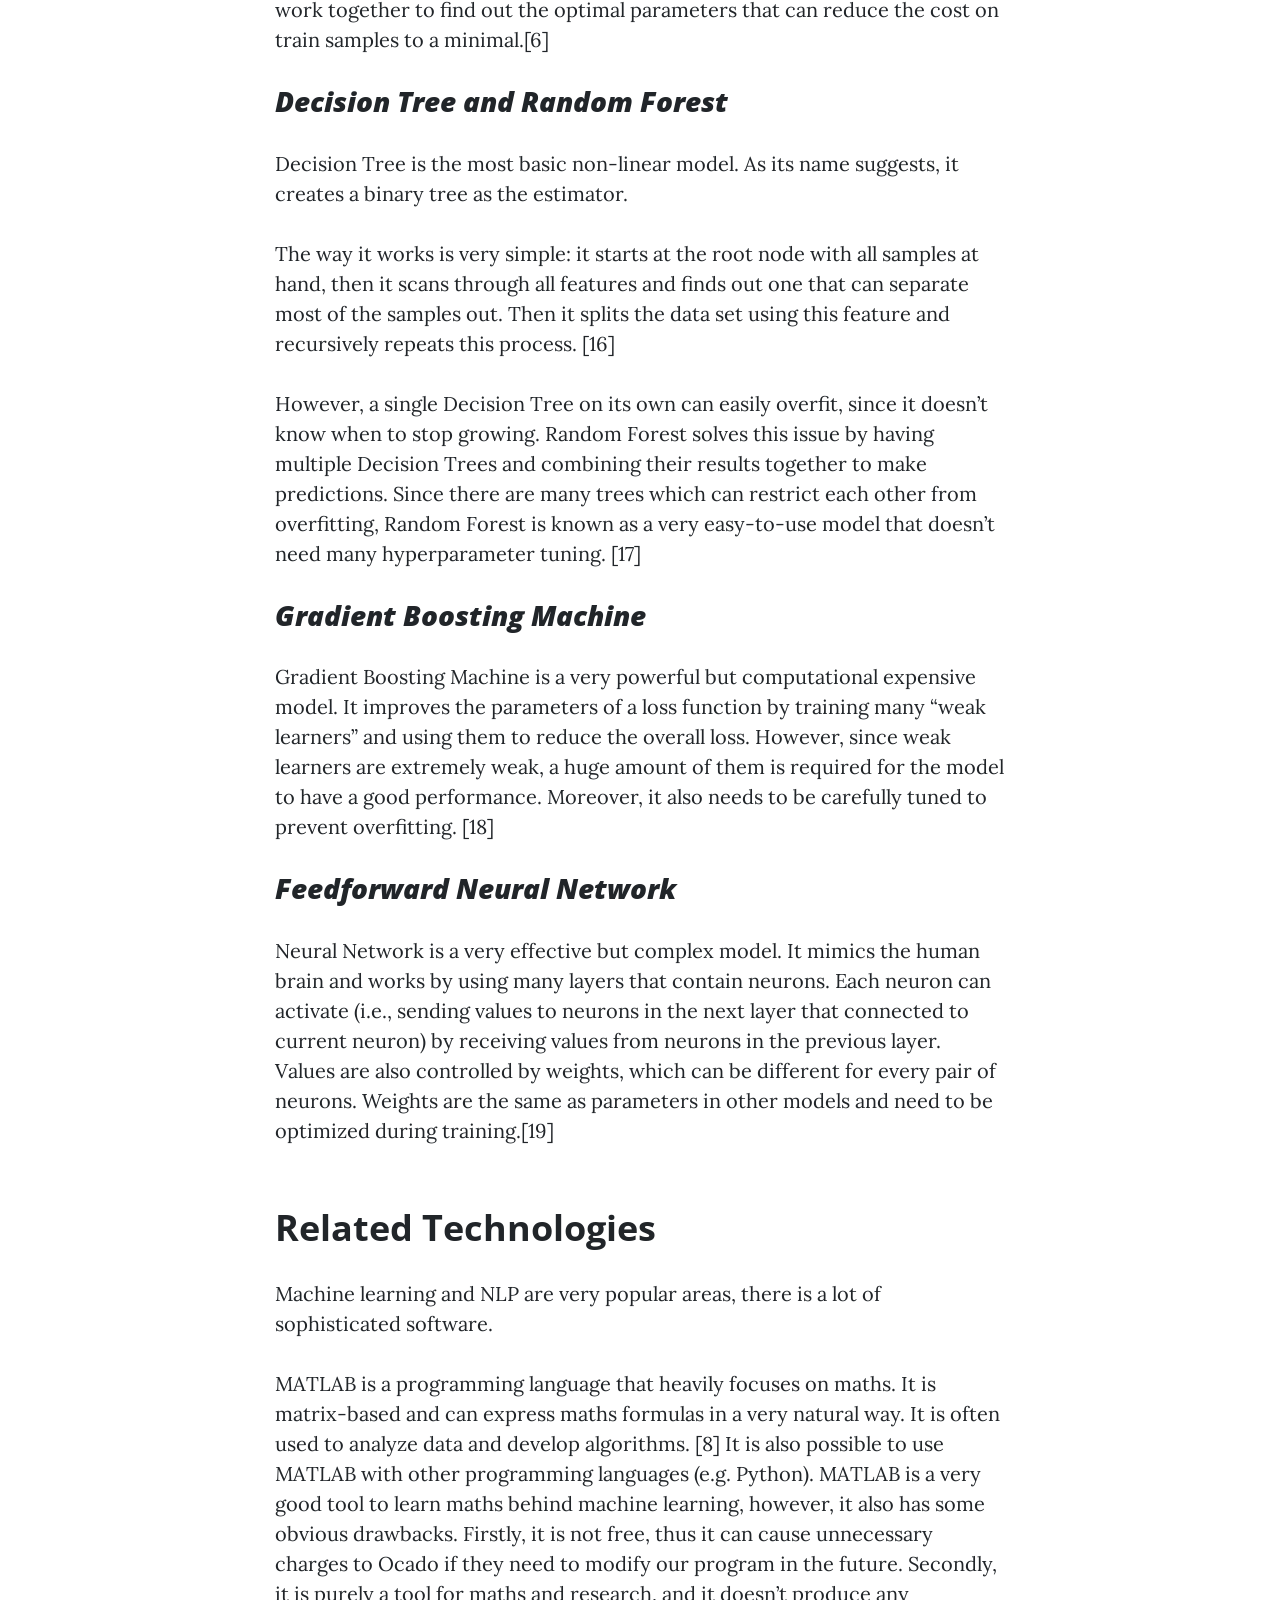
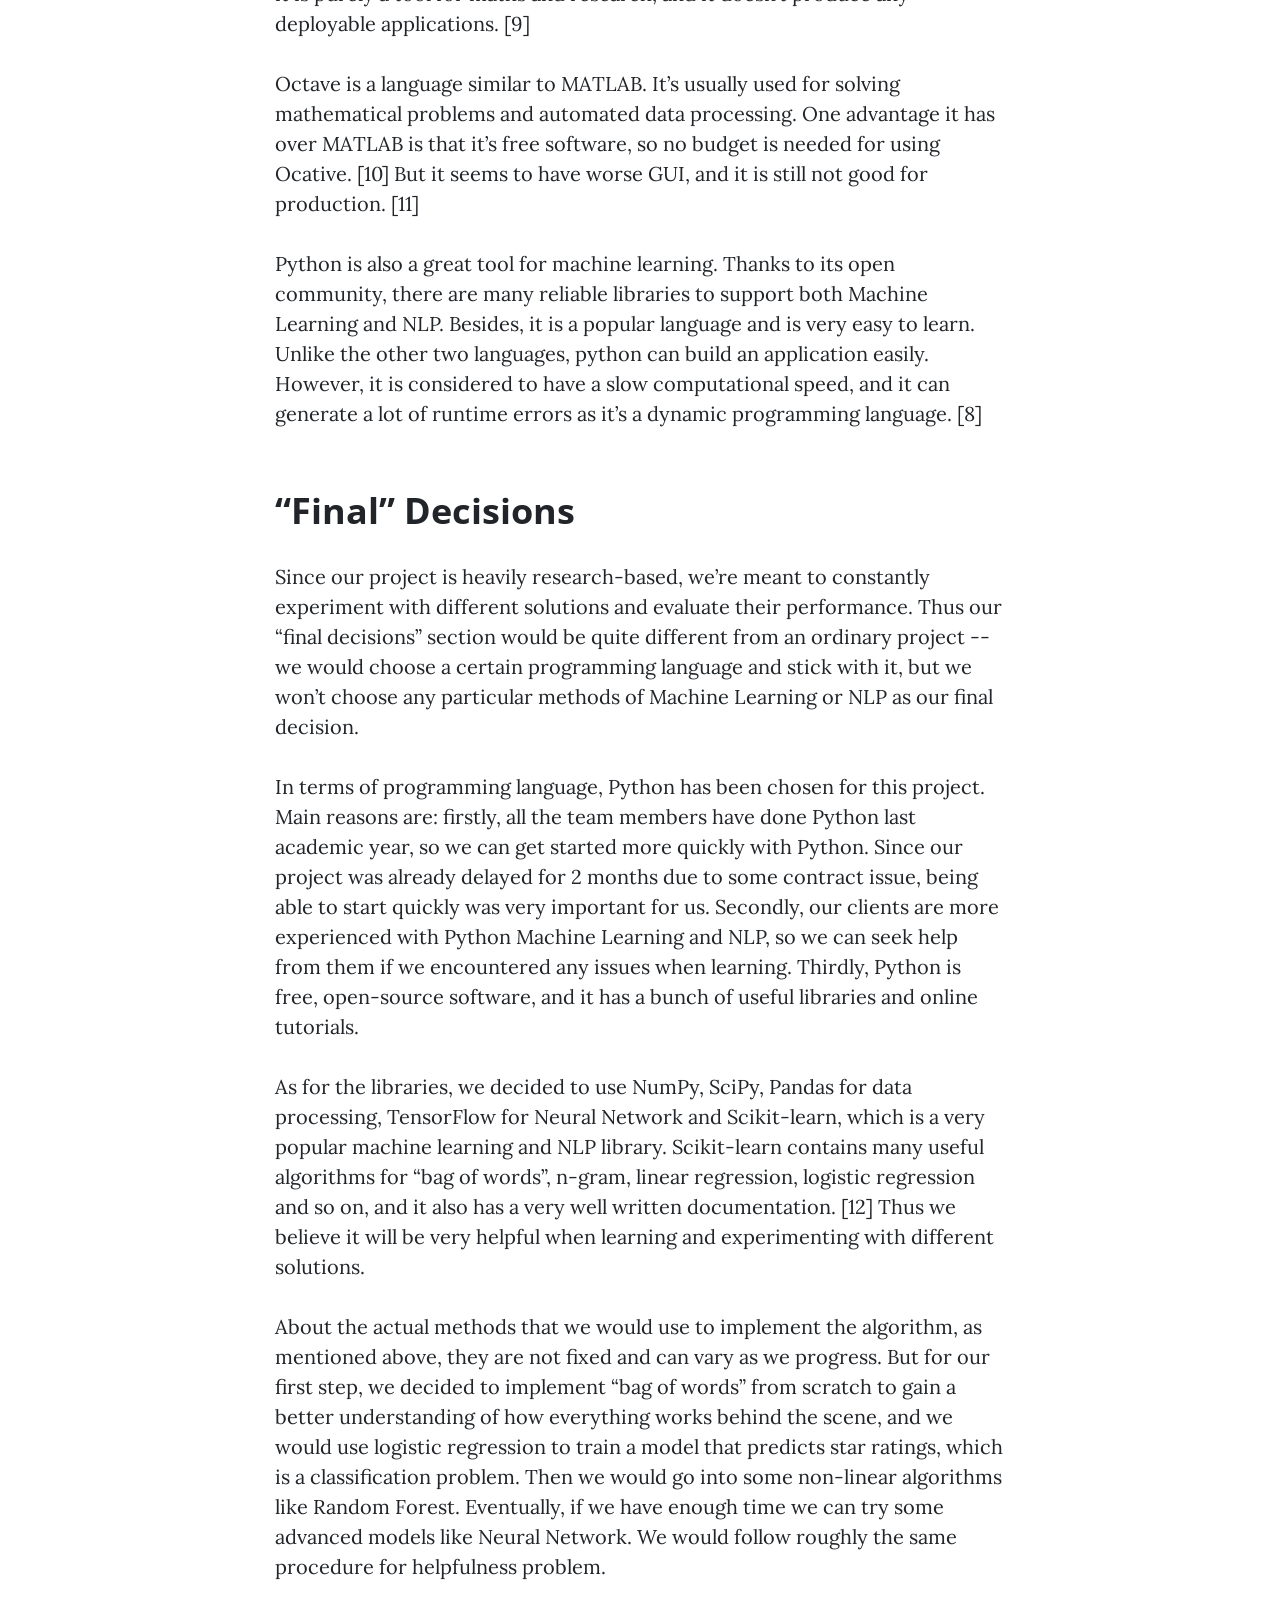
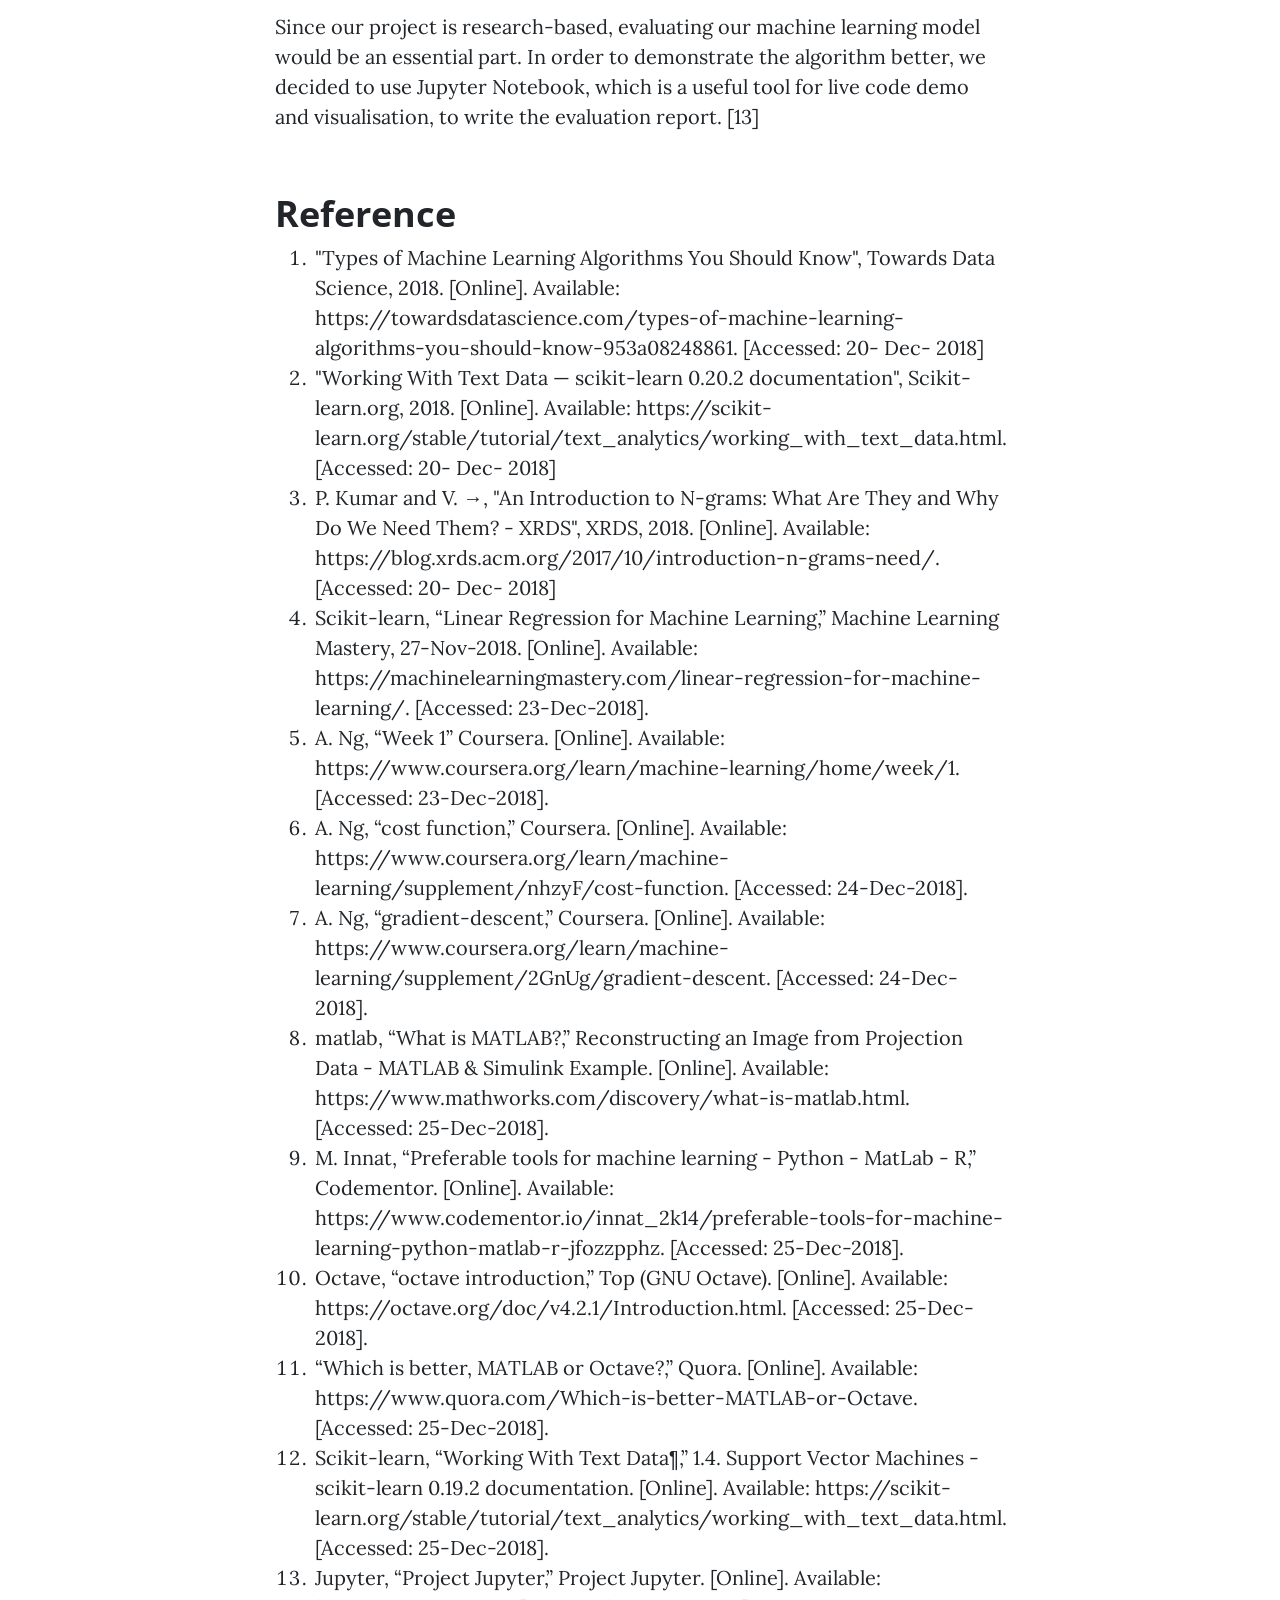
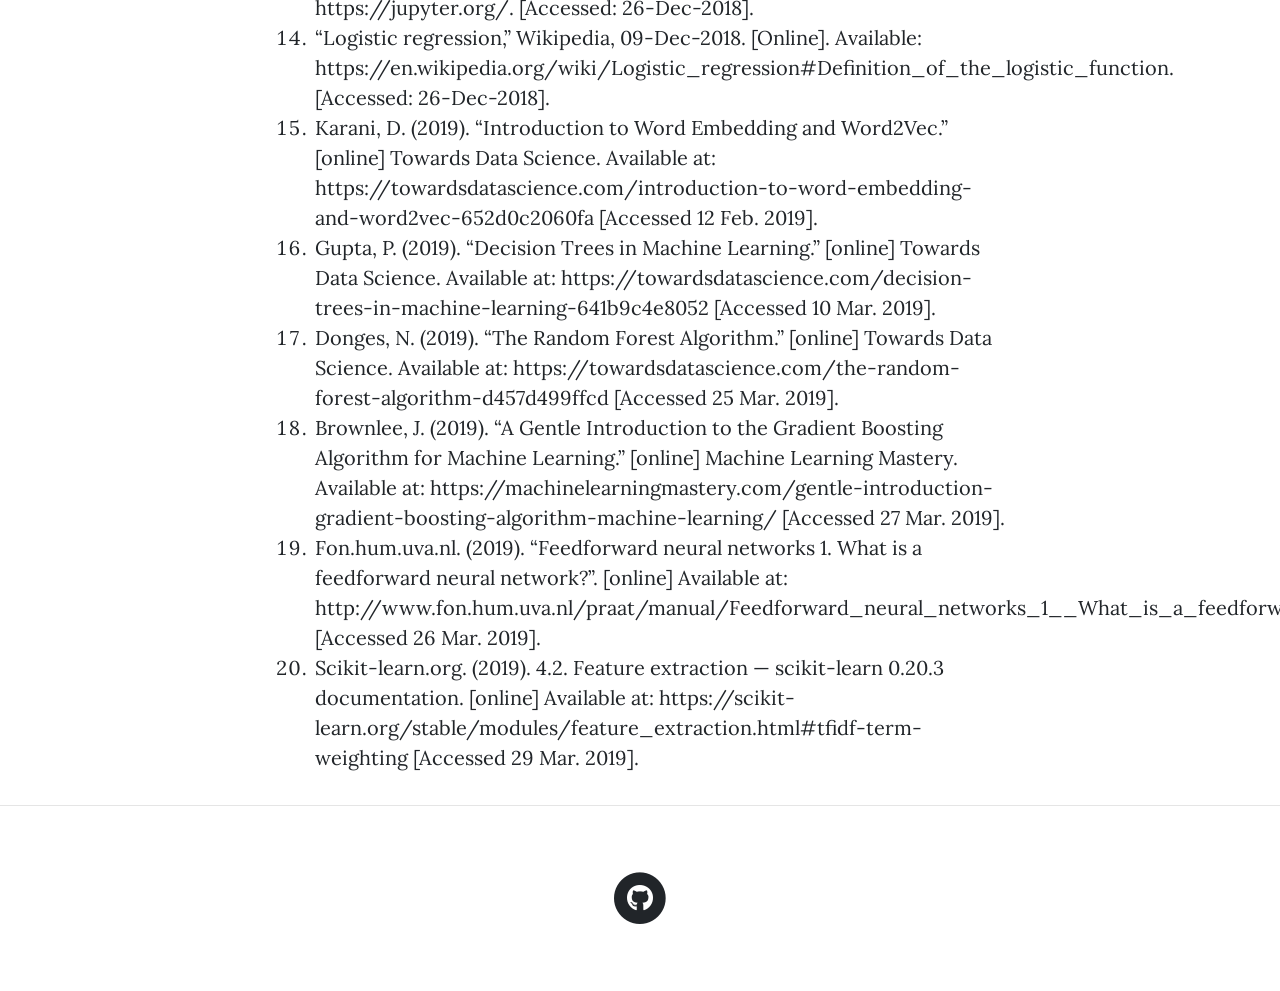
<file: html/posts/research.html>
<!DOCTYPE html>
<html lang="en">

<head>

    <meta charset="utf-8">
    <meta name="viewport" content="width=device-width, initial-scale=1, shrink-to-fit=no">
    <meta name="description" content="">
    <meta name="author" content="">

    <title>Research</title>

    <!-- Bootstrap core CSS -->
    <link href="../../vendor/bootstrap/css/bootstrap.min.css" rel="stylesheet">

    <!-- Custom fonts for this template -->
    <link href="../../vendor/fontawesome-free/css/all.min.css" rel="stylesheet" type="text/css">
    <link href='https://fonts.googleapis.com/css?family=Lora:400,700,400italic,700italic' rel='stylesheet'
          type='text/css'>
    <link href='https://fonts.googleapis.com/css?family=Open+Sans:300italic,400italic,600italic,700italic,800italic,400,300,600,700,800'
          rel='stylesheet' type='text/css'>

    <!-- Custom styles for this template -->
    <link href="../../css/clean-blog.css" rel="stylesheet">

</head>

<body>

<!-- Navigation -->
<nav class="navbar navbar-expand-lg navbar-light fixed-top" id="mainNav">
    <div class="container">
        <a class="navbar-brand" href="./../../index.html">Review Analysis</a>
        <button class="navbar-toggler navbar-toggler-right" type="button" data-toggle="collapse"
                data-target="#navbarResponsive" aria-controls="navbarResponsive" aria-expanded="false"
                aria-label="Toggle navigation">
            Menu
            <i class="fas fa-bars"></i>
        </button>
        <div class="collapse navbar-collapse" id="navbarResponsive">
            <ul class="navbar-nav ml-auto">
                <li class="nav-item">
                    <a class="nav-link" href="./../../index.html">Home</a>
                </li>
                <li class="nav-item">
                    <a class="nav-link" href="requirements.html">Requirements</a>
                </li>
                <li class="nav-item">
                    <a class="nav-link" href="research.html">Research</a>
                </li>
                <li class="nav-item">
                    <a class="nav-link" href="algorithms.html">Algorithms</a>
                </li>
                <li class="nav-item">
                    <a class="nav-link" href="design.html">Design</a>
                </li>
                <li class="nav-item">
                    <a class="nav-link" href="testing.html">Testing</a>
                </li>
                <li class="nav-item">
                    <a class="nav-link" href="evaluation.html">Evaluation</a>
                </li>
                <li class="nav-item">
                    <a class="nav-link" href="management.html">Management</a>
                </li>
            </ul>
        </div>
    </div>
</nav>

<!-- Page Header -->
<header class="masthead" style="background-image: url('../../img/post-bg.jpg')">
    <div class="overlay"></div>
    <div class="container">
        <div class="row">
            <div class="col-lg-8 col-md-10 mx-auto">
                <div class="post-heading">
                    <h1>Research</h1>
                    <span class="meta">Posted on December 30, 2018</span>
                </div>
            </div>
        </div>
    </div>
</header>

<!-- Post Content -->
<article>
    <div class="container">
        <div class="row">
            <div class="col-lg-8 col-md-10 mx-auto">

                <button onclick="topFunction()" id="myBtn" title="Go to top">Top</button>

                <h2 class="section-heading">Existing Solutions</h2>

                <p>Our task consists of predicting the rating (from 1 star to 5 stars) and estimating the helpfulness
                    percentage (any number between 0 and 100) from a comment text. First one is considered to be a
                    classification problem, where you need to take an object and classify it into several different
                    categories. The second one is more likely a regression problem, where you need to predict a
                    continuous value. However, the values must be between 0% to 100%. Besides, most of the reviews don’t
                    have many votes, values such as 0, 1, 1/2, 1/3 etc appear a lot, thus it’s possible to treat this as
                    a classification problem as well. Since training data (which contains text, rating and helpfulness)
                    will be used, both tasks would be supervised learning. Thus, our project would focus on supervised
                    machine learning on classification and possibly regression, and of course natural language
                    processing. [1]</p>

                <p>Since the above questions are very typical in machine learning, a lot of research has been done on
                    them and many great solutions exist.</p>

                <h2 class="section-heading">Natural Language Processing (NLP)</h2>

                <h3 style="font-style: italic">Bag of Words</h3>

                <p>In terms of natural language processing, the most straightforward way is “bag of words”, which simply
                    assigns each unique word with an index, and converts a piece of text into a vector that represents
                    the occurrence of each word. [2] This is the best way for beginners to get started, but is also very
                    limited in performance due to the complexity of human language. For instance, when we say “good”,
                    “helpful” or “nice” we usually mean it’s good, but if we say “not good”, “can’t say it’s helpful”,
                    the meaning of the sentence would be reversed. More advanced techniques are needed to deal with this
                    kind of situation.</p>

                <h3 style="font-style: italic">N-grams</h3>

                <p>A better solution is n-grams. Instead of splitting text into individual words, it splits them into
                    lists of n consecutive words -- so “not good” will not become “not” “good” and potentially confuse
                    the algorithm. However, if we just use all the possible combinations of words, it will greatly slow
                    down the training algorithm, and most of the result wouldn’t be useful (like “would not” or “not
                    say”). So an important part of n-gram is to predict the occurrence of the next word and use the
                    result to decide if the actual next word should be included in an n-gram sentence or not. [3]</p>

                <h3 style="font-style: italic">Term Frequency-Inverse Document Frequency (TF-IDF)</h3>

                <p>Tf means term-frequency while tf–idf means term-frequency times inverse document-frequency. In a
                    large text corpus, some words will be very present (e.g. “the”, “a”, “is” in English) hence carrying
                    very little meaningful information about the actual contents of the document. If we were to feed the
                    direct count data directly to a classifier those very frequent terms would shadow the frequencies of
                    rarer yet more interesting terms. In order to re-weight the count features into floating point
                    values suitable for usage by a classifier, it is very common to use the tf–idf transform.
                    <sup>[20]</sup></p>

                <h3 style="font-style: italic">Word Embedding</h3>
                <p>Word Embedding is a technique that is usually applied in Neural Networks. Briefly speaking, it
                    converts a single word into a vector to allow additional information to be presented. In the area of
                    NLP, the information is usually how close is this word to other words in terms of their meanings.
                    E.g., “great” and “good” will have a similar vector representation.[15] This can help Machine
                    Learning models to “understand” the human language better and produce more accurate
                    predictions. </p>


                <h2 class="section-heading">Machine Learning</h2>

                <p>NLP solutions are used to convert text into numeric representations that can be used by another code.
                    It is the machine learning algorithm that handles the actual training and application of the
                    model.</p>

                <h3 style="font-style: italic">Linear Regression</h3>

                <p>Linear Regression is one of the most basic Machine Learning models. It works by assuming a linear
                    relationship between input and output [4] and trying to use a cost function and gradient descent to
                    minimize the overall cost (i.e., the outputs of the model have smallest overall difference from the
                    expected values) [5][7]</p>

                <h3 style="font-style: italic">Logistic Regression</h3>

                <p>Logistic Regression is very similar to Linear Regression. In fact, their only difference is that the
                    output of Logistic Regression is limited within range 0 to 1 by applying a logistic function.[14]
                    Moreover, the cost function and gradient descent are also adapted to suit the new functions, but
                    they still work together to find out the optimal parameters that can reduce the cost on train
                    samples to a minimal.[6]</p>

                <h3 style="font-style: italic">Decision Tree and Random Forest</h3>

                <p>Decision Tree is the most basic non-linear model. As its name suggests, it creates a binary tree as
                    the estimator.</p>

                <p>The way it works is very simple: it starts at the root node with all samples at hand, then it scans
                    through all features and finds out one that can separate most of the samples out. Then it splits the
                    data set using this feature and recursively repeats this process. [16]</p>

                <p>However, a single Decision Tree on its own can easily overfit, since it doesn’t know when to stop
                    growing. Random Forest solves this issue by having multiple Decision Trees and combining their
                    results together to make predictions. Since there are many trees which can restrict each other from
                    overfitting, Random Forest is known as a very easy-to-use model that doesn’t need many
                    hyperparameter tuning. [17]</p>

                <h3 style="font-style: italic">Gradient Boosting Machine</h3>

                <p>Gradient Boosting Machine is a very powerful but computational expensive model. It improves the
                    parameters of a loss function by training many “weak learners” and using them to reduce the overall
                    loss. However, since weak learners are extremely weak, a huge amount of them is required for the
                    model to have a good performance. Moreover, it also needs to be carefully tuned to prevent
                    overfitting. [18]</p>

                <h3 style="font-style: italic">Feedforward Neural Network</h3>

                <p>Neural Network is a very effective but complex model. It mimics the human brain and works by using
                    many layers that contain neurons. Each neuron can activate (i.e., sending values to neurons in the
                    next layer that connected to current neuron) by receiving values from neurons in the previous layer.
                    Values are also controlled by weights, which can be different for every pair of neurons. Weights are
                    the same as parameters in other models and need to be optimized during training.[19]</p>

                <h2 class="section-heading">Related Technologies</h2>

                <p>Machine learning and NLP are very popular areas, there is a lot of sophisticated software.</p>

                <p>MATLAB is a programming language that heavily focuses on maths. It is matrix-based and can express
                    maths formulas in a very natural way. It is often used to analyze data and develop algorithms. [8]
                    It is also possible to use MATLAB with other programming languages (e.g. Python). MATLAB is a very
                    good tool to learn maths behind machine learning, however, it also has some obvious drawbacks.
                    Firstly, it is not free, thus it can cause unnecessary charges to Ocado if they need to modify our
                    program in the future. Secondly, it is purely a tool for maths and research, and it doesn’t produce
                    any deployable applications. [9]</p>

                <p>Octave is a language similar to MATLAB. It’s usually used for solving mathematical problems and
                    automated data processing. One advantage it has over MATLAB is that it’s free software, so no budget
                    is needed for using Ocative. [10] But it seems to have worse GUI, and it is still not good for
                    production. [11]</p>

                <p>Python is also a great tool for machine learning. Thanks to its open community, there are many
                    reliable libraries to support both Machine Learning and NLP. Besides, it is a popular language and
                    is very easy to learn. Unlike the other two languages, python can build an application easily.
                    However, it is considered to have a slow computational speed, and it can generate a lot of runtime
                    errors as it’s a dynamic programming language. [8]</p>

                <h2 class="section-heading">“Final” Decisions</h2>

                <p>Since our project is heavily research-based, we’re meant to constantly experiment with different
                    solutions and evaluate their performance. Thus our “final decisions” section would be quite
                    different from an ordinary project -- we would choose a certain programming language and stick with
                    it, but we won’t choose any particular methods of Machine Learning or NLP as our final decision.</p>

                <p>In terms of programming language, Python has been chosen for this project. Main reasons are: firstly,
                    all the team members have done Python last academic year, so we can get started more quickly with
                    Python. Since our project was already delayed for 2 months due to some contract issue, being able to
                    start quickly was very important for us. Secondly, our clients are more experienced with Python
                    Machine Learning and NLP, so we can seek help from them if we encountered any issues when learning.
                    Thirdly, Python is free, open-source software, and it has a bunch of useful libraries and online
                    tutorials.</p>

                <p>As for the libraries, we decided to use NumPy, SciPy, Pandas for data processing, TensorFlow for
                    Neural Network and Scikit-learn, which is a very popular machine learning and NLP library.
                    Scikit-learn contains many useful algorithms for “bag of words”, n-gram, linear regression, logistic
                    regression and so on, and it also has a very well written documentation. [12] Thus we believe it
                    will be very helpful when learning and experimenting with different solutions.</p>

                <p>About the actual methods that we would use to implement the algorithm, as mentioned above, they are
                    not fixed and can vary as we progress. But for our first step, we decided to implement “bag of
                    words” from scratch to gain a better understanding of how everything works behind the scene, and we
                    would use logistic regression to train a model that predicts star ratings, which is a classification
                    problem. Then we would go into some non-linear algorithms like Random Forest. Eventually, if we have
                    enough time we can try some advanced models like Neural Network. We would follow roughly the same
                    procedure for helpfulness problem.</p>

                <p>Since our project is research-based, evaluating our machine learning model would be an essential
                    part. In order to demonstrate the algorithm better, we decided to use Jupyter Notebook, which is a
                    useful tool for live code demo and visualisation, to write the evaluation report. [13]</p>

                <h2 class="section-heading">Reference</h2>
                <ol>
                    <li>"Types of Machine Learning Algorithms You Should Know", Towards Data Science, 2018. [Online].
                        Available:
                        https://towardsdatascience.com/types-of-machine-learning-algorithms-you-should-know-953a08248861.
                        [Accessed: 20- Dec- 2018]
                    </li>
                    <li>"Working With Text Data — scikit-learn 0.20.2 documentation", Scikit-learn.org, 2018. [Online].
                        Available: https://scikit-learn.org/stable/tutorial/text_analytics/working_with_text_data.html.
                        [Accessed: 20- Dec- 2018]
                    </li>
                    <li>P. Kumar and V. &rarr;, "An Introduction to N-grams: What Are They and Why Do We Need Them? -
                        XRDS", XRDS, 2018. [Online]. Available:
                        https://blog.xrds.acm.org/2017/10/introduction-n-grams-need/. [Accessed: 20- Dec- 2018]
                    </li>
                    <li>Scikit-learn, “Linear Regression for Machine Learning,” Machine Learning Mastery, 27-Nov-2018.
                        [Online]. Available: https://machinelearningmastery.com/linear-regression-for-machine-learning/.
                        [Accessed: 23-Dec-2018].
                    </li>
                    <li>A. Ng, “Week 1” Coursera. [Online]. Available:
                        https://www.coursera.org/learn/machine-learning/home/week/1. [Accessed: 23-Dec-2018].
                    </li>
                    <li>A. Ng, “cost function,” Coursera. [Online]. Available:
                        https://www.coursera.org/learn/machine-learning/supplement/nhzyF/cost-function. [Accessed:
                        24-Dec-2018].
                    </li>
                    <li>A. Ng, “gradient-descent,” Coursera. [Online]. Available:
                        https://www.coursera.org/learn/machine-learning/supplement/2GnUg/gradient-descent. [Accessed:
                        24-Dec-2018].
                    </li>
                    <li>matlab, “What is MATLAB?,” Reconstructing an Image from Projection Data - MATLAB & Simulink
                        Example. [Online]. Available: https://www.mathworks.com/discovery/what-is-matlab.html.
                        [Accessed: 25-Dec-2018].
                    </li>
                    <li>M. Innat, “Preferable tools for machine learning - Python - MatLab - R,” Codementor. [Online].
                        Available:
                        https://www.codementor.io/innat_2k14/preferable-tools-for-machine-learning-python-matlab-r-jfozzpphz.
                        [Accessed: 25-Dec-2018].
                    </li>
                    <li>Octave, “octave introduction,” Top (GNU Octave). [Online]. Available:
                        https://octave.org/doc/v4.2.1/Introduction.html. [Accessed: 25-Dec-2018].
                    </li>
                    <li>“Which is better, MATLAB or Octave?,” Quora. [Online]. Available:
                        https://www.quora.com/Which-is-better-MATLAB-or-Octave. [Accessed: 25-Dec-2018].
                    </li>
                    <li>Scikit-learn, “Working With Text Data¶,” 1.4. Support Vector Machines - scikit-learn 0.19.2
                        documentation. [Online]. Available:
                        https://scikit-learn.org/stable/tutorial/text_analytics/working_with_text_data.html. [Accessed:
                        25-Dec-2018].
                    </li>
                    <li>Jupyter, “Project Jupyter,” Project Jupyter. [Online]. Available: https://jupyter.org/.
                        [Accessed: 26-Dec-2018].
                    </li>
                    <li>“Logistic regression,” Wikipedia, 09-Dec-2018. [Online]. Available:
                        https://en.wikipedia.org/wiki/Logistic_regression#Definition_of_the_logistic_function.
                        [Accessed: 26-Dec-2018].
                    </li>
                    <li>Karani, D. (2019). “Introduction to Word Embedding and Word2Vec.” [online] Towards Data Science.
                        Available at:
                        https://towardsdatascience.com/introduction-to-word-embedding-and-word2vec-652d0c2060fa
                        [Accessed 12 Feb. 2019].
                    </li>
                    <li>Gupta, P. (2019). “Decision Trees in Machine Learning.” [online] Towards Data Science. Available
                        at: https://towardsdatascience.com/decision-trees-in-machine-learning-641b9c4e8052 [Accessed 10
                        Mar. 2019].
                    </li>
                    <li>Donges, N. (2019). “The Random Forest Algorithm.” [online] Towards Data Science. Available at:
                        https://towardsdatascience.com/the-random-forest-algorithm-d457d499ffcd [Accessed 25 Mar. 2019].
                    </li>
                    <li>Brownlee, J. (2019). “A Gentle Introduction to the Gradient Boosting Algorithm for Machine
                        Learning.” [online] Machine Learning Mastery. Available at:
                        https://machinelearningmastery.com/gentle-introduction-gradient-boosting-algorithm-machine-learning/
                        [Accessed 27 Mar. 2019].
                    </li>
                    <li>Fon.hum.uva.nl. (2019). “Feedforward neural networks 1. What is a feedforward neural network?”.
                        [online] Available at:
                        http://www.fon.hum.uva.nl/praat/manual/Feedforward_neural_networks_1__What_is_a_feedforward_ne.html
                        [Accessed 26 Mar. 2019].
                    </li>
                    <li>Scikit-learn.org. (2019). 4.2. Feature extraction — scikit-learn 0.20.3 documentation. [online]
                        Available at:
                        https://scikit-learn.org/stable/modules/feature_extraction.html#tfidf-term-weighting [Accessed
                        29 Mar. 2019].
                    </li>
                </ol>
            </div>
        </div>
    </div>
</article>

<hr>

<!-- Footer -->
<footer>
    <div class="container">
        <div class="row">
            <div class="col-lg-8 col-md-10 mx-auto">
                <ul class="list-inline text-center">
                    <!--<li class="list-inline-item">-->
                    <!--<a href="#">-->
                    <!--<span class="fa-stack fa-lg">-->
                    <!--<i class="fas fa-circle fa-stack-2x"></i>-->
                    <!--<i class="fab fa-twitter fa-stack-1x fa-inverse"></i>-->
                    <!--</span>-->
                    <!--</a>-->
                    <!--</li>-->
                    <!--<li class="list-inline-item">-->
                    <!--<a href="#">-->
                    <!--<span class="fa-stack fa-lg">-->
                    <!--<i class="fas fa-circle fa-stack-2x"></i>-->
                    <!--<i class="fab fa-facebook-f fa-stack-1x fa-inverse"></i>-->
                    <!--</span>-->
                    <!--</a>-->
                    <!--</li>-->
                    <li class="list-inline-item">
                        <a href="https://github.com/ChikamaYan/comp0016-team24-ocado-review-analysis">
                  <span class="fa-stack fa-lg">
                    <i class="fas fa-circle fa-stack-2x"></i>
                    <i class="fab fa-github fa-stack-1x fa-inverse"></i>
                  </span>
                        </a>
                    </li>
                </ul>
                <!--<p class="copyright text-muted">Copyright &copy; Your Website 2018</p>-->
            </div>
        </div>
    </div>
</footer>

<!-- Bootstrap core JavaScript -->
<script src="../../vendor/jquery/jquery.min.js"></script>
<script src="../../vendor/bootstrap/js/bootstrap.bundle.min.js"></script>

<!-- Custom scripts for this template -->
<script src="../../js/clean-blog.js"></script>

</body>

</html>
</file>
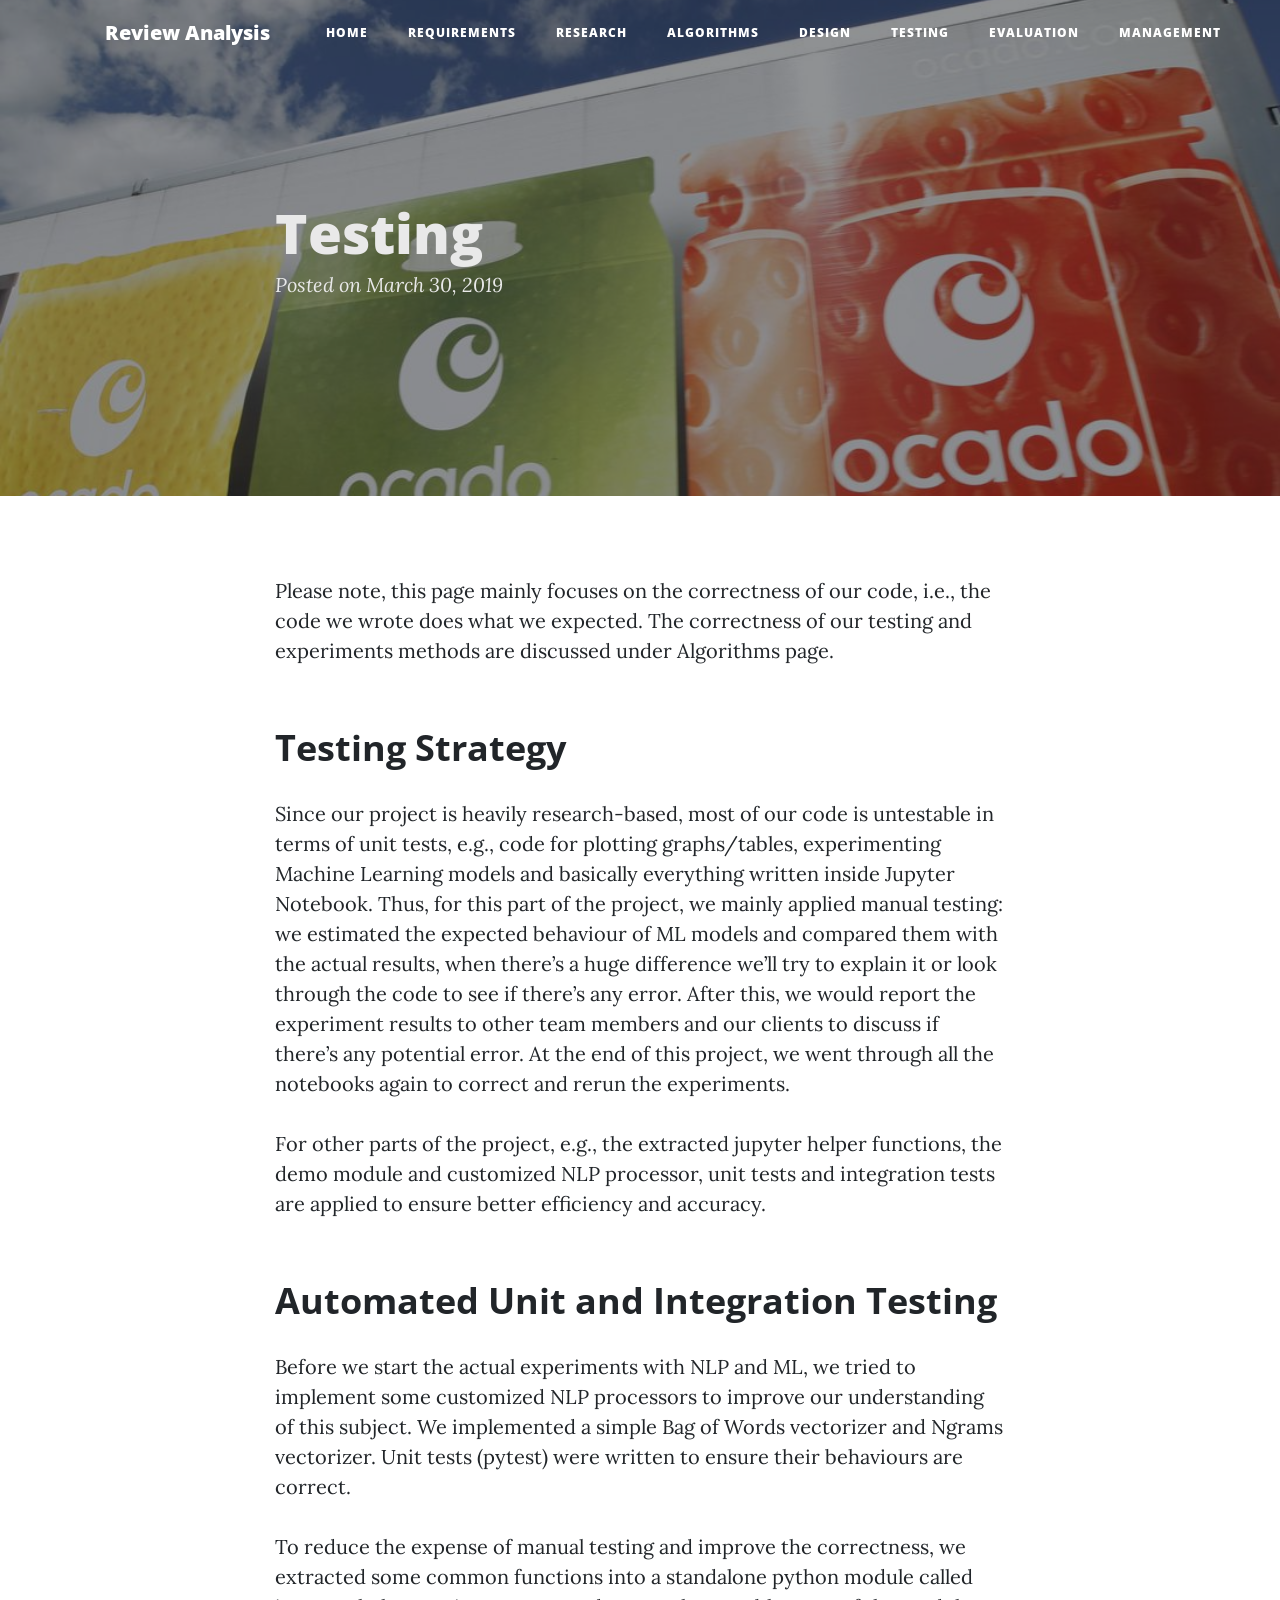
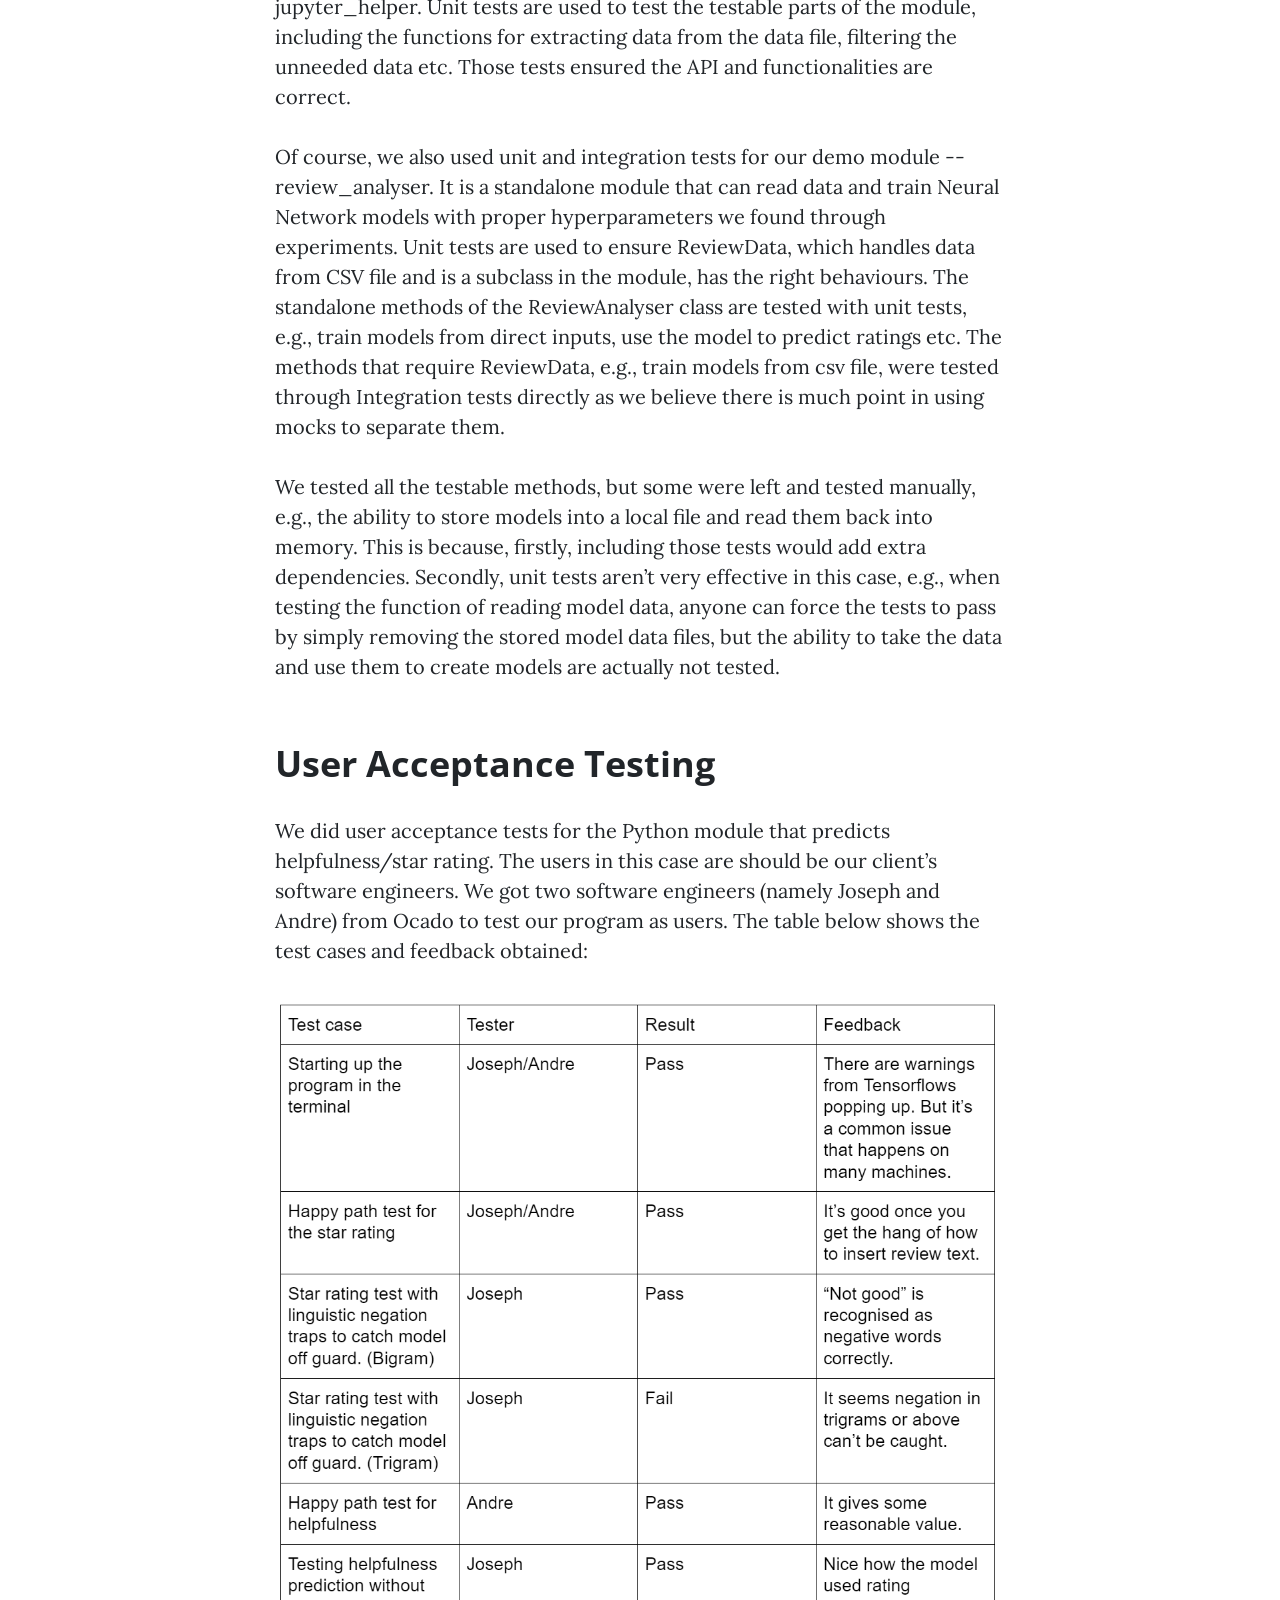
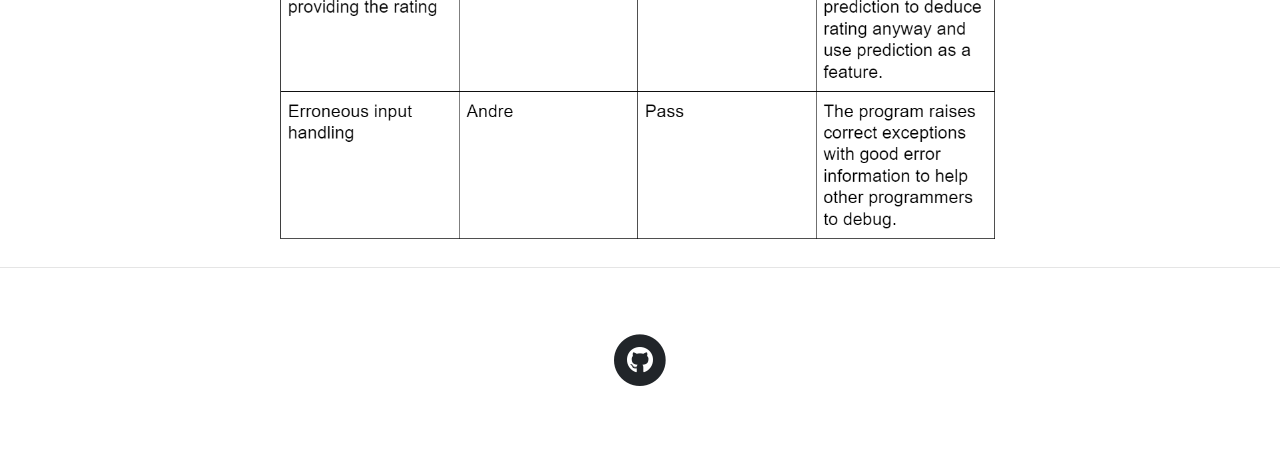
<file: html/posts/testing.html>
<!DOCTYPE html>
<html lang="en">

<head>

    <meta charset="utf-8">
    <meta name="viewport" content="width=device-width, initial-scale=1, shrink-to-fit=no">
    <meta name="description" content="">
    <meta name="author" content="">

    <title>Testing</title>

    <!-- Bootstrap core CSS -->
    <link href="../../vendor/bootstrap/css/bootstrap.min.css" rel="stylesheet">

    <!-- Custom fonts for this template -->
    <link href="../../vendor/fontawesome-free/css/all.min.css" rel="stylesheet" type="text/css">
    <link href='https://fonts.googleapis.com/css?family=Lora:400,700,400italic,700italic' rel='stylesheet'
          type='text/css'>
    <link href='https://fonts.googleapis.com/css?family=Open+Sans:300italic,400italic,600italic,700italic,800italic,400,300,600,700,800'
          rel='stylesheet' type='text/css'>

    <!-- Custom styles for this template -->
    <link href="../../css/clean-blog.css" rel="stylesheet">

</head>

<body>

<!-- Navigation -->
<nav class="navbar navbar-expand-lg navbar-light fixed-top" id="mainNav">
    <div class="container">
        <a class="navbar-brand" href="./../../index.html">Review Analysis</a>
        <button class="navbar-toggler navbar-toggler-right" type="button" data-toggle="collapse"
                data-target="#navbarResponsive" aria-controls="navbarResponsive" aria-expanded="false"
                aria-label="Toggle navigation">
            Menu
            <i class="fas fa-bars"></i>
        </button>
        <div class="collapse navbar-collapse" id="navbarResponsive">
            <ul class="navbar-nav ml-auto">
                <li class="nav-item">
                    <a class="nav-link" href="./../../index.html">Home</a>
                </li>
                <li class="nav-item">
                    <a class="nav-link" href="requirements.html">Requirements</a>
                </li>
                <li class="nav-item">
                    <a class="nav-link" href="research.html">Research</a>
                </li>
                <li class="nav-item">
                    <a class="nav-link" href="algorithms.html">Algorithms</a>
                </li>
                <li class="nav-item">
                    <a class="nav-link" href="design.html">Design</a>
                </li>
                <li class="nav-item">
                    <a class="nav-link" href="testing.html">Testing</a>
                </li>
                <li class="nav-item">
                    <a class="nav-link" href="evaluation.html">Evaluation</a>
                </li>
                <li class="nav-item">
                    <a class="nav-link" href="management.html">Management</a>
                </li>
            </ul>
        </div>
    </div>
</nav>

<!-- Page Header -->
<header class="masthead" style="background-image: url('../../img/post-bg.jpg')">
    <div class="overlay"></div>
    <div class="container">
        <div class="row">
            <div class="col-lg-8 col-md-10 mx-auto">
                <div class="post-heading">
                    <h1>Testing</h1>
                    <span class="meta">Posted on March 30, 2019</span>
                </div>
            </div>
        </div>
    </div>
</header>

<!-- Post Content -->
<article>
    <div class="container">
        <div class="row">
            <div class="col-lg-8 col-md-10 mx-auto">
                <p>Please note, this page mainly focuses on the correctness of our code, i.e., the code we wrote does what we expected.
                    The correctness of our testing and experiments methods are discussed under Algorithms page.</p>
                <p></p>
                <h2 class="section-heading">Testing Strategy</h2>

                <p>Since our project is heavily research-based, most of our code is untestable in terms of unit tests, e.g., code for
                    plotting graphs/tables, experimenting Machine Learning models and basically everything written inside Jupyter
                    Notebook. Thus, for this part of the project, we mainly applied manual testing: we estimated the expected behaviour
                    of ML models and compared them with the actual results, when there’s a huge difference we’ll try to explain it or
                    look through the code to see if there’s any error. After this, we would report the experiment results to other team
                    members and our clients to discuss if there’s any potential error. At the end of this project, we went through all
                    the notebooks again to correct and rerun the experiments.</p>

                <p>For other parts of the project, e.g., the extracted jupyter helper functions, the demo module and customized NLP
                    processor, unit tests and integration tests are applied to ensure better efficiency and accuracy.</p>

                <h2 class="section-heading">Automated Unit and Integration Testing </h2>
                <p>Before we start the actual experiments with NLP and ML, we tried to implement some customized NLP processors to
                    improve our understanding of this subject. We implemented a simple Bag of Words vectorizer and Ngrams vectorizer.
                    Unit tests (pytest) were written to ensure their behaviours are correct.</p>

                <p>To reduce the expense of manual testing and improve the correctness, we extracted some common functions into a
                    standalone python module called jupyter_helper. Unit tests are used to test the testable parts of the module,
                    including the functions for extracting data from the data file, filtering the unneeded data etc. Those tests ensured
                    the API and functionalities are correct.</p>

                <p>Of course, we also used unit and integration tests for our demo module -- review_analyser. It is a standalone module
                    that can read data and train Neural Network models with proper hyperparameters we found through experiments. Unit
                    tests are used to ensure ReviewData, which handles data from CSV file and is a subclass in the module, has the right
                    behaviours. The standalone methods of the ReviewAnalyser class are tested with unit tests, e.g., train models from
                    direct inputs, use the model to predict ratings etc. The methods that require ReviewData, e.g., train models from
                    csv file, were tested through Integration tests directly as we believe there is much point in using mocks to
                    separate them.</p>

                <p>We tested all the testable methods, but some were left and tested manually, e.g., the ability to store models into a
                    local file and read them back into memory. This is because, firstly, including those tests would add extra
                    dependencies. Secondly, unit tests aren’t very effective in this case, e.g., when testing the function of reading
                    model data, anyone can force the tests to pass by simply removing the stored model data files, but the ability to
                    take the data and use them to create models are actually not tested.</p>

                <h2 class="section-heading">User Acceptance Testing</h2>
                <p>We did user acceptance tests for the Python module that predicts helpfulness/star rating. The users in this case are
                    should be our client’s software engineers. We got two software engineers (namely Joseph and Andre) from Ocado to
                    test our program as users. The table below shows the test cases and feedback obtained:</p>
                <p><img src="../../img/testing-01.png" alt="User Acceptance Testing Table"
                        style="float:left;max-width: 100%;height:auto;"></p>

            </div>
        </div>
    </div>
</article>

<hr>

<!-- Footer -->
<footer>
    <div class="container">
        <div class="row">
            <div class="col-lg-8 col-md-10 mx-auto">
                <ul class="list-inline text-center">
                    <li class="list-inline-item">
                        <a href="https://github.com/ChikamaYan/comp0016-team24-ocado-review-analysis">
                  <span class="fa-stack fa-lg">
                    <i class="fas fa-circle fa-stack-2x"></i>
                    <i class="fab fa-github fa-stack-1x fa-inverse"></i>
                  </span>
                        </a>
                    </li>
                </ul>
            </div>
        </div>
    </div>
</footer>

<!-- Bootstrap core JavaScript -->
<script src="../../vendor/jquery/jquery.min.js"></script>
<script src="../../vendor/bootstrap/js/bootstrap.bundle.min.js"></script>

<!-- Custom scripts for this template -->
<script src="../../js/clean-blog.min.js"></script>

</body>

</html>
</file>
<file: vendor/fontawesome-free/css/all.min.css>
/*!
 * Font Awesome Free 5.3.1 by @fontawesome - https://fontawesome.com
 * License - https://fontawesome.com/license/free (Icons: CC BY 4.0, Fonts: SIL OFL 1.1, Code: MIT License)
 */
.fa,.fab,.fal,.far,.fas{-moz-osx-font-smoothing:grayscale;-webkit-font-smoothing:antialiased;display:inline-block;font-style:normal;font-variant:normal;text-rendering:auto;line-height:1}.fa-lg{font-size:1.33333em;line-height:.75em;vertical-align:-.0667em}.fa-xs{font-size:.75em}.fa-sm{font-size:.875em}.fa-1x{font-size:1em}.fa-2x{font-size:2em}.fa-3x{font-size:3em}.fa-4x{font-size:4em}.fa-5x{font-size:5em}.fa-6x{font-size:6em}.fa-7x{font-size:7em}.fa-8x{font-size:8em}.fa-9x{font-size:9em}.fa-10x{font-size:10em}.fa-fw{text-align:center;width:1.25em}.fa-ul{list-style-type:none;margin-left:2.5em;padding-left:0}.fa-ul>li{position:relative}.fa-li{left:-2em;position:absolute;text-align:center;width:2em;line-height:inherit}.fa-border{border:.08em solid #eee;border-radius:.1em;padding:.2em .25em .15em}.fa-pull-left{float:left}.fa-pull-right{float:right}.fa.fa-pull-left,.fab.fa-pull-left,.fal.fa-pull-left,.far.fa-pull-left,.fas.fa-pull-left{margin-right:.3em}.fa.fa-pull-right,.fab.fa-pull-right,.fal.fa-pull-right,.far.fa-pull-right,.fas.fa-pull-right{margin-left:.3em}.fa-spin{animation:fa-spin 2s infinite linear}.fa-pulse{animation:fa-spin 1s infinite steps(8)}@keyframes fa-spin{0%{transform:rotate(0deg)}to{transform:rotate(1turn)}}.fa-rotate-90{-ms-filter:"progid:DXImageTransform.Microsoft.BasicImage(rotation=1)";transform:rotate(90deg)}.fa-rotate-180{-ms-filter:"progid:DXImageTransform.Microsoft.BasicImage(rotation=2)";transform:rotate(180deg)}.fa-rotate-270{-ms-filter:"progid:DXImageTransform.Microsoft.BasicImage(rotation=3)";transform:rotate(270deg)}.fa-flip-horizontal{-ms-filter:"progid:DXImageTransform.Microsoft.BasicImage(rotation=0, mirror=1)";transform:scaleX(-1)}.fa-flip-vertical{transform:scaleY(-1)}.fa-flip-horizontal.fa-flip-vertical,.fa-flip-vertical{-ms-filter:"progid:DXImageTransform.Microsoft.BasicImage(rotation=2, mirror=1)"}.fa-flip-horizontal.fa-flip-vertical{transform:scale(-1)}:root .fa-flip-horizontal,:root .fa-flip-vertical,:root .fa-rotate-90,:root .fa-rotate-180,:root .fa-rotate-270{-webkit-filter:none;filter:none}.fa-stack{display:inline-block;height:2em;line-height:2em;position:relative;vertical-align:middle;width:2em}.fa-stack-1x,.fa-stack-2x{left:0;position:absolute;text-align:center;width:100%}.fa-stack-1x{line-height:inherit}.fa-stack-2x{font-size:2em}.fa-inverse{color:#fff}.fa-500px:before{content:"\f26e"}.fa-accessible-icon:before{content:"\f368"}.fa-accusoft:before{content:"\f369"}.fa-ad:before{content:"\f641"}.fa-address-book:before{content:"\f2b9"}.fa-address-card:before{content:"\f2bb"}.fa-adjust:before{content:"\f042"}.fa-adn:before{content:"\f170"}.fa-adversal:before{content:"\f36a"}.fa-affiliatetheme:before{content:"\f36b"}.fa-air-freshener:before{content:"\f5d0"}.fa-algolia:before{content:"\f36c"}.fa-align-center:before{content:"\f037"}.fa-align-justify:before{content:"\f039"}.fa-align-left:before{content:"\f036"}.fa-align-right:before{content:"\f038"}.fa-alipay:before{content:"\f642"}.fa-allergies:before{content:"\f461"}.fa-amazon:before{content:"\f270"}.fa-amazon-pay:before{content:"\f42c"}.fa-ambulance:before{content:"\f0f9"}.fa-american-sign-language-interpreting:before{content:"\f2a3"}.fa-amilia:before{content:"\f36d"}.fa-anchor:before{content:"\f13d"}.fa-android:before{content:"\f17b"}.fa-angellist:before{content:"\f209"}.fa-angle-double-down:before{content:"\f103"}.fa-angle-double-left:before{content:"\f100"}.fa-angle-double-right:before{content:"\f101"}.fa-angle-double-up:before{content:"\f102"}.fa-angle-down:before{content:"\f107"}.fa-angle-left:before{content:"\f104"}.fa-angle-right:before{content:"\f105"}.fa-angle-up:before{content:"\f106"}.fa-angry:before{content:"\f556"}.fa-angrycreative:before{content:"\f36e"}.fa-angular:before{content:"\f420"}.fa-ankh:before{content:"\f644"}.fa-app-store:before{content:"\f36f"}.fa-app-store-ios:before{content:"\f370"}.fa-apper:before{content:"\f371"}.fa-apple:before{content:"\f179"}.fa-apple-alt:before{content:"\f5d1"}.fa-apple-pay:before{content:"\f415"}.fa-archive:before{content:"\f187"}.fa-archway:before{content:"\f557"}.fa-arrow-alt-circle-down:before{content:"\f358"}.fa-arrow-alt-circle-left:before{content:"\f359"}.fa-arrow-alt-circle-right:before{content:"\f35a"}.fa-arrow-alt-circle-up:before{content:"\f35b"}.fa-arrow-circle-down:before{content:"\f0ab"}.fa-arrow-circle-left:before{content:"\f0a8"}.fa-arrow-circle-right:before{content:"\f0a9"}.fa-arrow-circle-up:before{content:"\f0aa"}.fa-arrow-down:before{content:"\f063"}.fa-arrow-left:before{content:"\f060"}.fa-arrow-right:before{content:"\f061"}.fa-arrow-up:before{content:"\f062"}.fa-arrows-alt:before{content:"\f0b2"}.fa-arrows-alt-h:before{content:"\f337"}.fa-arrows-alt-v:before{content:"\f338"}.fa-assistive-listening-systems:before{content:"\f2a2"}.fa-asterisk:before{content:"\f069"}.fa-asymmetrik:before{content:"\f372"}.fa-at:before{content:"\f1fa"}.fa-atlas:before{content:"\f558"}.fa-atom:before{content:"\f5d2"}.fa-audible:before{content:"\f373"}.fa-audio-description:before{content:"\f29e"}.fa-autoprefixer:before{content:"\f41c"}.fa-avianex:before{content:"\f374"}.fa-aviato:before{content:"\f421"}.fa-award:before{content:"\f559"}.fa-aws:before{content:"\f375"}.fa-backspace:before{content:"\f55a"}.fa-backward:before{content:"\f04a"}.fa-balance-scale:before{content:"\f24e"}.fa-ban:before{content:"\f05e"}.fa-band-aid:before{content:"\f462"}.fa-bandcamp:before{content:"\f2d5"}.fa-barcode:before{content:"\f02a"}.fa-bars:before{content:"\f0c9"}.fa-baseball-ball:before{content:"\f433"}.fa-basketball-ball:before{content:"\f434"}.fa-bath:before{content:"\f2cd"}.fa-battery-empty:before{content:"\f244"}.fa-battery-full:before{content:"\f240"}.fa-battery-half:before{content:"\f242"}.fa-battery-quarter:before{content:"\f243"}.fa-battery-three-quarters:before{content:"\f241"}.fa-bed:before{content:"\f236"}.fa-beer:before{content:"\f0fc"}.fa-behance:before{content:"\f1b4"}.fa-behance-square:before{content:"\f1b5"}.fa-bell:before{content:"\f0f3"}.fa-bell-slash:before{content:"\f1f6"}.fa-bezier-curve:before{content:"\f55b"}.fa-bible:before{content:"\f647"}.fa-bicycle:before{content:"\f206"}.fa-bimobject:before{content:"\f378"}.fa-binoculars:before{content:"\f1e5"}.fa-birthday-cake:before{content:"\f1fd"}.fa-bitbucket:before{content:"\f171"}.fa-bitcoin:before{content:"\f379"}.fa-bity:before{content:"\f37a"}.fa-black-tie:before{content:"\f27e"}.fa-blackberry:before{content:"\f37b"}.fa-blender:before{content:"\f517"}.fa-blind:before{content:"\f29d"}.fa-blogger:before{content:"\f37c"}.fa-blogger-b:before{content:"\f37d"}.fa-bluetooth:before{content:"\f293"}.fa-bluetooth-b:before{content:"\f294"}.fa-bold:before{content:"\f032"}.fa-bolt:before{content:"\f0e7"}.fa-bomb:before{content:"\f1e2"}.fa-bone:before{content:"\f5d7"}.fa-bong:before{content:"\f55c"}.fa-book:before{content:"\f02d"}.fa-book-open:before{content:"\f518"}.fa-book-reader:before{content:"\f5da"}.fa-bookmark:before{content:"\f02e"}.fa-bowling-ball:before{content:"\f436"}.fa-box:before{content:"\f466"}.fa-box-open:before{content:"\f49e"}.fa-boxes:before{content:"\f468"}.fa-braille:before{content:"\f2a1"}.fa-brain:before{content:"\f5dc"}.fa-briefcase:before{content:"\f0b1"}.fa-briefcase-medical:before{content:"\f469"}.fa-broadcast-tower:before{content:"\f519"}.fa-broom:before{content:"\f51a"}.fa-brush:before{content:"\f55d"}.fa-btc:before{content:"\f15a"}.fa-bug:before{content:"\f188"}.fa-building:before{content:"\f1ad"}.fa-bullhorn:before{content:"\f0a1"}.fa-bullseye:before{content:"\f140"}.fa-burn:before{content:"\f46a"}.fa-buromobelexperte:before{content:"\f37f"}.fa-bus:before{content:"\f207"}.fa-bus-alt:before{content:"\f55e"}.fa-business-time:before{content:"\f64a"}.fa-buysellads:before{content:"\f20d"}.fa-calculator:before{content:"\f1ec"}.fa-calendar:before{content:"\f133"}.fa-calendar-alt:before{content:"\f073"}.fa-calendar-check:before{content:"\f274"}.fa-calendar-minus:before{content:"\f272"}.fa-calendar-plus:before{content:"\f271"}.fa-calendar-times:before{content:"\f273"}.fa-camera:before{content:"\f030"}.fa-camera-retro:before{content:"\f083"}.fa-cannabis:before{content:"\f55f"}.fa-capsules:before{content:"\f46b"}.fa-car:before{content:"\f1b9"}.fa-car-alt:before{content:"\f5de"}.fa-car-battery:before{content:"\f5df"}.fa-car-crash:before{content:"\f5e1"}.fa-car-side:before{content:"\f5e4"}.fa-caret-down:before{content:"\f0d7"}.fa-caret-left:before{content:"\f0d9"}.fa-caret-right:before{content:"\f0da"}.fa-caret-square-down:before{content:"\f150"}.fa-caret-square-left:before{content:"\f191"}.fa-caret-square-right:before{content:"\f152"}.fa-caret-square-up:before{content:"\f151"}.fa-caret-up:before{content:"\f0d8"}.fa-cart-arrow-down:before{content:"\f218"}.fa-cart-plus:before{content:"\f217"}.fa-cc-amazon-pay:before{content:"\f42d"}.fa-cc-amex:before{content:"\f1f3"}.fa-cc-apple-pay:before{content:"\f416"}.fa-cc-diners-club:before{content:"\f24c"}.fa-cc-discover:before{content:"\f1f2"}.fa-cc-jcb:before{content:"\f24b"}.fa-cc-mastercard:before{content:"\f1f1"}.fa-cc-paypal:before{content:"\f1f4"}.fa-cc-stripe:before{content:"\f1f5"}.fa-cc-visa:before{content:"\f1f0"}.fa-centercode:before{content:"\f380"}.fa-certificate:before{content:"\f0a3"}.fa-chalkboard:before{content:"\f51b"}.fa-chalkboard-teacher:before{content:"\f51c"}.fa-charging-station:before{content:"\f5e7"}.fa-chart-area:before{content:"\f1fe"}.fa-chart-bar:before{content:"\f080"}.fa-chart-line:before{content:"\f201"}.fa-chart-pie:before{content:"\f200"}.fa-check:before{content:"\f00c"}.fa-check-circle:before{content:"\f058"}.fa-check-double:before{content:"\f560"}.fa-check-square:before{content:"\f14a"}.fa-chess:before{content:"\f439"}.fa-chess-bishop:before{content:"\f43a"}.fa-chess-board:before{content:"\f43c"}.fa-chess-king:before{content:"\f43f"}.fa-chess-knight:before{content:"\f441"}.fa-chess-pawn:before{content:"\f443"}.fa-chess-queen:before{content:"\f445"}.fa-chess-rook:before{content:"\f447"}.fa-chevron-circle-down:before{content:"\f13a"}.fa-chevron-circle-left:before{content:"\f137"}.fa-chevron-circle-right:before{content:"\f138"}.fa-chevron-circle-up:before{content:"\f139"}.fa-chevron-down:before{content:"\f078"}.fa-chevron-left:before{content:"\f053"}.fa-chevron-right:before{content:"\f054"}.fa-chevron-up:before{content:"\f077"}.fa-child:before{content:"\f1ae"}.fa-chrome:before{content:"\f268"}.fa-church:before{content:"\f51d"}.fa-circle:before{content:"\f111"}.fa-circle-notch:before{content:"\f1ce"}.fa-city:before{content:"\f64f"}.fa-clipboard:before{content:"\f328"}.fa-clipboard-check:before{content:"\f46c"}.fa-clipboard-list:before{content:"\f46d"}.fa-clock:before{content:"\f017"}.fa-clone:before{content:"\f24d"}.fa-closed-captioning:before{content:"\f20a"}.fa-cloud:before{content:"\f0c2"}.fa-cloud-download-alt:before{content:"\f381"}.fa-cloud-upload-alt:before{content:"\f382"}.fa-cloudscale:before{content:"\f383"}.fa-cloudsmith:before{content:"\f384"}.fa-cloudversify:before{content:"\f385"}.fa-cocktail:before{content:"\f561"}.fa-code:before{content:"\f121"}.fa-code-branch:before{content:"\f126"}.fa-codepen:before{content:"\f1cb"}.fa-codiepie:before{content:"\f284"}.fa-coffee:before{content:"\f0f4"}.fa-cog:before{content:"\f013"}.fa-cogs:before{content:"\f085"}.fa-coins:before{content:"\f51e"}.fa-columns:before{content:"\f0db"}.fa-comment:before{content:"\f075"}.fa-comment-alt:before{content:"\f27a"}.fa-comment-dollar:before{content:"\f651"}.fa-comment-dots:before{content:"\f4ad"}.fa-comment-slash:before{content:"\f4b3"}.fa-comments:before{content:"\f086"}.fa-comments-dollar:before{content:"\f653"}.fa-compact-disc:before{content:"\f51f"}.fa-compass:before{content:"\f14e"}.fa-compress:before{content:"\f066"}.fa-concierge-bell:before{content:"\f562"}.fa-connectdevelop:before{content:"\f20e"}.fa-contao:before{content:"\f26d"}.fa-cookie:before{content:"\f563"}.fa-cookie-bite:before{content:"\f564"}.fa-copy:before{content:"\f0c5"}.fa-copyright:before{content:"\f1f9"}.fa-couch:before{content:"\f4b8"}.fa-cpanel:before{content:"\f388"}.fa-creative-commons:before{content:"\f25e"}.fa-creative-commons-by:before{content:"\f4e7"}.fa-creative-commons-nc:before{content:"\f4e8"}.fa-creative-commons-nc-eu:before{content:"\f4e9"}.fa-creative-commons-nc-jp:before{content:"\f4ea"}.fa-creative-commons-nd:before{content:"\f4eb"}.fa-creative-commons-pd:before{content:"\f4ec"}.fa-creative-commons-pd-alt:before{content:"\f4ed"}.fa-creative-commons-remix:before{content:"\f4ee"}.fa-creative-commons-sa:before{content:"\f4ef"}.fa-creative-commons-sampling:before{content:"\f4f0"}.fa-creative-commons-sampling-plus:before{content:"\f4f1"}.fa-creative-commons-share:before{content:"\f4f2"}.fa-credit-card:before{content:"\f09d"}.fa-crop:before{content:"\f125"}.fa-crop-alt:before{content:"\f565"}.fa-cross:before{content:"\f654"}.fa-crosshairs:before{content:"\f05b"}.fa-crow:before{content:"\f520"}.fa-crown:before{content:"\f521"}.fa-css3:before{content:"\f13c"}.fa-css3-alt:before{content:"\f38b"}.fa-cube:before{content:"\f1b2"}.fa-cubes:before{content:"\f1b3"}.fa-cut:before{content:"\f0c4"}.fa-cuttlefish:before{content:"\f38c"}.fa-d-and-d:before{content:"\f38d"}.fa-dashcube:before{content:"\f210"}.fa-database:before{content:"\f1c0"}.fa-deaf:before{content:"\f2a4"}.fa-delicious:before{content:"\f1a5"}.fa-deploydog:before{content:"\f38e"}.fa-deskpro:before{content:"\f38f"}.fa-desktop:before{content:"\f108"}.fa-deviantart:before{content:"\f1bd"}.fa-dharmachakra:before{content:"\f655"}.fa-diagnoses:before{content:"\f470"}.fa-dice:before{content:"\f522"}.fa-dice-five:before{content:"\f523"}.fa-dice-four:before{content:"\f524"}.fa-dice-one:before{content:"\f525"}.fa-dice-six:before{content:"\f526"}.fa-dice-three:before{content:"\f527"}.fa-dice-two:before{content:"\f528"}.fa-digg:before{content:"\f1a6"}.fa-digital-ocean:before{content:"\f391"}.fa-digital-tachograph:before{content:"\f566"}.fa-directions:before{content:"\f5eb"}.fa-discord:before{content:"\f392"}.fa-discourse:before{content:"\f393"}.fa-divide:before{content:"\f529"}.fa-dizzy:before{content:"\f567"}.fa-dna:before{content:"\f471"}.fa-dochub:before{content:"\f394"}.fa-docker:before{content:"\f395"}.fa-dollar-sign:before{content:"\f155"}.fa-dolly:before{content:"\f472"}.fa-dolly-flatbed:before{content:"\f474"}.fa-donate:before{content:"\f4b9"}.fa-door-closed:before{content:"\f52a"}.fa-door-open:before{content:"\f52b"}.fa-dot-circle:before{content:"\f192"}.fa-dove:before{content:"\f4ba"}.fa-download:before{content:"\f019"}.fa-draft2digital:before{content:"\f396"}.fa-drafting-compass:before{content:"\f568"}.fa-draw-polygon:before{content:"\f5ee"}.fa-dribbble:before{content:"\f17d"}.fa-dribbble-square:before{content:"\f397"}.fa-dropbox:before{content:"\f16b"}.fa-drum:before{content:"\f569"}.fa-drum-steelpan:before{content:"\f56a"}.fa-drupal:before{content:"\f1a9"}.fa-dumbbell:before{content:"\f44b"}.fa-dyalog:before{content:"\f399"}.fa-earlybirds:before{content:"\f39a"}.fa-ebay:before{content:"\f4f4"}.fa-edge:before{content:"\f282"}.fa-edit:before{content:"\f044"}.fa-eject:before{content:"\f052"}.fa-elementor:before{content:"\f430"}.fa-ellipsis-h:before{content:"\f141"}.fa-ellipsis-v:before{content:"\f142"}.fa-ello:before{content:"\f5f1"}.fa-ember:before{content:"\f423"}.fa-empire:before{content:"\f1d1"}.fa-envelope:before{content:"\f0e0"}.fa-envelope-open:before{content:"\f2b6"}.fa-envelope-open-text:before{content:"\f658"}.fa-envelope-square:before{content:"\f199"}.fa-envira:before{content:"\f299"}.fa-equals:before{content:"\f52c"}.fa-eraser:before{content:"\f12d"}.fa-erlang:before{content:"\f39d"}.fa-ethereum:before{content:"\f42e"}.fa-etsy:before{content:"\f2d7"}.fa-euro-sign:before{content:"\f153"}.fa-exchange-alt:before{content:"\f362"}.fa-exclamation:before{content:"\f12a"}.fa-exclamation-circle:before{content:"\f06a"}.fa-exclamation-triangle:before{content:"\f071"}.fa-expand:before{content:"\f065"}.fa-expand-arrows-alt:before{content:"\f31e"}.fa-expeditedssl:before{content:"\f23e"}.fa-external-link-alt:before{content:"\f35d"}.fa-external-link-square-alt:before{content:"\f360"}.fa-eye:before{content:"\f06e"}.fa-eye-dropper:before{content:"\f1fb"}.fa-eye-slash:before{content:"\f070"}.fa-facebook:before{content:"\f09a"}.fa-facebook-f:before{content:"\f39e"}.fa-facebook-messenger:before{content:"\f39f"}.fa-facebook-square:before{content:"\f082"}.fa-fast-backward:before{content:"\f049"}.fa-fast-forward:before{content:"\f050"}.fa-fax:before{content:"\f1ac"}.fa-feather:before{content:"\f52d"}.fa-feather-alt:before{content:"\f56b"}.fa-female:before{content:"\f182"}.fa-fighter-jet:before{content:"\f0fb"}.fa-file:before{content:"\f15b"}.fa-file-alt:before{content:"\f15c"}.fa-file-archive:before{content:"\f1c6"}.fa-file-audio:before{content:"\f1c7"}.fa-file-code:before{content:"\f1c9"}.fa-file-contract:before{content:"\f56c"}.fa-file-download:before{content:"\f56d"}.fa-file-excel:before{content:"\f1c3"}.fa-file-export:before{content:"\f56e"}.fa-file-image:before{content:"\f1c5"}.fa-file-import:before{content:"\f56f"}.fa-file-invoice:before{content:"\f570"}.fa-file-invoice-dollar:before{content:"\f571"}.fa-file-medical:before{content:"\f477"}.fa-file-medical-alt:before{content:"\f478"}.fa-file-pdf:before{content:"\f1c1"}.fa-file-powerpoint:before{content:"\f1c4"}.fa-file-prescription:before{content:"\f572"}.fa-file-signature:before{content:"\f573"}.fa-file-upload:before{content:"\f574"}.fa-file-video:before{content:"\f1c8"}.fa-file-word:before{content:"\f1c2"}.fa-fill:before{content:"\f575"}.fa-fill-drip:before{content:"\f576"}.fa-film:before{content:"\f008"}.fa-filter:before{content:"\f0b0"}.fa-fingerprint:before{content:"\f577"}.fa-fire:before{content:"\f06d"}.fa-fire-extinguisher:before{content:"\f134"}.fa-firefox:before{content:"\f269"}.fa-first-aid:before{content:"\f479"}.fa-first-order:before{content:"\f2b0"}.fa-first-order-alt:before{content:"\f50a"}.fa-firstdraft:before{content:"\f3a1"}.fa-fish:before{content:"\f578"}.fa-flag:before{content:"\f024"}.fa-flag-checkered:before{content:"\f11e"}.fa-flask:before{content:"\f0c3"}.fa-flickr:before{content:"\f16e"}.fa-flipboard:before{content:"\f44d"}.fa-flushed:before{content:"\f579"}.fa-fly:before{content:"\f417"}.fa-folder:before{content:"\f07b"}.fa-folder-minus:before{content:"\f65d"}.fa-folder-open:before{content:"\f07c"}.fa-folder-plus:before{content:"\f65e"}.fa-font:before{content:"\f031"}.fa-font-awesome:before{content:"\f2b4"}.fa-font-awesome-alt:before{content:"\f35c"}.fa-font-awesome-flag:before{content:"\f425"}.fa-font-awesome-logo-full:before{content:"\f4e6"}.fa-fonticons:before{content:"\f280"}.fa-fonticons-fi:before{content:"\f3a2"}.fa-football-ball:before{content:"\f44e"}.fa-fort-awesome:before{content:"\f286"}.fa-fort-awesome-alt:before{content:"\f3a3"}.fa-forumbee:before{content:"\f211"}.fa-forward:before{content:"\f04e"}.fa-foursquare:before{content:"\f180"}.fa-free-code-camp:before{content:"\f2c5"}.fa-freebsd:before{content:"\f3a4"}.fa-frog:before{content:"\f52e"}.fa-frown:before{content:"\f119"}.fa-frown-open:before{content:"\f57a"}.fa-fulcrum:before{content:"\f50b"}.fa-funnel-dollar:before{content:"\f662"}.fa-futbol:before{content:"\f1e3"}.fa-galactic-republic:before{content:"\f50c"}.fa-galactic-senate:before{content:"\f50d"}.fa-gamepad:before{content:"\f11b"}.fa-gas-pump:before{content:"\f52f"}.fa-gavel:before{content:"\f0e3"}.fa-gem:before{content:"\f3a5"}.fa-genderless:before{content:"\f22d"}.fa-get-pocket:before{content:"\f265"}.fa-gg:before{content:"\f260"}.fa-gg-circle:before{content:"\f261"}.fa-gift:before{content:"\f06b"}.fa-git:before{content:"\f1d3"}.fa-git-square:before{content:"\f1d2"}.fa-github:before{content:"\f09b"}.fa-github-alt:before{content:"\f113"}.fa-github-square:before{content:"\f092"}.fa-gitkraken:before{content:"\f3a6"}.fa-gitlab:before{content:"\f296"}.fa-gitter:before{content:"\f426"}.fa-glass-martini:before{content:"\f000"}.fa-glass-martini-alt:before{content:"\f57b"}.fa-glasses:before{content:"\f530"}.fa-glide:before{content:"\f2a5"}.fa-glide-g:before{content:"\f2a6"}.fa-globe:before{content:"\f0ac"}.fa-globe-africa:before{content:"\f57c"}.fa-globe-americas:before{content:"\f57d"}.fa-globe-asia:before{content:"\f57e"}.fa-gofore:before{content:"\f3a7"}.fa-golf-ball:before{content:"\f450"}.fa-goodreads:before{content:"\f3a8"}.fa-goodreads-g:before{content:"\f3a9"}.fa-google:before{content:"\f1a0"}.fa-google-drive:before{content:"\f3aa"}.fa-google-play:before{content:"\f3ab"}.fa-google-plus:before{content:"\f2b3"}.fa-google-plus-g:before{content:"\f0d5"}.fa-google-plus-square:before{content:"\f0d4"}.fa-google-wallet:before{content:"\f1ee"}.fa-gopuram:before{content:"\f664"}.fa-graduation-cap:before{content:"\f19d"}.fa-gratipay:before{content:"\f184"}.fa-grav:before{content:"\f2d6"}.fa-greater-than:before{content:"\f531"}.fa-greater-than-equal:before{content:"\f532"}.fa-grimace:before{content:"\f57f"}.fa-grin:before{content:"\f580"}.fa-grin-alt:before{content:"\f581"}.fa-grin-beam:before{content:"\f582"}.fa-grin-beam-sweat:before{content:"\f583"}.fa-grin-hearts:before{content:"\f584"}.fa-grin-squint:before{content:"\f585"}.fa-grin-squint-tears:before{content:"\f586"}.fa-grin-stars:before{content:"\f587"}.fa-grin-tears:before{content:"\f588"}.fa-grin-tongue:before{content:"\f589"}.fa-grin-tongue-squint:before{content:"\f58a"}.fa-grin-tongue-wink:before{content:"\f58b"}.fa-grin-wink:before{content:"\f58c"}.fa-grip-horizontal:before{content:"\f58d"}.fa-grip-vertical:before{content:"\f58e"}.fa-gripfire:before{content:"\f3ac"}.fa-grunt:before{content:"\f3ad"}.fa-gulp:before{content:"\f3ae"}.fa-h-square:before{content:"\f0fd"}.fa-hacker-news:before{content:"\f1d4"}.fa-hacker-news-square:before{content:"\f3af"}.fa-hackerrank:before{content:"\f5f7"}.fa-hamsa:before{content:"\f665"}.fa-hand-holding:before{content:"\f4bd"}.fa-hand-holding-heart:before{content:"\f4be"}.fa-hand-holding-usd:before{content:"\f4c0"}.fa-hand-lizard:before{content:"\f258"}.fa-hand-paper:before{content:"\f256"}.fa-hand-peace:before{content:"\f25b"}.fa-hand-point-down:before{content:"\f0a7"}.fa-hand-point-left:before{content:"\f0a5"}.fa-hand-point-right:before{content:"\f0a4"}.fa-hand-point-up:before{content:"\f0a6"}.fa-hand-pointer:before{content:"\f25a"}.fa-hand-rock:before{content:"\f255"}.fa-hand-scissors:before{content:"\f257"}.fa-hand-spock:before{content:"\f259"}.fa-hands:before{content:"\f4c2"}.fa-hands-helping:before{content:"\f4c4"}.fa-handshake:before{content:"\f2b5"}.fa-hashtag:before{content:"\f292"}.fa-haykal:before{content:"\f666"}.fa-hdd:before{content:"\f0a0"}.fa-heading:before{content:"\f1dc"}.fa-headphones:before{content:"\f025"}.fa-headphones-alt:before{content:"\f58f"}.fa-headset:before{content:"\f590"}.fa-heart:before{content:"\f004"}.fa-heartbeat:before{content:"\f21e"}.fa-helicopter:before{content:"\f533"}.fa-highlighter:before{content:"\f591"}.fa-hips:before{content:"\f452"}.fa-hire-a-helper:before{content:"\f3b0"}.fa-history:before{content:"\f1da"}.fa-hockey-puck:before{content:"\f453"}.fa-home:before{content:"\f015"}.fa-hooli:before{content:"\f427"}.fa-hornbill:before{content:"\f592"}.fa-hospital:before{content:"\f0f8"}.fa-hospital-alt:before{content:"\f47d"}.fa-hospital-symbol:before{content:"\f47e"}.fa-hot-tub:before{content:"\f593"}.fa-hotel:before{content:"\f594"}.fa-hotjar:before{content:"\f3b1"}.fa-hourglass:before{content:"\f254"}.fa-hourglass-end:before{content:"\f253"}.fa-hourglass-half:before{content:"\f252"}.fa-hourglass-start:before{content:"\f251"}.fa-houzz:before{content:"\f27c"}.fa-html5:before{content:"\f13b"}.fa-hubspot:before{content:"\f3b2"}.fa-i-cursor:before{content:"\f246"}.fa-id-badge:before{content:"\f2c1"}.fa-id-card:before{content:"\f2c2"}.fa-id-card-alt:before{content:"\f47f"}.fa-image:before{content:"\f03e"}.fa-images:before{content:"\f302"}.fa-imdb:before{content:"\f2d8"}.fa-inbox:before{content:"\f01c"}.fa-indent:before{content:"\f03c"}.fa-industry:before{content:"\f275"}.fa-infinity:before{content:"\f534"}.fa-info:before{content:"\f129"}.fa-info-circle:before{content:"\f05a"}.fa-instagram:before{content:"\f16d"}.fa-internet-explorer:before{content:"\f26b"}.fa-ioxhost:before{content:"\f208"}.fa-italic:before{content:"\f033"}.fa-itunes:before{content:"\f3b4"}.fa-itunes-note:before{content:"\f3b5"}.fa-java:before{content:"\f4e4"}.fa-jedi:before{content:"\f669"}.fa-jedi-order:before{content:"\f50e"}.fa-jenkins:before{content:"\f3b6"}.fa-joget:before{content:"\f3b7"}.fa-joint:before{content:"\f595"}.fa-joomla:before{content:"\f1aa"}.fa-journal-whills:before{content:"\f66a"}.fa-js:before{content:"\f3b8"}.fa-js-square:before{content:"\f3b9"}.fa-jsfiddle:before{content:"\f1cc"}.fa-kaaba:before{content:"\f66b"}.fa-kaggle:before{content:"\f5fa"}.fa-key:before{content:"\f084"}.fa-keybase:before{content:"\f4f5"}.fa-keyboard:before{content:"\f11c"}.fa-keycdn:before{content:"\f3ba"}.fa-khanda:before{content:"\f66d"}.fa-kickstarter:before{content:"\f3bb"}.fa-kickstarter-k:before{content:"\f3bc"}.fa-kiss:before{content:"\f596"}.fa-kiss-beam:before{content:"\f597"}.fa-kiss-wink-heart:before{content:"\f598"}.fa-kiwi-bird:before{content:"\f535"}.fa-korvue:before{content:"\f42f"}.fa-landmark:before{content:"\f66f"}.fa-language:before{content:"\f1ab"}.fa-laptop:before{content:"\f109"}.fa-laptop-code:before{content:"\f5fc"}.fa-laravel:before{content:"\f3bd"}.fa-lastfm:before{content:"\f202"}.fa-lastfm-square:before{content:"\f203"}.fa-laugh:before{content:"\f599"}.fa-laugh-beam:before{content:"\f59a"}.fa-laugh-squint:before{content:"\f59b"}.fa-laugh-wink:before{content:"\f59c"}.fa-layer-group:before{content:"\f5fd"}.fa-leaf:before{content:"\f06c"}.fa-leanpub:before{content:"\f212"}.fa-lemon:before{content:"\f094"}.fa-less:before{content:"\f41d"}.fa-less-than:before{content:"\f536"}.fa-less-than-equal:before{content:"\f537"}.fa-level-down-alt:before{content:"\f3be"}.fa-level-up-alt:before{content:"\f3bf"}.fa-life-ring:before{content:"\f1cd"}.fa-lightbulb:before{content:"\f0eb"}.fa-line:before{content:"\f3c0"}.fa-link:before{content:"\f0c1"}.fa-linkedin:before{content:"\f08c"}.fa-linkedin-in:before{content:"\f0e1"}.fa-linode:before{content:"\f2b8"}.fa-linux:before{content:"\f17c"}.fa-lira-sign:before{content:"\f195"}.fa-list:before{content:"\f03a"}.fa-list-alt:before{content:"\f022"}.fa-list-ol:before{content:"\f0cb"}.fa-list-ul:before{content:"\f0ca"}.fa-location-arrow:before{content:"\f124"}.fa-lock:before{content:"\f023"}.fa-lock-open:before{content:"\f3c1"}.fa-long-arrow-alt-down:before{content:"\f309"}.fa-long-arrow-alt-left:before{content:"\f30a"}.fa-long-arrow-alt-right:before{content:"\f30b"}.fa-long-arrow-alt-up:before{content:"\f30c"}.fa-low-vision:before{content:"\f2a8"}.fa-luggage-cart:before{content:"\f59d"}.fa-lyft:before{content:"\f3c3"}.fa-magento:before{content:"\f3c4"}.fa-magic:before{content:"\f0d0"}.fa-magnet:before{content:"\f076"}.fa-mail-bulk:before{content:"\f674"}.fa-mailchimp:before{content:"\f59e"}.fa-male:before{content:"\f183"}.fa-mandalorian:before{content:"\f50f"}.fa-map:before{content:"\f279"}.fa-map-marked:before{content:"\f59f"}.fa-map-marked-alt:before{content:"\f5a0"}.fa-map-marker:before{content:"\f041"}.fa-map-marker-alt:before{content:"\f3c5"}.fa-map-pin:before{content:"\f276"}.fa-map-signs:before{content:"\f277"}.fa-markdown:before{content:"\f60f"}.fa-marker:before{content:"\f5a1"}.fa-mars:before{content:"\f222"}.fa-mars-double:before{content:"\f227"}.fa-mars-stroke:before{content:"\f229"}.fa-mars-stroke-h:before{content:"\f22b"}.fa-mars-stroke-v:before{content:"\f22a"}.fa-mastodon:before{content:"\f4f6"}.fa-maxcdn:before{content:"\f136"}.fa-medal:before{content:"\f5a2"}.fa-medapps:before{content:"\f3c6"}.fa-medium:before{content:"\f23a"}.fa-medium-m:before{content:"\f3c7"}.fa-medkit:before{content:"\f0fa"}.fa-medrt:before{content:"\f3c8"}.fa-meetup:before{content:"\f2e0"}.fa-megaport:before{content:"\f5a3"}.fa-meh:before{content:"\f11a"}.fa-meh-blank:before{content:"\f5a4"}.fa-meh-rolling-eyes:before{content:"\f5a5"}.fa-memory:before{content:"\f538"}.fa-menorah:before{content:"\f676"}.fa-mercury:before{content:"\f223"}.fa-microchip:before{content:"\f2db"}.fa-microphone:before{content:"\f130"}.fa-microphone-alt:before{content:"\f3c9"}.fa-microphone-alt-slash:before{content:"\f539"}.fa-microphone-slash:before{content:"\f131"}.fa-microscope:before{content:"\f610"}.fa-microsoft:before{content:"\f3ca"}.fa-minus:before{content:"\f068"}.fa-minus-circle:before{content:"\f056"}.fa-minus-square:before{content:"\f146"}.fa-mix:before{content:"\f3cb"}.fa-mixcloud:before{content:"\f289"}.fa-mizuni:before{content:"\f3cc"}.fa-mobile:before{content:"\f10b"}.fa-mobile-alt:before{content:"\f3cd"}.fa-modx:before{content:"\f285"}.fa-monero:before{content:"\f3d0"}.fa-money-bill:before{content:"\f0d6"}.fa-money-bill-alt:before{content:"\f3d1"}.fa-money-bill-wave:before{content:"\f53a"}.fa-money-bill-wave-alt:before{content:"\f53b"}.fa-money-check:before{content:"\f53c"}.fa-money-check-alt:before{content:"\f53d"}.fa-monument:before{content:"\f5a6"}.fa-moon:before{content:"\f186"}.fa-mortar-pestle:before{content:"\f5a7"}.fa-mosque:before{content:"\f678"}.fa-motorcycle:before{content:"\f21c"}.fa-mouse-pointer:before{content:"\f245"}.fa-music:before{content:"\f001"}.fa-napster:before{content:"\f3d2"}.fa-neos:before{content:"\f612"}.fa-neuter:before{content:"\f22c"}.fa-newspaper:before{content:"\f1ea"}.fa-nimblr:before{content:"\f5a8"}.fa-nintendo-switch:before{content:"\f418"}.fa-node:before{content:"\f419"}.fa-node-js:before{content:"\f3d3"}.fa-not-equal:before{content:"\f53e"}.fa-notes-medical:before{content:"\f481"}.fa-npm:before{content:"\f3d4"}.fa-ns8:before{content:"\f3d5"}.fa-nutritionix:before{content:"\f3d6"}.fa-object-group:before{content:"\f247"}.fa-object-ungroup:before{content:"\f248"}.fa-odnoklassniki:before{content:"\f263"}.fa-odnoklassniki-square:before{content:"\f264"}.fa-oil-can:before{content:"\f613"}.fa-old-republic:before{content:"\f510"}.fa-om:before{content:"\f679"}.fa-opencart:before{content:"\f23d"}.fa-openid:before{content:"\f19b"}.fa-opera:before{content:"\f26a"}.fa-optin-monster:before{content:"\f23c"}.fa-osi:before{content:"\f41a"}.fa-outdent:before{content:"\f03b"}.fa-page4:before{content:"\f3d7"}.fa-pagelines:before{content:"\f18c"}.fa-paint-brush:before{content:"\f1fc"}.fa-paint-roller:before{content:"\f5aa"}.fa-palette:before{content:"\f53f"}.fa-palfed:before{content:"\f3d8"}.fa-pallet:before{content:"\f482"}.fa-paper-plane:before{content:"\f1d8"}.fa-paperclip:before{content:"\f0c6"}.fa-parachute-box:before{content:"\f4cd"}.fa-paragraph:before{content:"\f1dd"}.fa-parking:before{content:"\f540"}.fa-passport:before{content:"\f5ab"}.fa-pastafarianism:before{content:"\f67b"}.fa-paste:before{content:"\f0ea"}.fa-patreon:before{content:"\f3d9"}.fa-pause:before{content:"\f04c"}.fa-pause-circle:before{content:"\f28b"}.fa-paw:before{content:"\f1b0"}.fa-paypal:before{content:"\f1ed"}.fa-peace:before{content:"\f67c"}.fa-pen:before{content:"\f304"}.fa-pen-alt:before{content:"\f305"}.fa-pen-fancy:before{content:"\f5ac"}.fa-pen-nib:before{content:"\f5ad"}.fa-pen-square:before{content:"\f14b"}.fa-pencil-alt:before{content:"\f303"}.fa-pencil-ruler:before{content:"\f5ae"}.fa-people-carry:before{content:"\f4ce"}.fa-percent:before{content:"\f295"}.fa-percentage:before{content:"\f541"}.fa-periscope:before{content:"\f3da"}.fa-phabricator:before{content:"\f3db"}.fa-phoenix-framework:before{content:"\f3dc"}.fa-phoenix-squadron:before{content:"\f511"}.fa-phone:before{content:"\f095"}.fa-phone-slash:before{content:"\f3dd"}.fa-phone-square:before{content:"\f098"}.fa-phone-volume:before{content:"\f2a0"}.fa-php:before{content:"\f457"}.fa-pied-piper:before{content:"\f2ae"}.fa-pied-piper-alt:before{content:"\f1a8"}.fa-pied-piper-hat:before{content:"\f4e5"}.fa-pied-piper-pp:before{content:"\f1a7"}.fa-piggy-bank:before{content:"\f4d3"}.fa-pills:before{content:"\f484"}.fa-pinterest:before{content:"\f0d2"}.fa-pinterest-p:before{content:"\f231"}.fa-pinterest-square:before{content:"\f0d3"}.fa-place-of-worship:before{content:"\f67f"}.fa-plane:before{content:"\f072"}.fa-plane-arrival:before{content:"\f5af"}.fa-plane-departure:before{content:"\f5b0"}.fa-play:before{content:"\f04b"}.fa-play-circle:before{content:"\f144"}.fa-playstation:before{content:"\f3df"}.fa-plug:before{content:"\f1e6"}.fa-plus:before{content:"\f067"}.fa-plus-circle:before{content:"\f055"}.fa-plus-square:before{content:"\f0fe"}.fa-podcast:before{content:"\f2ce"}.fa-poll:before{content:"\f681"}.fa-poll-h:before{content:"\f682"}.fa-poo:before{content:"\f2fe"}.fa-poop:before{content:"\f619"}.fa-portrait:before{content:"\f3e0"}.fa-pound-sign:before{content:"\f154"}.fa-power-off:before{content:"\f011"}.fa-pray:before{content:"\f683"}.fa-praying-hands:before{content:"\f684"}.fa-prescription:before{content:"\f5b1"}.fa-prescription-bottle:before{content:"\f485"}.fa-prescription-bottle-alt:before{content:"\f486"}.fa-print:before{content:"\f02f"}.fa-procedures:before{content:"\f487"}.fa-product-hunt:before{content:"\f288"}.fa-project-diagram:before{content:"\f542"}.fa-pushed:before{content:"\f3e1"}.fa-puzzle-piece:before{content:"\f12e"}.fa-python:before{content:"\f3e2"}.fa-qq:before{content:"\f1d6"}.fa-qrcode:before{content:"\f029"}.fa-question:before{content:"\f128"}.fa-question-circle:before{content:"\f059"}.fa-quidditch:before{content:"\f458"}.fa-quinscape:before{content:"\f459"}.fa-quora:before{content:"\f2c4"}.fa-quote-left:before{content:"\f10d"}.fa-quote-right:before{content:"\f10e"}.fa-quran:before{content:"\f687"}.fa-r-project:before{content:"\f4f7"}.fa-random:before{content:"\f074"}.fa-ravelry:before{content:"\f2d9"}.fa-react:before{content:"\f41b"}.fa-readme:before{content:"\f4d5"}.fa-rebel:before{content:"\f1d0"}.fa-receipt:before{content:"\f543"}.fa-recycle:before{content:"\f1b8"}.fa-red-river:before{content:"\f3e3"}.fa-reddit:before{content:"\f1a1"}.fa-reddit-alien:before{content:"\f281"}.fa-reddit-square:before{content:"\f1a2"}.fa-redo:before{content:"\f01e"}.fa-redo-alt:before{content:"\f2f9"}.fa-registered:before{content:"\f25d"}.fa-rendact:before{content:"\f3e4"}.fa-renren:before{content:"\f18b"}.fa-reply:before{content:"\f3e5"}.fa-reply-all:before{content:"\f122"}.fa-replyd:before{content:"\f3e6"}.fa-researchgate:before{content:"\f4f8"}.fa-resolving:before{content:"\f3e7"}.fa-retweet:before{content:"\f079"}.fa-rev:before{content:"\f5b2"}.fa-ribbon:before{content:"\f4d6"}.fa-road:before{content:"\f018"}.fa-robot:before{content:"\f544"}.fa-rocket:before{content:"\f135"}.fa-rocketchat:before{content:"\f3e8"}.fa-rockrms:before{content:"\f3e9"}.fa-route:before{content:"\f4d7"}.fa-rss:before{content:"\f09e"}.fa-rss-square:before{content:"\f143"}.fa-ruble-sign:before{content:"\f158"}.fa-ruler:before{content:"\f545"}.fa-ruler-combined:before{content:"\f546"}.fa-ruler-horizontal:before{content:"\f547"}.fa-ruler-vertical:before{content:"\f548"}.fa-rupee-sign:before{content:"\f156"}.fa-sad-cry:before{content:"\f5b3"}.fa-sad-tear:before{content:"\f5b4"}.fa-safari:before{content:"\f267"}.fa-sass:before{content:"\f41e"}.fa-save:before{content:"\f0c7"}.fa-schlix:before{content:"\f3ea"}.fa-school:before{content:"\f549"}.fa-screwdriver:before{content:"\f54a"}.fa-scribd:before{content:"\f28a"}.fa-search:before{content:"\f002"}.fa-search-dollar:before{content:"\f688"}.fa-search-location:before{content:"\f689"}.fa-search-minus:before{content:"\f010"}.fa-search-plus:before{content:"\f00e"}.fa-searchengin:before{content:"\f3eb"}.fa-seedling:before{content:"\f4d8"}.fa-sellcast:before{content:"\f2da"}.fa-sellsy:before{content:"\f213"}.fa-server:before{content:"\f233"}.fa-servicestack:before{content:"\f3ec"}.fa-shapes:before{content:"\f61f"}.fa-share:before{content:"\f064"}.fa-share-alt:before{content:"\f1e0"}.fa-share-alt-square:before{content:"\f1e1"}.fa-share-square:before{content:"\f14d"}.fa-shekel-sign:before{content:"\f20b"}.fa-shield-alt:before{content:"\f3ed"}.fa-ship:before{content:"\f21a"}.fa-shipping-fast:before{content:"\f48b"}.fa-shirtsinbulk:before{content:"\f214"}.fa-shoe-prints:before{content:"\f54b"}.fa-shopping-bag:before{content:"\f290"}.fa-shopping-basket:before{content:"\f291"}.fa-shopping-cart:before{content:"\f07a"}.fa-shopware:before{content:"\f5b5"}.fa-shower:before{content:"\f2cc"}.fa-shuttle-van:before{content:"\f5b6"}.fa-sign:before{content:"\f4d9"}.fa-sign-in-alt:before{content:"\f2f6"}.fa-sign-language:before{content:"\f2a7"}.fa-sign-out-alt:before{content:"\f2f5"}.fa-signal:before{content:"\f012"}.fa-signature:before{content:"\f5b7"}.fa-simplybuilt:before{content:"\f215"}.fa-sistrix:before{content:"\f3ee"}.fa-sitemap:before{content:"\f0e8"}.fa-sith:before{content:"\f512"}.fa-skull:before{content:"\f54c"}.fa-skyatlas:before{content:"\f216"}.fa-skype:before{content:"\f17e"}.fa-slack:before{content:"\f198"}.fa-slack-hash:before{content:"\f3ef"}.fa-sliders-h:before{content:"\f1de"}.fa-slideshare:before{content:"\f1e7"}.fa-smile:before{content:"\f118"}.fa-smile-beam:before{content:"\f5b8"}.fa-smile-wink:before{content:"\f4da"}.fa-smoking:before{content:"\f48d"}.fa-smoking-ban:before{content:"\f54d"}.fa-snapchat:before{content:"\f2ab"}.fa-snapchat-ghost:before{content:"\f2ac"}.fa-snapchat-square:before{content:"\f2ad"}.fa-snowflake:before{content:"\f2dc"}.fa-socks:before{content:"\f696"}.fa-solar-panel:before{content:"\f5ba"}.fa-sort:before{content:"\f0dc"}.fa-sort-alpha-down:before{content:"\f15d"}.fa-sort-alpha-up:before{content:"\f15e"}.fa-sort-amount-down:before{content:"\f160"}.fa-sort-amount-up:before{content:"\f161"}.fa-sort-down:before{content:"\f0dd"}.fa-sort-numeric-down:before{content:"\f162"}.fa-sort-numeric-up:before{content:"\f163"}.fa-sort-up:before{content:"\f0de"}.fa-soundcloud:before{content:"\f1be"}.fa-spa:before{content:"\f5bb"}.fa-space-shuttle:before{content:"\f197"}.fa-speakap:before{content:"\f3f3"}.fa-spinner:before{content:"\f110"}.fa-splotch:before{content:"\f5bc"}.fa-spotify:before{content:"\f1bc"}.fa-spray-can:before{content:"\f5bd"}.fa-square:before{content:"\f0c8"}.fa-square-full:before{content:"\f45c"}.fa-square-root-alt:before{content:"\f698"}.fa-squarespace:before{content:"\f5be"}.fa-stack-exchange:before{content:"\f18d"}.fa-stack-overflow:before{content:"\f16c"}.fa-stamp:before{content:"\f5bf"}.fa-star:before{content:"\f005"}.fa-star-and-crescent:before{content:"\f699"}.fa-star-half:before{content:"\f089"}.fa-star-half-alt:before{content:"\f5c0"}.fa-star-of-david:before{content:"\f69a"}.fa-star-of-life:before{content:"\f621"}.fa-staylinked:before{content:"\f3f5"}.fa-steam:before{content:"\f1b6"}.fa-steam-square:before{content:"\f1b7"}.fa-steam-symbol:before{content:"\f3f6"}.fa-step-backward:before{content:"\f048"}.fa-step-forward:before{content:"\f051"}.fa-stethoscope:before{content:"\f0f1"}.fa-sticker-mule:before{content:"\f3f7"}.fa-sticky-note:before{content:"\f249"}.fa-stop:before{content:"\f04d"}.fa-stop-circle:before{content:"\f28d"}.fa-stopwatch:before{content:"\f2f2"}.fa-store:before{content:"\f54e"}.fa-store-alt:before{content:"\f54f"}.fa-strava:before{content:"\f428"}.fa-stream:before{content:"\f550"}.fa-street-view:before{content:"\f21d"}.fa-strikethrough:before{content:"\f0cc"}.fa-stripe:before{content:"\f429"}.fa-stripe-s:before{content:"\f42a"}.fa-stroopwafel:before{content:"\f551"}.fa-studiovinari:before{content:"\f3f8"}.fa-stumbleupon:before{content:"\f1a4"}.fa-stumbleupon-circle:before{content:"\f1a3"}.fa-subscript:before{content:"\f12c"}.fa-subway:before{content:"\f239"}.fa-suitcase:before{content:"\f0f2"}.fa-suitcase-rolling:before{content:"\f5c1"}.fa-sun:before{content:"\f185"}.fa-superpowers:before{content:"\f2dd"}.fa-superscript:before{content:"\f12b"}.fa-supple:before{content:"\f3f9"}.fa-surprise:before{content:"\f5c2"}.fa-swatchbook:before{content:"\f5c3"}.fa-swimmer:before{content:"\f5c4"}.fa-swimming-pool:before{content:"\f5c5"}.fa-synagogue:before{content:"\f69b"}.fa-sync:before{content:"\f021"}.fa-sync-alt:before{content:"\f2f1"}.fa-syringe:before{content:"\f48e"}.fa-table:before{content:"\f0ce"}.fa-table-tennis:before{content:"\f45d"}.fa-tablet:before{content:"\f10a"}.fa-tablet-alt:before{content:"\f3fa"}.fa-tablets:before{content:"\f490"}.fa-tachometer-alt:before{content:"\f3fd"}.fa-tag:before{content:"\f02b"}.fa-tags:before{content:"\f02c"}.fa-tape:before{content:"\f4db"}.fa-tasks:before{content:"\f0ae"}.fa-taxi:before{content:"\f1ba"}.fa-teamspeak:before{content:"\f4f9"}.fa-teeth:before{content:"\f62e"}.fa-teeth-open:before{content:"\f62f"}.fa-telegram:before{content:"\f2c6"}.fa-telegram-plane:before{content:"\f3fe"}.fa-tencent-weibo:before{content:"\f1d5"}.fa-terminal:before{content:"\f120"}.fa-text-height:before{content:"\f034"}.fa-text-width:before{content:"\f035"}.fa-th:before{content:"\f00a"}.fa-th-large:before{content:"\f009"}.fa-th-list:before{content:"\f00b"}.fa-the-red-yeti:before{content:"\f69d"}.fa-theater-masks:before{content:"\f630"}.fa-themeco:before{content:"\f5c6"}.fa-themeisle:before{content:"\f2b2"}.fa-thermometer:before{content:"\f491"}.fa-thermometer-empty:before{content:"\f2cb"}.fa-thermometer-full:before{content:"\f2c7"}.fa-thermometer-half:before{content:"\f2c9"}.fa-thermometer-quarter:before{content:"\f2ca"}.fa-thermometer-three-quarters:before{content:"\f2c8"}.fa-thumbs-down:before{content:"\f165"}.fa-thumbs-up:before{content:"\f164"}.fa-thumbtack:before{content:"\f08d"}.fa-ticket-alt:before{content:"\f3ff"}.fa-times:before{content:"\f00d"}.fa-times-circle:before{content:"\f057"}.fa-tint:before{content:"\f043"}.fa-tint-slash:before{content:"\f5c7"}.fa-tired:before{content:"\f5c8"}.fa-toggle-off:before{content:"\f204"}.fa-toggle-on:before{content:"\f205"}.fa-toolbox:before{content:"\f552"}.fa-tooth:before{content:"\f5c9"}.fa-torah:before{content:"\f6a0"}.fa-torii-gate:before{content:"\f6a1"}.fa-trade-federation:before{content:"\f513"}.fa-trademark:before{content:"\f25c"}.fa-traffic-light:before{content:"\f637"}.fa-train:before{content:"\f238"}.fa-transgender:before{content:"\f224"}.fa-transgender-alt:before{content:"\f225"}.fa-trash:before{content:"\f1f8"}.fa-trash-alt:before{content:"\f2ed"}.fa-tree:before{content:"\f1bb"}.fa-trello:before{content:"\f181"}.fa-tripadvisor:before{content:"\f262"}.fa-trophy:before{content:"\f091"}.fa-truck:before{content:"\f0d1"}.fa-truck-loading:before{content:"\f4de"}.fa-truck-monster:before{content:"\f63b"}.fa-truck-moving:before{content:"\f4df"}.fa-truck-pickup:before{content:"\f63c"}.fa-tshirt:before{content:"\f553"}.fa-tty:before{content:"\f1e4"}.fa-tumblr:before{content:"\f173"}.fa-tumblr-square:before{content:"\f174"}.fa-tv:before{content:"\f26c"}.fa-twitch:before{content:"\f1e8"}.fa-twitter:before{content:"\f099"}.fa-twitter-square:before{content:"\f081"}.fa-typo3:before{content:"\f42b"}.fa-uber:before{content:"\f402"}.fa-uikit:before{content:"\f403"}.fa-umbrella:before{content:"\f0e9"}.fa-umbrella-beach:before{content:"\f5ca"}.fa-underline:before{content:"\f0cd"}.fa-undo:before{content:"\f0e2"}.fa-undo-alt:before{content:"\f2ea"}.fa-uniregistry:before{content:"\f404"}.fa-universal-access:before{content:"\f29a"}.fa-university:before{content:"\f19c"}.fa-unlink:before{content:"\f127"}.fa-unlock:before{content:"\f09c"}.fa-unlock-alt:before{content:"\f13e"}.fa-untappd:before{content:"\f405"}.fa-upload:before{content:"\f093"}.fa-usb:before{content:"\f287"}.fa-user:before{content:"\f007"}.fa-user-alt:before{content:"\f406"}.fa-user-alt-slash:before{content:"\f4fa"}.fa-user-astronaut:before{content:"\f4fb"}.fa-user-check:before{content:"\f4fc"}.fa-user-circle:before{content:"\f2bd"}.fa-user-clock:before{content:"\f4fd"}.fa-user-cog:before{content:"\f4fe"}.fa-user-edit:before{content:"\f4ff"}.fa-user-friends:before{content:"\f500"}.fa-user-graduate:before{content:"\f501"}.fa-user-lock:before{content:"\f502"}.fa-user-md:before{content:"\f0f0"}.fa-user-minus:before{content:"\f503"}.fa-user-ninja:before{content:"\f504"}.fa-user-plus:before{content:"\f234"}.fa-user-secret:before{content:"\f21b"}.fa-user-shield:before{content:"\f505"}.fa-user-slash:before{content:"\f506"}.fa-user-tag:before{content:"\f507"}.fa-user-tie:before{content:"\f508"}.fa-user-times:before{content:"\f235"}.fa-users:before{content:"\f0c0"}.fa-users-cog:before{content:"\f509"}.fa-ussunnah:before{content:"\f407"}.fa-utensil-spoon:before{content:"\f2e5"}.fa-utensils:before{content:"\f2e7"}.fa-vaadin:before{content:"\f408"}.fa-vector-square:before{content:"\f5cb"}.fa-venus:before{content:"\f221"}.fa-venus-double:before{content:"\f226"}.fa-venus-mars:before{content:"\f228"}.fa-viacoin:before{content:"\f237"}.fa-viadeo:before{content:"\f2a9"}.fa-viadeo-square:before{content:"\f2aa"}.fa-vial:before{content:"\f492"}.fa-vials:before{content:"\f493"}.fa-viber:before{content:"\f409"}.fa-video:before{content:"\f03d"}.fa-video-slash:before{content:"\f4e2"}.fa-vihara:before{content:"\f6a7"}.fa-vimeo:before{content:"\f40a"}.fa-vimeo-square:before{content:"\f194"}.fa-vimeo-v:before{content:"\f27d"}.fa-vine:before{content:"\f1ca"}.fa-vk:before{content:"\f189"}.fa-vnv:before{content:"\f40b"}.fa-volleyball-ball:before{content:"\f45f"}.fa-volume-down:before{content:"\f027"}.fa-volume-off:before{content:"\f026"}.fa-volume-up:before{content:"\f028"}.fa-vuejs:before{content:"\f41f"}.fa-walking:before{content:"\f554"}.fa-wallet:before{content:"\f555"}.fa-warehouse:before{content:"\f494"}.fa-weebly:before{content:"\f5cc"}.fa-weibo:before{content:"\f18a"}.fa-weight:before{content:"\f496"}.fa-weight-hanging:before{content:"\f5cd"}.fa-weixin:before{content:"\f1d7"}.fa-whatsapp:before{content:"\f232"}.fa-whatsapp-square:before{content:"\f40c"}.fa-wheelchair:before{content:"\f193"}.fa-whmcs:before{content:"\f40d"}.fa-wifi:before{content:"\f1eb"}.fa-wikipedia-w:before{content:"\f266"}.fa-window-close:before{content:"\f410"}.fa-window-maximize:before{content:"\f2d0"}.fa-window-minimize:before{content:"\f2d1"}.fa-window-restore:before{content:"\f2d2"}.fa-windows:before{content:"\f17a"}.fa-wine-glass:before{content:"\f4e3"}.fa-wine-glass-alt:before{content:"\f5ce"}.fa-wix:before{content:"\f5cf"}.fa-wolf-pack-battalion:before{content:"\f514"}.fa-won-sign:before{content:"\f159"}.fa-wordpress:before{content:"\f19a"}.fa-wordpress-simple:before{content:"\f411"}.fa-wpbeginner:before{content:"\f297"}.fa-wpexplorer:before{content:"\f2de"}.fa-wpforms:before{content:"\f298"}.fa-wrench:before{content:"\f0ad"}.fa-x-ray:before{content:"\f497"}.fa-xbox:before{content:"\f412"}.fa-xing:before{content:"\f168"}.fa-xing-square:before{content:"\f169"}.fa-y-combinator:before{content:"\f23b"}.fa-yahoo:before{content:"\f19e"}.fa-yandex:before{content:"\f413"}.fa-yandex-international:before{content:"\f414"}.fa-yelp:before{content:"\f1e9"}.fa-yen-sign:before{content:"\f157"}.fa-yin-yang:before{content:"\f6ad"}.fa-yoast:before{content:"\f2b1"}.fa-youtube:before{content:"\f167"}.fa-youtube-square:before{content:"\f431"}.fa-zhihu:before{content:"\f63f"}.sr-only{border:0;clip:rect(0,0,0,0);height:1px;margin:-1px;overflow:hidden;padding:0;position:absolute;width:1px}.sr-only-focusable:active,.sr-only-focusable:focus{clip:auto;height:auto;margin:0;overflow:visible;position:static;width:auto}@font-face{font-family:"Font Awesome 5 Brands";font-style:normal;font-weight:normal;src:url(../webfonts/fa-brands-400.eot);src:url(../webfonts/fa-brands-400.eot?#iefix) format("embedded-opentype"),url(../webfonts/fa-brands-400.woff2) format("woff2"),url(../webfonts/fa-brands-400.woff) format("woff"),url(../webfonts/fa-brands-400.ttf) format("truetype"),url(../webfonts/fa-brands-400.svg#fontawesome) format("svg")}.fab{font-family:"Font Awesome 5 Brands"}@font-face{font-family:"Font Awesome 5 Free";font-style:normal;font-weight:400;src:url(../webfonts/fa-regular-400.eot);src:url(../webfonts/fa-regular-400.eot?#iefix) format("embedded-opentype"),url(../webfonts/fa-regular-400.woff2) format("woff2"),url(../webfonts/fa-regular-400.woff) format("woff"),url(../webfonts/fa-regular-400.ttf) format("truetype"),url(../webfonts/fa-regular-400.svg#fontawesome) format("svg")}.far{font-weight:400}@font-face{font-family:"Font Awesome 5 Free";font-style:normal;font-weight:900;src:url(../webfonts/fa-solid-900.eot);src:url(../webfonts/fa-solid-900.eot?#iefix) format("embedded-opentype"),url(../webfonts/fa-solid-900.woff2) format("woff2"),url(../webfonts/fa-solid-900.woff) format("woff"),url(../webfonts/fa-solid-900.ttf) format("truetype"),url(../webfonts/fa-solid-900.svg#fontawesome) format("svg")}.fa,.far,.fas{font-family:"Font Awesome 5 Free"}.fa,.fas{font-weight:900}
</file>
<file: css/clean-blog.css>
/*!
 * Start Bootstrap - Clean Blog v5.0.1 (https://startbootstrap.com/template-overviews/clean-blog)
 * Copyright 2013-2018 Start Bootstrap
 * Licensed under MIT (https://github.com/BlackrockDigital/startbootstrap-clean-blog/blob/master/LICENSE)
 */

body {
    font-size: 20px;
    color: #212529;
    font-family: 'Lora', 'Times New Roman', serif;
}

p {
    line-height: 1.5;
    margin: 30px 0;
}

p a {
    text-decoration: underline;
}

h1,
h2,
h3,
h4,
h5,
h6 {
    font-weight: 800;
    font-family: 'Open Sans', 'Helvetica Neue', Helvetica, Arial, sans-serif;
}

a {
    color: #212529;
    -webkit-transition: all 0.2s;
    transition: all 0.2s;
}

a:focus, a:hover {
    color: #0085A1;
}

blockquote {
    font-style: italic;
    color: #868e96;
}

.section-heading {
    font-size: 36px;
    font-weight: 700;
    margin-top: 60px;
}

.caption {
    font-size: 14px;
    font-style: italic;
    display: block;
    margin: 0;
    padding: 10px;
    text-align: center;
    border-bottom-right-radius: 5px;
    border-bottom-left-radius: 5px;
}

::-moz-selection {
    color: #fff;
    background: #0085A1;
    text-shadow: none;
}

::selection {
    color: #fff;
    background: #0085A1;
    text-shadow: none;
}

img {
    float: left;
    max-width: 100%;
    height: auto;
}

img::-moz-selection {
    color: #fff;
    background: transparent;
}

img::selection {
    color: #fff;
    background: transparent;
}

img::-moz-selection {
    color: #fff;
    background: transparent;
}

#mainNav {
    position: absolute;
    border-bottom: 1px solid #e9ecef;
    background-color: white;
    font-family: 'Open Sans', 'Helvetica Neue', Helvetica, Arial, sans-serif;
}

#mainNav .navbar-brand {
    font-weight: 800;
    color: #343a40;
}

#mainNav .navbar-toggler {
    font-size: 12px;
    font-weight: 800;
    padding: 13px;
    text-transform: uppercase;
    color: #343a40;
}

#mainNav .navbar-nav > li.nav-item > a {
    font-size: 12px;
    font-weight: 800;
    letter-spacing: 1px;
    text-transform: uppercase;
}

@media only screen and (min-width: 992px) {
    #mainNav {
        border-bottom: 1px solid transparent;
        background: transparent;
    }

    #mainNav .navbar-brand {
        padding: 10px 20px;
        color: #fff;
    }

    #mainNav .navbar-brand:focus, #mainNav .navbar-brand:hover {
        color: rgba(255, 255, 255, 0.8);
    }

    #mainNav .navbar-nav > li.nav-item > a {
        padding: 10px 20px;
        color: #fff;
    }

    #mainNav .navbar-nav > li.nav-item > a:focus, #mainNav .navbar-nav > li.nav-item > a:hover {
        color: rgba(255, 255, 255, 0.8);
    }
}

@media only screen and (min-width: 992px) {
    #mainNav {
        -webkit-transition: background-color 0.2s;
        transition: background-color 0.2s;
        /* Force Hardware Acceleration in WebKit */
        -webkit-transform: translate3d(0, 0, 0);
        transform: translate3d(0, 0, 0);
        -webkit-backface-visibility: hidden;
    }

    #mainNav.is-fixed {
        /* when the user scrolls down, we hide the header right above the viewport */
        position: fixed;
        top: -67px;
        -webkit-transition: -webkit-transform 0.2s;
        transition: -webkit-transform 0.2s;
        transition: transform 0.2s;
        transition: transform 0.2s, -webkit-transform 0.2s;
        border-bottom: 1px solid white;
        background-color: rgba(255, 255, 255, 0.9);
    }

    #mainNav.is-fixed .navbar-brand {
        color: #212529;
    }

    #mainNav.is-fixed .navbar-brand:focus, #mainNav.is-fixed .navbar-brand:hover {
        color: #0085A1;
    }

    #mainNav.is-fixed .navbar-nav > li.nav-item > a {
        color: #212529;
    }

    #mainNav.is-fixed .navbar-nav > li.nav-item > a:focus, #mainNav.is-fixed .navbar-nav > li.nav-item > a:hover {
        color: #0085A1;
    }

    #mainNav.is-visible {
        /* if the user changes the scrolling direction, we show the header */
        -webkit-transform: translate3d(0, 100%, 0);
        transform: translate3d(0, 100%, 0);
    }
}

header.masthead {
    margin-bottom: 50px;
    background: no-repeat center center;
    background-color: #868e96;
    background-attachment: scroll;
    position: relative;
    background-size: cover;
}

header.masthead .overlay {
    position: absolute;
    top: 0;
    left: 0;
    height: 100%;
    width: 100%;
    background-color: #212529;
    opacity: 0.5;
}

header.masthead .page-heading,
header.masthead .post-heading,
header.masthead .site-heading {
    padding: 200px 0 150px;
    color: #e9e9e9;
}

@media only screen and (min-width: 768px) {
    header.masthead .page-heading,
    header.masthead .post-heading,
    header.masthead .site-heading {
        padding: 200px 0;
    }
}

header.masthead .page-heading,
header.masthead .site-heading {
    text-align: center;
}

header.masthead .page-heading h1,
header.masthead .site-heading h1 {
    font-size: 50px;
    margin-top: 0;
}

header.masthead .page-heading .subheading,
header.masthead .site-heading .subheading {
    font-size: 24px;
    font-weight: 300;
    line-height: 1.1;
    display: block;
    margin: 10px 0 0;
    font-family: 'Open Sans', 'Helvetica Neue', Helvetica, Arial, sans-serif;
}

@media only screen and (min-width: 768px) {
    header.masthead .page-heading h1,
    header.masthead .site-heading h1 {
        font-size: 80px;
    }
}

header.masthead .post-heading h1 {
    font-size: 35px;
}

header.masthead .post-heading .meta,
header.masthead .post-heading .subheading {
    line-height: 1.1;
    display: block;
}

header.masthead .post-heading .subheading {
    font-size: 24px;
    font-weight: 600;
    margin: 10px 0 30px;
    font-family: 'Open Sans', 'Helvetica Neue', Helvetica, Arial, sans-serif;
}

header.masthead .post-heading .meta {
    font-size: 20px;
    font-weight: 300;
    font-style: italic;
    font-family: 'Lora', 'Times New Roman', serif;
}

header.masthead .post-heading .meta a {
    color: #fff;
}

@media only screen and (min-width: 768px) {
    header.masthead .post-heading h1 {
        font-size: 55px;
    }

    header.masthead .post-heading .subheading {
        font-size: 30px;
    }
}

.post-preview > a {
    color: #212529;
}

.post-preview > a:focus, .post-preview > a:hover {
    text-decoration: none;
    color: #0085A1;
}

.post-preview > a > .post-title {
    font-size: 30px;
    margin-top: 30px;
    margin-bottom: 10px;
}

.post-preview > a > .post-subtitle {
    font-weight: 300;
    margin: 0 0 10px;
}

.post-preview > .post-meta {
    font-size: 18px;
    font-style: italic;
    margin-top: 0;
    color: #868e96;
}

.post-preview > .post-meta > a {
    text-decoration: none;
    color: #212529;
}

.post-preview > .post-meta > a:focus, .post-preview > .post-meta > a:hover {
    text-decoration: underline;
    color: #0085A1;
}

@media only screen and (min-width: 768px) {
    .post-preview > a > .post-title {
        font-size: 36px;
    }
}

.floating-label-form-group {
    font-size: 14px;
    position: relative;
    margin-bottom: 0;
    padding-bottom: 0.5em;
    border-bottom: 1px solid #dee2e6;
}

.floating-label-form-group input,
.floating-label-form-group textarea {
    font-size: 1.5em;
    position: relative;
    z-index: 1;
    padding: 0;
    resize: none;
    border: none;
    border-radius: 0;
    background: none;
    -webkit-box-shadow: none !important;
    box-shadow: none !important;
    font-family: 'Lora', 'Times New Roman', serif;
}

.floating-label-form-group input::-webkit-input-placeholder,
.floating-label-form-group textarea::-webkit-input-placeholder {
    color: #868e96;
    font-family: 'Lora', 'Times New Roman', serif;
}

.floating-label-form-group label {
    font-size: 0.85em;
    line-height: 1.764705882em;
    position: relative;
    z-index: 0;
    top: 2em;
    display: block;
    margin: 0;
    -webkit-transition: top 0.3s ease, opacity 0.3s ease;
    transition: top 0.3s ease, opacity 0.3s ease;
    vertical-align: middle;
    vertical-align: baseline;
    opacity: 0;
}

.floating-label-form-group .help-block {
    margin: 15px 0;
}

.floating-label-form-group-with-value label {
    top: 0;
    opacity: 1;
}

.floating-label-form-group-with-focus label {
    color: #0085A1;
}

form .form-group:first-child .floating-label-form-group {
    border-top: 1px solid #dee2e6;
}

footer {
    padding: 50px 0 65px;
}

footer .list-inline {
    margin: 0;
    padding: 0;
}

footer .copyright {
    font-size: 14px;
    margin-bottom: 0;
    text-align: center;
}

.btn {
    font-size: 14px;
    font-weight: 800;
    padding: 15px 25px;
    letter-spacing: 1px;
    text-transform: uppercase;
    border-radius: 0;
    font-family: 'Open Sans', 'Helvetica Neue', Helvetica, Arial, sans-serif;
}

.btn-primary {
    background-color: #0085A1;
    border-color: #0085A1;
}

.btn-primary:hover, .btn-primary:focus, .btn-primary:active {
    color: #fff;
    background-color: #00657b !important;
    border-color: #00657b !important;
}

.btn-lg {
    font-size: 16px;
    padding: 25px 35px;
}

/*from https://www.w3schools.com/howto/howto_js_scroll_to_top.asp*/
#myBtn {
    display: none; /* Hidden by default */
    position: fixed; /* Fixed/sticky position */
    bottom: 20px; /* Place the button at the bottom of the page */
    right: 30px; /* Place the button 30px from the right */
    z-index: 99; /* Make sure it does not overlap */
    border: none; /* Remove borders */
    outline: none; /* Remove outline */
    background-color: #a2ffb0; /* Set a background color */
    color: #000000; /* Text color */
    cursor: pointer; /* Add a mouse pointer on hover */
    padding: 15px; /* Some padding */
    border-radius: 10px; /* Rounded corners */
    font-size: 18px; /* Increase font size */
}

#myBtn:hover {
    background-color: #555; /* Add a dark-grey background on hover */
}
</file>
<file: css/clean-blog.min.css>
a,body{color:#212529}.caption,footer .copyright,header.masthead .page-heading,header.masthead .site-heading{text-align:center}#mainNav .navbar-nav>li.nav-item>a,.btn{letter-spacing:1px;text-transform:uppercase}body{font-size:20px;font-family:Lora,'Times New Roman',serif}#mainNav,h1,h2,h3,h4,h5,h6,header.masthead .page-heading .subheading,header.masthead .post-heading .subheading,header.masthead .site-heading .subheading{font-family:'Open Sans','Helvetica Neue',Helvetica,Arial,sans-serif}p{line-height:1.5;margin:30px 0}p a{text-decoration:underline}h1,h2,h3,h4,h5,h6{font-weight:800}a{-webkit-transition:all .2s;transition:all .2s}a:focus,a:hover{color:#0085A1}blockquote{font-style:italic;color:#868e96}.section-heading{font-size:36px;font-weight:700;margin-top:60px}.caption{font-size:14px;font-style:italic;display:block;margin:0;padding:10px;border-bottom-right-radius:5px;border-bottom-left-radius:5px}::-moz-selection{color:#fff;background:#0085A1;text-shadow:none}::selection{color:#fff;background:#0085A1;text-shadow:none}img::selection{color:#fff;background:0 0}img::-moz-selection{color:#fff;background:0 0}#mainNav .navbar-brand,#mainNav .navbar-toggler{color:#343a40;font-weight:800}#mainNav{position:absolute;border-bottom:1px solid #e9ecef;background-color:#fff}#mainNav .navbar-toggler{font-size:12px;padding:13px;text-transform:uppercase}#mainNav .navbar-nav>li.nav-item>a{font-size:12px;font-weight:800}@media only screen and (min-width:992px){#mainNav{border-bottom:1px solid transparent;background:0 0;-webkit-transition:background-color .2s;transition:background-color .2s;-webkit-transform:translate3d(0,0,0);transform:translate3d(0,0,0);-webkit-backface-visibility:hidden}#mainNav .navbar-brand{padding:10px 20px;color:#fff}#mainNav .navbar-brand:focus,#mainNav .navbar-brand:hover{color:rgba(255,255,255,.8)}#mainNav .navbar-nav>li.nav-item>a{padding:10px 20px;color:#fff}#mainNav .navbar-nav>li.nav-item>a:focus,#mainNav .navbar-nav>li.nav-item>a:hover{color:rgba(255,255,255,.8)}#mainNav.is-fixed{position:fixed;top:-67px;-webkit-transition:-webkit-transform .2s;transition:-webkit-transform .2s;transition:transform .2s;transition:transform .2s,-webkit-transform .2s;border-bottom:1px solid #fff;background-color:rgba(255,255,255,.9)}#mainNav.is-fixed .navbar-brand{color:#212529}#mainNav.is-fixed .navbar-brand:focus,#mainNav.is-fixed .navbar-brand:hover{color:#0085A1}#mainNav.is-fixed .navbar-nav>li.nav-item>a{color:#212529}#mainNav.is-fixed .navbar-nav>li.nav-item>a:focus,#mainNav.is-fixed .navbar-nav>li.nav-item>a:hover{color:#0085A1}#mainNav.is-visible{-webkit-transform:translate3d(0,100%,0);transform:translate3d(0,100%,0)}}header.masthead{margin-bottom:50px;background:center center no-repeat #868e96;position:relative;background-size:cover}header.masthead .overlay{position:absolute;top:0;left:0;height:100%;width:100%;background-color:#212529;opacity:.5}header.masthead .page-heading,header.masthead .post-heading,header.masthead .site-heading{padding:200px 0 150px;color:#c6c6c6}header.masthead .page-heading h1,header.masthead .site-heading h1{font-size:50px;margin-top:0}header.masthead .page-heading .subheading,header.masthead .site-heading .subheading{font-size:24px;font-weight:300;line-height:1.1;display:block;margin:10px 0 0}@media only screen and (min-width:768px){header.masthead .page-heading,header.masthead .post-heading,header.masthead .site-heading{padding:200px 0}header.masthead .page-heading h1,header.masthead .site-heading h1{font-size:80px}}header.masthead .post-heading h1{font-size:35px}header.masthead .post-heading .meta,header.masthead .post-heading .subheading{line-height:1.1;display:block}header.masthead .post-heading .subheading{font-size:24px;font-weight:600;margin:10px 0 30px}header.masthead .post-heading .meta{font-size:20px;font-weight:300;font-style:italic;font-family:Lora,'Times New Roman',serif}header.masthead .post-heading .meta a{color:#fff}@media only screen and (min-width:768px){header.masthead .post-heading h1{font-size:55px}header.masthead .post-heading .subheading{font-size:30px}}.post-preview>a{color:#212529}.post-preview>a:focus,.post-preview>a:hover{text-decoration:none;color:#0085A1}.post-preview>a>.post-title{font-size:30px;margin-top:30px;margin-bottom:10px}.post-preview>a>.post-subtitle{font-weight:300;margin:0 0 10px}.post-preview>.post-meta{font-size:18px;font-style:italic;margin-top:0;color:#868e96}.post-preview>.post-meta>a{text-decoration:none;color:#212529}.post-preview>.post-meta>a:focus,.post-preview>.post-meta>a:hover{text-decoration:underline;color:#0085A1}@media only screen and (min-width:768px){.post-preview>a>.post-title{font-size:36px}}.floating-label-form-group{font-size:14px;position:relative;margin-bottom:0;padding-bottom:.5em;border-bottom:1px solid #dee2e6}.floating-label-form-group input,.floating-label-form-group textarea{font-size:1.5em;position:relative;z-index:1;padding:0;resize:none;border:none;border-radius:0;background:0 0;-webkit-box-shadow:none!important;box-shadow:none!important;font-family:Lora,'Times New Roman',serif}.floating-label-form-group input::-webkit-input-placeholder,.floating-label-form-group textarea::-webkit-input-placeholder{color:#868e96;font-family:Lora,'Times New Roman',serif}.floating-label-form-group label{font-size:.85em;line-height:1.764705882em;position:relative;z-index:0;top:2em;display:block;margin:0;-webkit-transition:top .3s ease,opacity .3s ease;transition:top .3s ease,opacity .3s ease;vertical-align:middle;vertical-align:baseline;opacity:0}.floating-label-form-group .help-block{margin:15px 0}.floating-label-form-group-with-value label{top:0;opacity:1}.floating-label-form-group-with-focus label{color:#0085A1}form .form-group:first-child .floating-label-form-group{border-top:1px solid #dee2e6}footer{padding:50px 0 65px}footer .list-inline{margin:0;padding:0}footer .copyright{font-size:14px;margin-bottom:0}.btn{font-size:14px;font-weight:800;padding:15px 25px;border-radius:0;font-family:'Open Sans','Helvetica Neue',Helvetica,Arial,sans-serif}.btn-primary{background-color:#0085A1;border-color:#0085A1}.btn-primary:active,.btn-primary:focus,.btn-primary:hover{color:#fff;background-color:#00657b!important;border-color:#00657b!important}.btn-lg{font-size:16px;padding:25px 35px}
</file>
